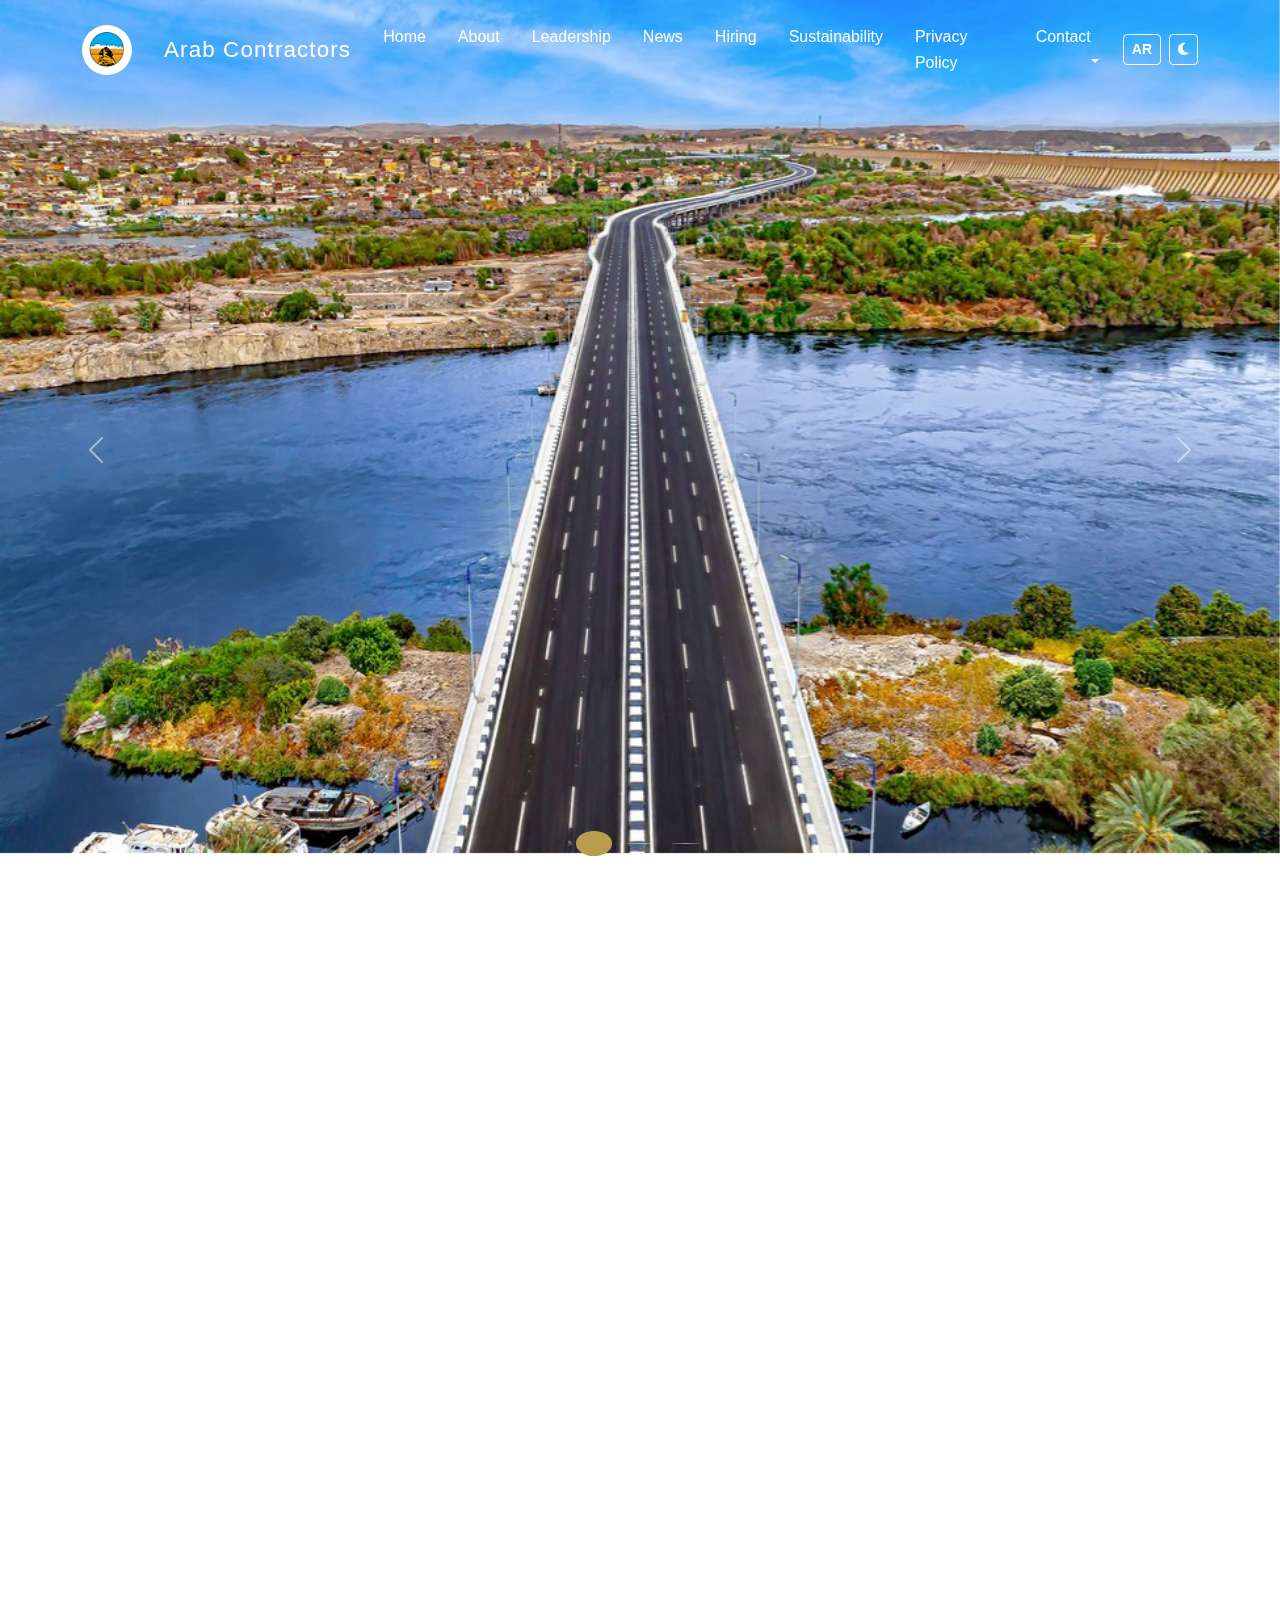
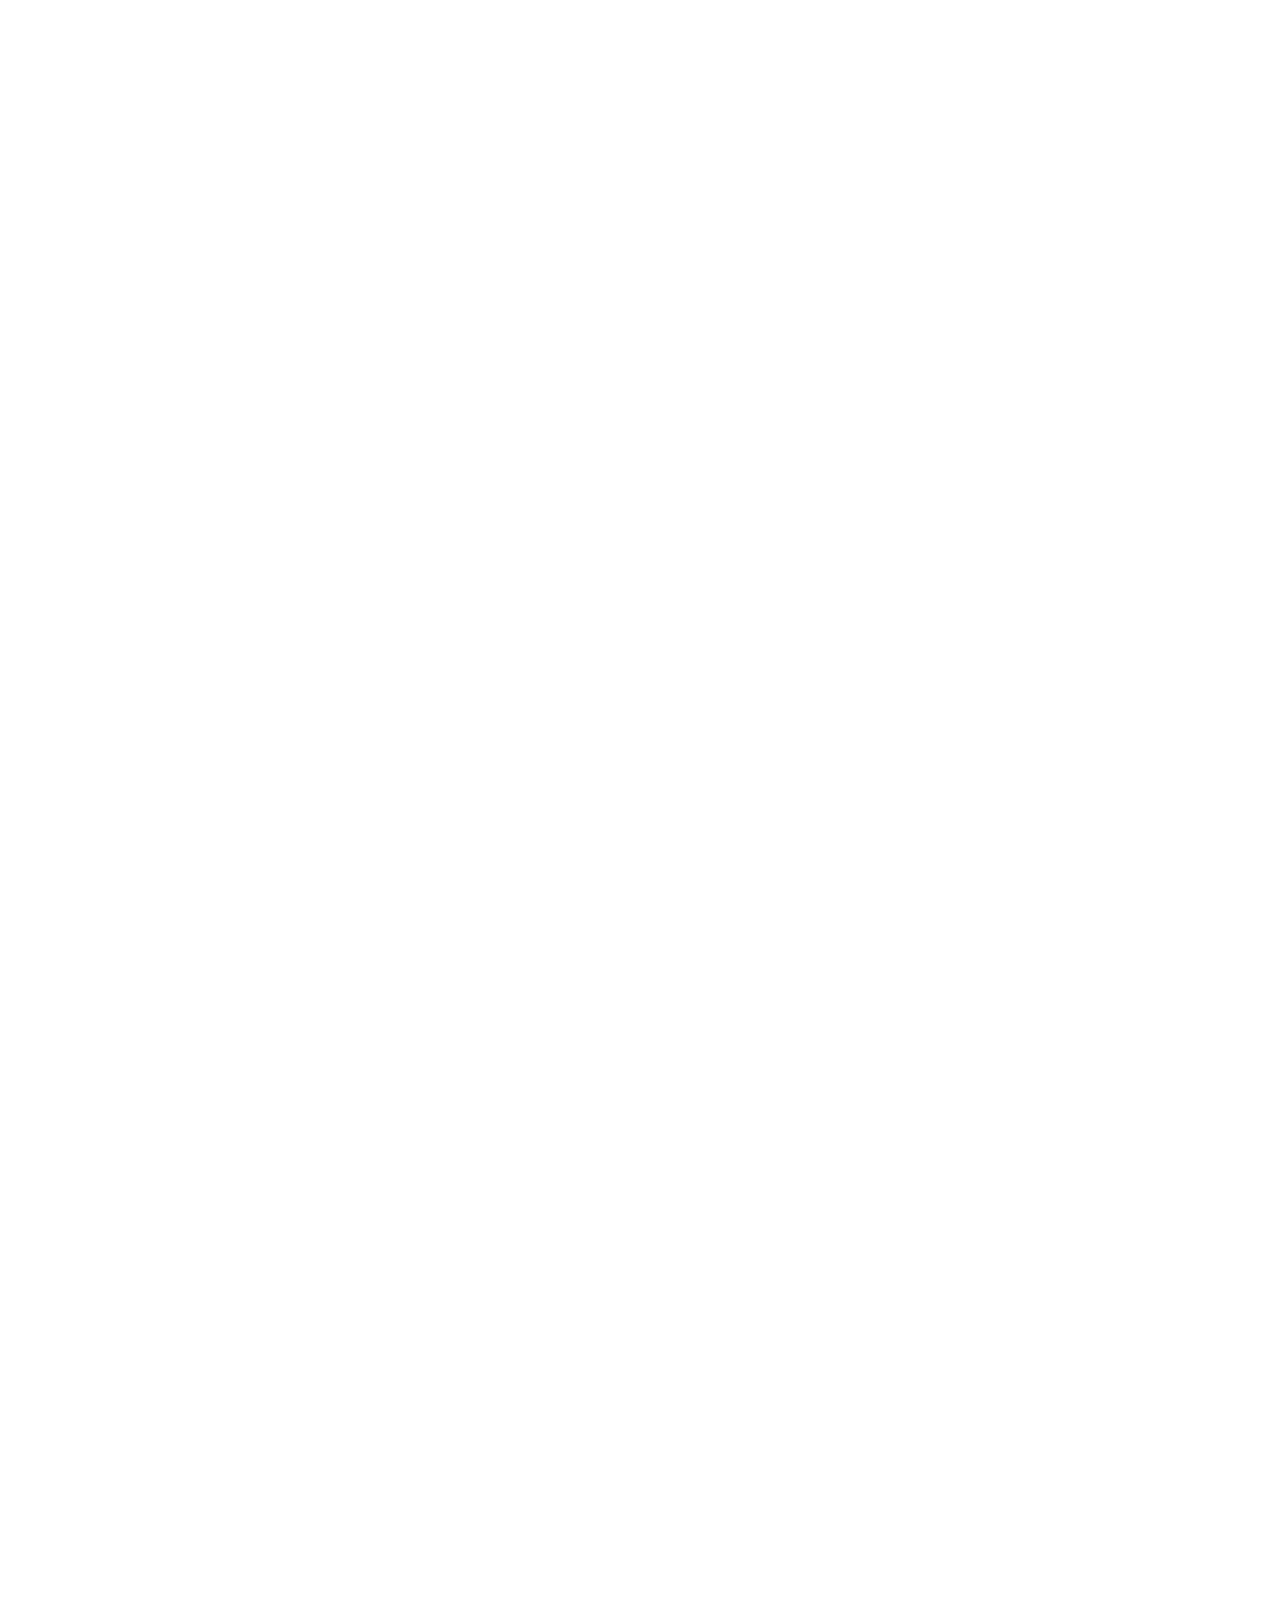
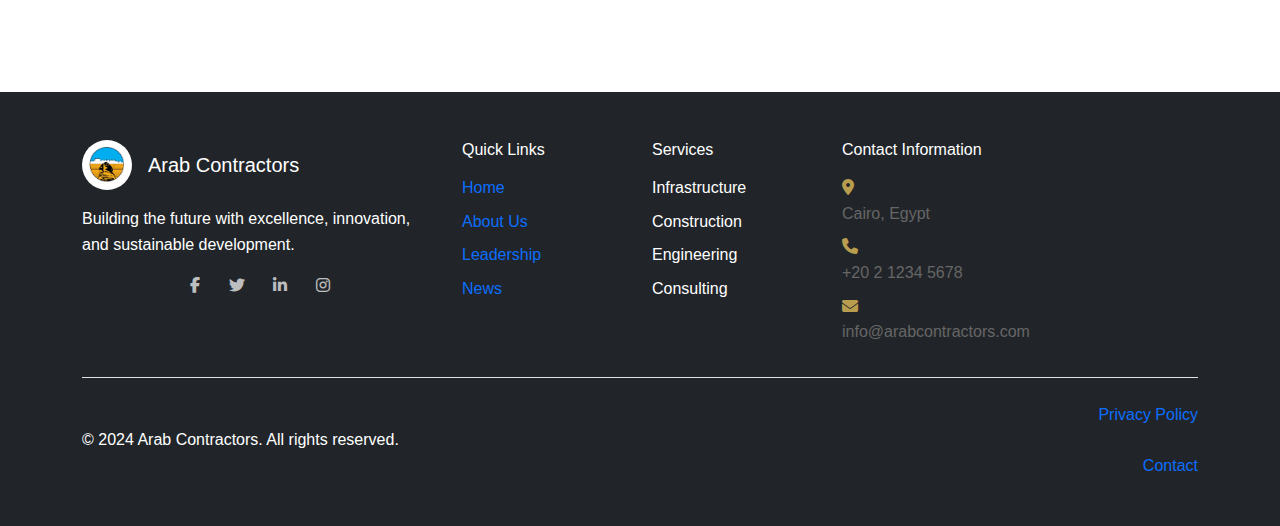
<file: about-us.html>
<!DOCTYPE html>
<html lang="en" dir="ltr">

<head>
    <meta charset="UTF-8">
    <meta name="viewport" content="width=device-width, initial-scale=1.0">
    <title>About Us | Arab Contractors | المقاولون العرب</title>

    <!-- Bootstrap 5 CSS -->
    <link href="https://cdn.jsdelivr.net/npm/bootstrap@5.3.2/dist/css/bootstrap.min.css" rel="stylesheet">

    <!-- Font Awesome Free CDN -->
    <link rel="stylesheet" href="https://cdnjs.cloudflare.com/ajax/libs/font-awesome/6.7.2/css/all.min.css" integrity="sha512-Evv84Mr4kqVGRNSgIGL/F/aIDqQb7xQ2vcrdIwxfjThSH8CSR7PBEakCr51Ck+w+/U6swU2Im1vVX0SVk9ABhg==" crossorigin="anonymous" referrerpolicy="no-referrer" />
    
    <!-- AOS CSS -->
    <link href="https://unpkg.com/aos@2.3.1/dist/aos.css" rel="stylesheet">
    
    <link rel="stylesheet" href="Styles/light-mode.css">
    <link rel="stylesheet" href="Styles/dark-mode.css">
    <link rel="stylesheet" href="Styles/header.css">
    <link rel="stylesheet" href="Styles/style.css">
    <link rel="stylesheet" href="Styles/about-us.css">
</head>

<body>
    <!-- Header/Navbar -->
    <nav id="mainNavbar" class="navbar navbar-expand-lg fixed-top">
        <div class="container">
            <!-- Logo and Brand -->
            <a class="navbar-brand d-flex align-items-center" href="index.html">
                <div class="logo-container me-3 bg-white">
                    <div class="logo-animated-container">
                        <img src="logo.png" alt="logo" class="img-fluid">
                    </div>
                </div>
                <div class="brand-text">
                    <div class="en-text">Arab Contractors</div>
                    <div class="ar-text"><span id="animated-arabic-name"></span></div>
                </div>
            </a>

            <!-- Mobile Toggle -->
            <button class="navbar-toggler" type="button" data-bs-toggle="collapse" data-bs-target="#navbarNav">
                <span class="navbar-toggler-icon"></span>
            </button>

            <!-- Navigation Links -->
            <div class="collapse navbar-collapse" id="navbarNav">
                <ul class="navbar-nav ms-auto mb-2 mb-lg-0">
                    <li class="nav-item">
                        <a class="nav-link" href="index.html" data-i18n="nav.home">Home</a>
                    </li>
                    <li class="nav-item">
                        <a class="nav-link active" href="about-us.html" data-i18n="nav.about">About</a>
                    </li>
                    <li class="nav-item">
                        <a class="nav-link" href="leadership.html" data-i18n="nav.leadership">Leadership</a>
                    </li>
                    <li class="nav-item">
                        <a class="nav-link" href="news.html" data-i18n="nav.news">News</a>
                    </li>
                    <li class="nav-item">
                        <a class="nav-link" href="hiring.html" data-i18n="nav.hiring">Hiring</a>
                    </li>
                    <li class="nav-item">
                        <a class="nav-link" href="index.html#sustainability" data-i18n="nav.sustainability">Sustainability</a>
                    </li>
                    <li class="nav-item">
                        <a class="nav-link" href="privacy-policy.html" data-i18n="nav.privacy">Privacy Policy</a>
                    </li>
                    <li class="nav-item dropdown">
                        <a class="nav-link dropdown-toggle" href="#" role="button" data-bs-toggle="dropdown" aria-expanded="false" data-i18n="nav.contact">
                            <span class="en-text">Contact</span>
                            <span class="ar-text">اتصل بنا</span>
                        </a>
                        <ul class="dropdown-menu">
                            <li>
                                <a class="dropdown-item" href="contact.html">
                                    <span class="en-text">Contact Us</span>
                                    <span class="ar-text">اتصل بنا</span>
                                </a>
                            </li>
                            <li>
                                <a class="dropdown-item" href="offices.html">
                                    <span class="en-text">Offices</span>
                                    <span class="ar-text">المكاتب</span>
                                </a>
                            </li>
                        </ul>
                    </li>
                </ul>

                <!-- Language and Theme Toggles -->
                <div class="navbar-controls d-flex align-items-center ms-3 text-white" >
                    <button id="langToggle" class="btn btn-outline-light btn-sm me-2" title="Toggle Language">
                        <span class="en-text">AR</span>
                        <span class="ar-text">EN</span>
                    </button>
                    <button id="themeToggle" class="btn btn-outline-light btn-sm" title="Toggle Theme">
                        <i class="fas fa-moon"></i>
                    </button>
                </div>
            </div>
        </div>
    </nav>

    <!-- Bootstrap Carousel (Full Width, No Container/Margin/Padding) -->
    <div id="mainCarousel" class="carousel slide" data-bs-ride="carousel">
        <div class="carousel-indicators">
            <button type="button" data-bs-target="#mainCarousel" data-bs-slide-to="0" class="active" aria-current="true" aria-label="Slide 1"></button>
            <button type="button" data-bs-target="#mainCarousel" data-bs-slide-to="1" aria-label="Slide 2"></button>
            <button type="button" data-bs-target="#mainCarousel" data-bs-slide-to="2" aria-label="Slide 3"></button>
        </div>
        <div class="carousel-inner">
            <div class="carousel-item active">
                <img src="Images/AswanDamAxis-01.jpg" class="d-block w-100" alt="Slide 1">
            </div>
            <div class="carousel-item">
                <img src="Images/AswanDamAxis-04.jpg" class="d-block w-100" alt="Slide 2">
            </div>
            <div class="carousel-item">
                <img src="Images/CairoMetro3C_01.png" class="d-block w-100" alt="Slide 3">
            </div>
        </div>
        <button class="carousel-control-prev" type="button" data-bs-target="#mainCarousel" data-bs-slide="prev">
            <span class="carousel-control-prev-icon" aria-hidden="true"></span>
            <span class="visually-hidden">Previous</span>
        </button>
        <button class="carousel-control-next" type="button" data-bs-target="#mainCarousel" data-bs-slide="next">
            <span class="carousel-control-next-icon" aria-hidden="true"></span>
            <span class="visually-hidden">Next</span>
        </button>
    </div>

    <!-- About Us Section -->
    <section id="about-us" class="py-5">
        <div class="container">
            <!-- Header -->
            <div class="text-center mb-5" data-aos="fade-up">
                <h2 class="section-title mb-3">
                    <span class="en-text">About Arab Contractors</span>
                    <span class="ar-text">عن المقاولون العرب</span>
                </h2>
                <p class="lead text-muted">
                    <span class="en-text">Building the Future, One Project at a Time</span>
                    <span class="ar-text">نبني المستقبل، مشروع تلو الآخر</span>
                </p>
            </div>

            <!-- Company Overview -->
            <div class="row g-5 mb-5">
                <div class="col-lg-6" data-aos="fade-right">
                    <div class="about-card">
                        <div class="about-card-header">
                            <i class="fas fa-building"></i>
                            <h3>
                                <span class="en-text">Company Overview</span>
                                <span class="ar-text">نظرة عامة على الشركة</span>
                            </h3>
                        </div>
                        <div class="about-card-body">
                            <p>
                                <span class="en-text">Arab Contractors is one of the largest construction companies in the Middle East and Africa, with over 60 years of experience in delivering world-class infrastructure projects. Founded in 1955, we have grown from a local construction firm to a multinational corporation operating across multiple continents.</span>
                                <span class="ar-text">المقاولون العرب هي واحدة من أكبر شركات البناء في الشرق الأوسط وأفريقيا، مع أكثر من 60 عاماً من الخبرة في تنفيذ مشاريع البنية التحتية العالمية. تأسست في عام 1955، نمت من شركة بناء محلية إلى شركة متعددة الجنسيات تعمل عبر قارات متعددة.</span>
                            </p>
                            <p>
                                <span class="en-text">Our commitment to excellence, innovation, and sustainable development has made us a trusted partner for governments, private sector clients, and international organizations worldwide.</span>
                                <span class="ar-text">التزامنا بالتميز والابتكار والتنمية المستدامة جعلنا شريكاً موثوقاً للحكومات والعملاء من القطاع الخاص والمنظمات الدولية في جميع أنحاء العالم.</span>
                            </p>
                        </div>
                    </div>
                </div>

                <div class="col-lg-6" data-aos="fade-left">
                    <div class="about-card">
                        <div class="about-card-header">
                            <i class="fas fa-chart-line"></i>
                            <h3>
                                <span class="en-text">Our Achievements</span>
                                <span class="ar-text">إنجازاتنا</span>
                            </h3>
                        </div>
                        <div class="about-card-body">
                            <div class="achievement-stats">
                                <div class="stat-item">
                                    <div class="stat-number">1000+</div>
                                    <div class="stat-label">
                                        <span class="en-text">Projects Completed</span>
                                        <span class="ar-text">مشروع مكتمل</span>
                                    </div>
                                </div>
                                <div class="stat-item">
                                    <div class="stat-number">60+</div>
                                    <div class="stat-label">
                                        <span class="en-text">Years of Experience</span>
                                        <span class="ar-text">عام من الخبرة</span>
                                    </div>
                                </div>
                                <div class="stat-item">
                                    <div class="stat-number">50+</div>
                                    <div class="stat-label">
                                        <span class="en-text">Countries Served</span>
                                        <span class="ar-text">دولة تم خدمتها</span>
                                    </div>
                                </div>
                                <div class="stat-item">
                                    <div class="stat-number">25,000+</div>
                                    <div class="stat-label">
                                        <span class="en-text">Employees Worldwide</span>
                                        <span class="ar-text">موظف حول العالم</span>
                                    </div>
                                </div>
                            </div>
                        </div>
                    </div>
                </div>
            </div>

            <!-- Mission & Vision -->
            <div class="row g-5 mb-5">
                <div class="col-lg-6" data-aos="fade-up" data-aos-delay="100">
                    <div class="about-card mission-card">
                        <div class="about-card-header">
                            <i class="fas fa-bullseye"></i>
                            <h3>
                                <span class="en-text">Our Mission</span>
                                <span class="ar-text">مهمتنا</span>
                            </h3>
                        </div>
                        <div class="about-card-body">
                            <p>
                                <span class="en-text">To deliver exceptional construction and engineering services that exceed client expectations while contributing to the sustainable development of communities and nations. We strive to be the preferred partner for complex infrastructure projects that shape the future.</span>
                                <span class="ar-text">تقديم خدمات البناء والهندسة الاستثنائية التي تتجاوز توقعات العملاء مع المساهمة في التنمية المستدامة للمجتمعات والدول. نسعى لأن نكون الشريك المفضل للمشاريع المعقدة للبنية التحتية التي تشكل المستقبل.</span>
                            </p>
                        </div>
                    </div>
                </div>

                <div class="col-lg-6" data-aos="fade-up" data-aos-delay="200">
                    <div class="about-card vision-card">
                        <div class="about-card-header">
                            <i class="fas fa-eye"></i>
                            <h3>
                                <span class="en-text">Our Vision</span>
                                <span class="ar-text">رؤيتنا</span>
                            </h3>
                        </div>
                        <div class="about-card-body">
                            <p>
                                <span class="en-text">To be the leading construction and engineering company in the region, recognized globally for innovation, quality, and sustainable development. We envision a future where our projects create lasting positive impact on society and the environment.</span>
                                <span class="ar-text">أن نكون الشركة الرائدة في البناء والهندسة في المنطقة، معترف بها عالمياً للابتكار والجودة والتنمية المستدامة. نتخيل مستقبلاً حيث تخلق مشاريعنا تأثيراً إيجابياً دائم على المجتمع والبيئة.</span>
                            </p>
                        </div>
                    </div>
                </div>
            </div>

            <!-- Core Values -->
            <div class="row g-4 mb-5">
                <div class="col-12" data-aos="fade-up" data-aos-delay="300">
                    <h3 class="text-center mb-4">
                        <span class="en-text">Our Core Values</span>
                        <span class="ar-text">قيمنا الأساسية</span>
                    </h3>
                </div>
                
                <div class="col-lg-3 col-md-6" data-aos="fade-up" data-aos-delay="400">
                    <div class="value-card">
                        <div class="value-icon">
                            <i class="fas fa-star"></i>
                        </div>
                        <h4>
                            <span class="en-text">Excellence</span>
                            <span class="ar-text">التميز</span>
                        </h4>
                        <p>
                            <span class="en-text">We pursue excellence in every project, maintaining the highest standards of quality and performance.</span>
                            <span class="ar-text">نسعى للتميز في كل مشروع، مع الحفاظ على أعلى معايير الجودة والأداء.</span>
                        </p>
                    </div>
                </div>

                <div class="col-lg-3 col-md-6" data-aos="fade-up" data-aos-delay="500">
                    <div class="value-card">
                        <div class="value-icon">
                            <i class="fas fa-lightbulb"></i>
                        </div>
                        <h4>
                            <span class="en-text">Innovation</span>
                            <span class="ar-text">الابتكار</span>
                        </h4>
                        <p>
                            <span class="en-text">We embrace new technologies and innovative solutions to deliver cutting-edge projects.</span>
                            <span class="ar-text">نتبنى التقنيات الجديدة والحلول المبتكرة لتقديم مشاريع متطورة.</span>
                        </p>
                    </div>
                </div>

                <div class="col-lg-3 col-md-6" data-aos="fade-up" data-aos-delay="600">
                    <div class="value-card">
                        <div class="value-icon">
                            <i class="fas fa-handshake"></i>
                        </div>
                        <h4>
                            <span class="en-text">Integrity</span>
                            <span class="ar-text">النزاهة</span>
                        </h4>
                        <p>
                            <span class="en-text">We conduct business with honesty, transparency, and ethical practices in all our operations.</span>
                            <span class="ar-text">نمارس الأعمال بأمانة وشفافية وممارسات أخلاقية في جميع عملياتنا.</span>
                        </p>
                    </div>
                </div>

                <div class="col-lg-3 col-md-6" data-aos="fade-up" data-aos-delay="700">
                    <div class="value-card">
                        <div class="value-icon">
                            <i class="fas fa-leaf"></i>
                        </div>
                        <h4>
                            <span class="en-text">Sustainability</span>
                            <span class="ar-text">الاستدامة</span>
                        </h4>
                        <p>
                            <span class="en-text">We are committed to environmental responsibility and sustainable development practices.</span>
                            <span class="ar-text">نحن ملتزمون بالمسؤولية البيئية وممارسات التنمية المستدامة.</span>
                        </p>
                    </div>
                </div>
            </div>

            <!-- Services -->
            <div class="row g-4 mb-5">
                <div class="col-12" data-aos="fade-up" data-aos-delay="800">
                    <h3 class="text-center mb-4">
                        <span class="en-text">Our Services</span>
                        <span class="ar-text">خدماتنا</span>
                    </h3>
                </div>

                <div class="col-lg-4 col-md-6" data-aos="fade-up" data-aos-delay="900">
                    <div class="service-card">
                        <div class="service-icon">
                            <i class="fas fa-road"></i>
                        </div>
                        <h4>
                            <span class="en-text">Infrastructure Development</span>
                            <span class="ar-text">تطوير البنية التحتية</span>
                        </h4>
                        <p>
                            <span class="en-text">Roads, bridges, tunnels, airports, and transportation systems that connect communities.</span>
                            <span class="ar-text">الطرق والجسور والأنفاق والمطارات وأنظمة النقل التي تربط المجتمعات.</span>
                        </p>
                    </div>
                </div>

                <div class="col-lg-4 col-md-6" data-aos="fade-up" data-aos-delay="1000">
                    <div class="service-card">
                        <div class="service-icon">
                            <i class="fas fa-industry"></i>
                        </div>
                        <h4>
                            <span class="en-text">Industrial Construction</span>
                            <span class="ar-text">البناء الصناعي</span>
                        </h4>
                        <p>
                            <span class="en-text">Manufacturing facilities, power plants, refineries, and industrial complexes.</span>
                            <span class="ar-text">مرافق التصنيع ومحطات الطاقة والمصافي والمجمعات الصناعية.</span>
                        </p>
                    </div>
                </div>

                <div class="col-lg-4 col-md-6" data-aos="fade-up" data-aos-delay="1100">
                    <div class="service-card">
                        <div class="service-icon">
                            <i class="fas fa-building"></i>
                        </div>
                        <h4>
                            <span class="en-text">Commercial & Residential</span>
                            <span class="ar-text">التجاري والسكني</span>
                        </h4>
                        <p>
                            <span class="en-text">Office buildings, shopping centers, hotels, and residential developments.</span>
                            <span class="ar-text">المباني المكتبية ومراكز التسوق والفنادق والمشاريع السكنية.</span>
                        </p>
                    </div>
                </div>

                <div class="col-lg-4 col-md-6" data-aos="fade-up" data-aos-delay="1200">
                    <div class="service-card">
                        <div class="service-icon">
                            <i class="fas fa-tint"></i>
                        </div>
                        <h4>
                            <span class="en-text">Water & Environment</span>
                            <span class="ar-text">المياه والبيئة</span>
                        </h4>
                        <p>
                            <span class="en-text">Water treatment plants, dams, irrigation systems, and environmental projects.</span>
                            <span class="ar-text">محطات معالجة المياه والسدود وأنظمة الري والمشاريع البيئية.</span>
                        </p>
                    </div>
                </div>

                <div class="col-lg-4 col-md-6" data-aos="fade-up" data-aos-delay="1300">
                    <div class="service-card">
                        <div class="service-icon">
                            <i class="fas fa-cogs"></i>
                        </div>
                        <h4>
                            <span class="en-text">Engineering Services</span>
                            <span class="ar-text">الخدمات الهندسية</span>
                        </h4>
                        <p>
                            <span class="en-text">Design, planning, project management, and technical consulting services.</span>
                            <span class="ar-text">خدمات التصميم والتخطيط وإدارة المشاريع والاستشارات التقنية.</span>
                        </p>
                    </div>
                </div>

                <div class="col-lg-4 col-md-6" data-aos="fade-up" data-aos-delay="1400">
                    <div class="service-card">
                        <div class="service-icon">
                            <i class="fas fa-tools"></i>
                        </div>
                        <h4>
                            <span class="en-text">Maintenance & Operations</span>
                            <span class="ar-text">الصيانة والتشغيل</span>
                        </h4>
                        <p>
                            <span class="en-text">Facility management, maintenance services, and operational support.</span>
                            <span class="ar-text">إدارة المرافق وخدمات الصيانة والدعم التشغيلي.</span>
                        </p>
                    </div>
                </div>
            </div>

            <!-- Call to Action -->
            <div class="row">
                <div class="col-12" data-aos="fade-up" data-aos-delay="1500">
                    <div class="cta-section text-center">
                        <h3 class="mb-4">
                            <span class="en-text">Ready to Build the Future Together?</span>
                            <span class="ar-text">هل أنت مستعد لبناء المستقبل معاً؟</span>
                        </h3>
                        <p class="mb-4">
                            <span class="en-text">Join us in creating innovative solutions and sustainable infrastructure for tomorrow's world.</span>
                            <span class="ar-text">انضم إلينا في خلق حلول مبتكرة وبنية تحتية مستدامة لعالم الغد.</span>
                        </p>
                        <div class="cta-buttons">
                            <a href="contact.html" class="btn btn-primary btn-lg me-3">
                                <span class="en-text">Contact Us</span>
                                <span class="ar-text">اتصل بنا</span>
                            </a>
                            <a href="hiring.html" class="btn btn-outline-primary btn-lg">
                                <span class="en-text">Join Our Team</span>
                                <span class="ar-text">انضم إلى فريقنا</span>
                            </a>
                        </div>
                    </div>
                </div>
            </div>
        </div>
    </section>

    <!-- Footer -->
    <footer class="bg-dark text-white py-5">
        <div class="container">
            <div class="row g-4">
                <!-- Company Info -->
                <div class="col-lg-4 col-md-6">
                    <div class="footer-section">
                        <div class="d-flex align-items-center mb-3">
                            <div class="logo-container me-3 bg-white">
                                <img src="logo.png" alt="Arab Contractors Logo" class="img-fluid" style="max-height: 50px;">
                            </div>
                            <div>
                                <h5 class="mb-0">
                                    <span class="en-text">Arab Contractors</span>
                                    <span class="ar-text">المقاولون العرب</span>
                                </h5>
                            </div>
                        </div>
                        <p class="mb-3">
                            <span class="en-text">Building the future with excellence, innovation, and sustainable development.</span>
                            <span class="ar-text">نبني المستقبل بالتميز والابتكار والتنمية المستدامة.</span>
                        </p>
                        <div class="social-links">
                            <a href="#" class="text-white me-3"><i class="fab fa-facebook-f"></i></a>
                            <a href="#" class="text-white me-3"><i class="fab fa-twitter"></i></a>
                            <a href="#" class="text-white me-3"><i class="fab fa-linkedin-in"></i></a>
                            <a href="#" class="text-white"><i class="fab fa-instagram"></i></a>
                        </div>
                    </div>
                </div>

                <!-- Quick Links -->
                <div class="col-lg-2 col-md-6">
                    <div class="footer-section">
                        <h6 class="mb-3">
                            <span class="en-text">Quick Links</span>
                            <span class="ar-text">روابط سريعة</span>
                        </h6>
                        <ul class="list-unstyled">
                            <li class="mb-2">
                                <a href="index.html" class="text-decoration-none">
                                    <span class="en-text">Home</span>
                                    <span class="ar-text">الرئيسية</span>
                                </a>
                            </li>
                            <li class="mb-2">
                                <a href="about-us.html" class="text-decoration-none">
                                    <span class="en-text">About Us</span>
                                    <span class="ar-text">عن الشركة</span>
                                </a>
                            </li>
                            <li class="mb-2">
                                <a href="leadership.html" class="text-decoration-none">
                                    <span class="en-text">Leadership</span>
                                    <span class="ar-text">القيادة</span>
                                </a>
                            </li>
                            <li class="mb-2">
                                <a href="news.html" class="text-decoration-none">
                                    <span class="en-text">News</span>
                                    <span class="ar-text">الأخبار</span>
                                </a>
                            </li>
                        </ul>
                    </div>
                </div>

                <!-- Services -->
                <div class="col-lg-2 col-md-6">
                    <div class="footer-section">
                        <h6 class="mb-3">
                            <span class="en-text">Services</span>
                            <span class="ar-text">الخدمات</span>
                        </h6>
                        <ul class="list-unstyled">
                            <li class="mb-2">
                                <span class="en-text">Infrastructure</span>
                                <span class="ar-text">البنية التحتية</span>
                            </li>
                            <li class="mb-2">
                                <span class="en-text">Construction</span>
                                <span class="ar-text">البناء</span>
                            </li>
                            <li class="mb-2">
                                <span class="en-text">Engineering</span>
                                <span class="ar-text">الهندسة</span>
                            </li>
                            <li class="mb-2">
                                <span class="en-text">Consulting</span>
                                <span class="ar-text">الاستشارات</span>
                            </li>
                        </ul>
                    </div>
                </div>

                <!-- Contact Info -->
                <div class="col-lg-4 col-md-6">
                    <div class="footer-section">
                        <h6 class="mb-3">
                            <span class="en-text">Contact Information</span>
                            <span class="ar-text">معلومات الاتصال</span>
                        </h6>
                        <div class="contact-info">
                            <p class="mb-2">
                                <i class="fas fa-map-marker-alt me-2"></i>
                                <span class="en-text">Cairo, Egypt</span>
                                <span class="ar-text">القاهرة، مصر</span>
                            </p>
                            <p class="mb-2">
                                <i class="fas fa-phone me-2"></i>
                                <span class="en-text">+20 2 1234 5678</span>
                                <span class="ar-text">+20 2 1234 5678</span>
                            </p>
                            <p class="mb-2">
                                <i class="fas fa-envelope me-2"></i>
                                <span class="en-text">info@arabcontractors.com</span>
                                <span class="ar-text">info@arabcontractors.com</span>
                            </p>
                        </div>
                    </div>
                </div>
            </div>

            <!-- Footer Bottom -->
            <div class="footer-bottom mt-4 pt-4 border-top">
                <div class="row align-items-center">
                    <div class="col-md-6">
                        <p class="mb-0">
                            <span class="en-text">&copy; 2024 Arab Contractors. All rights reserved.</span>
                            <span class="ar-text">&copy; 2024 المقاولون العرب. جميع الحقوق محفوظة.</span>
                        </p>
                    </div>
                    <div class="col-md-6 text-md-end">
                        <a href="privacy-policy.html" class="text-decoration-none me-3">
                            <span class="en-text">Privacy Policy</span>
                            <span class="ar-text">سياسة الخصوصية</span>
                        </a>
                        <a href="contact.html" class="text-decoration-none">
                            <span class="en-text">Contact</span>
                            <span class="ar-text">اتصل بنا</span>
                        </a>
                    </div>
                </div>
            </div>
        </div>
    </footer>

    <!-- Bootstrap 5 JS -->
    <script src="https://cdn.jsdelivr.net/npm/bootstrap@5.3.2/dist/js/bootstrap.bundle.min.js"></script>
    
    <!-- jQuery -->
    <script src="https://code.jquery.com/jquery-3.7.1.min.js"></script>
    
    <!-- AOS JS -->
    <script src="https://unpkg.com/aos@2.3.1/dist/aos.js"></script>
    
    <!-- Custom Scripts -->
    <script src="scripts/script.js"></script>
</body>

</html>
</file>
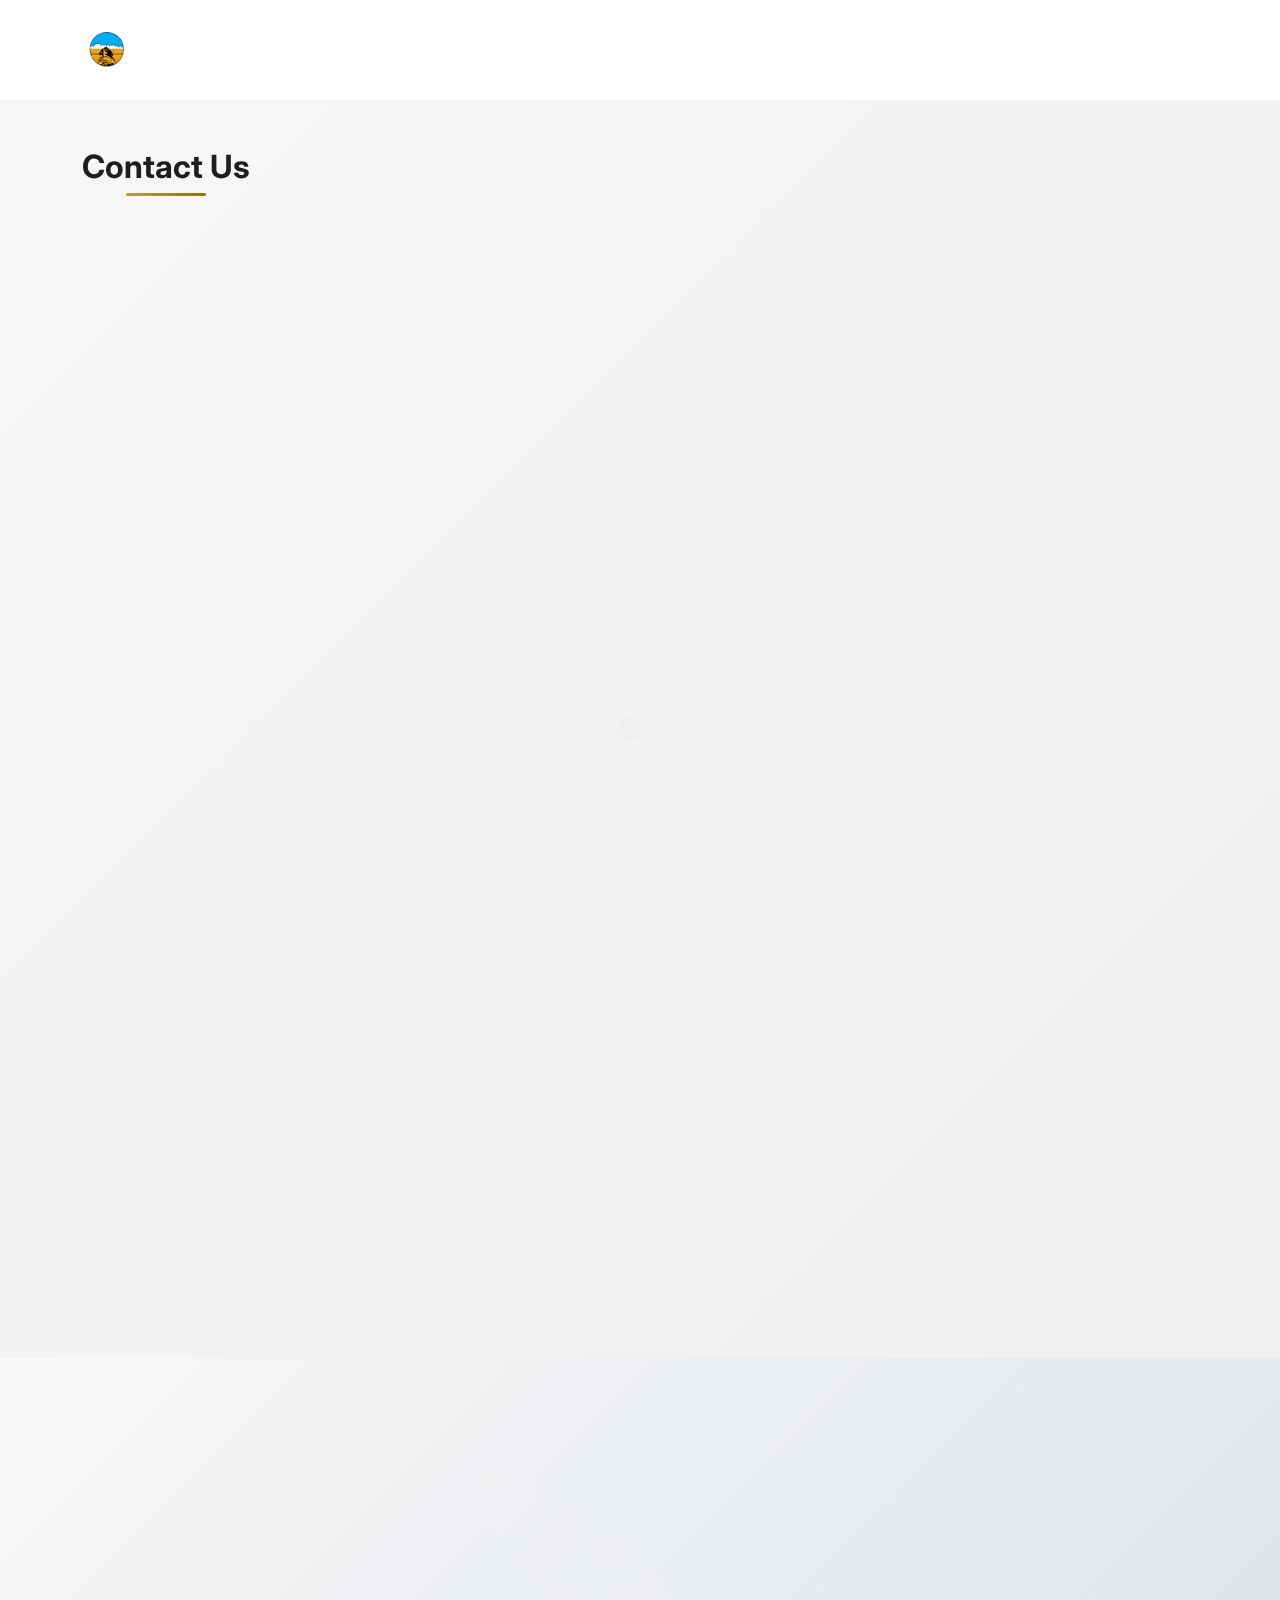
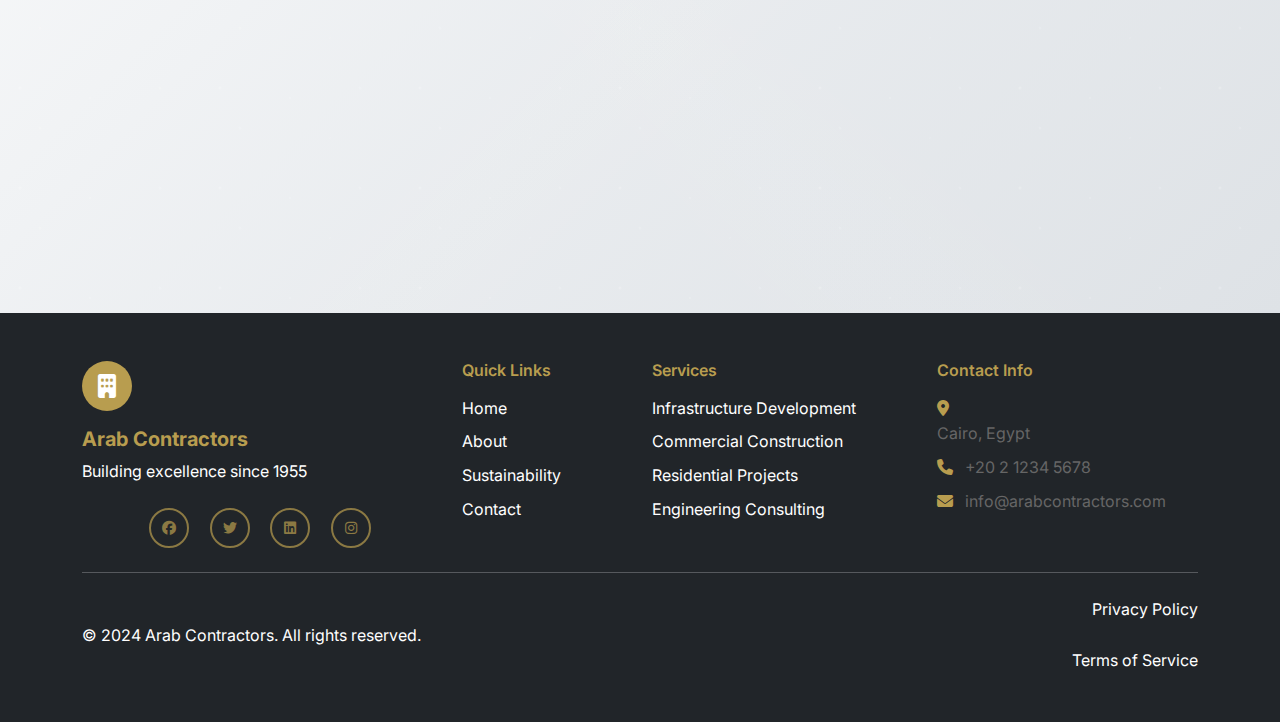
<file: contact.html>
<!DOCTYPE html>
<html lang="en" dir="ltr">

<head>
    <meta charset="UTF-8">
    <meta name="viewport" content="width=device-width, initial-scale=1.0">
    <title>Contact Us | Arab Contractors | المقاولون العرب</title>

    <!-- Bootstrap 5 CSS -->
    <link href="https://cdn.jsdelivr.net/npm/bootstrap@5.3.2/dist/css/bootstrap.min.css" rel="stylesheet">

    <!-- FontAwesome Icons -->
    <link rel="stylesheet" href="https://cdnjs.cloudflare.com/ajax/libs/font-awesome/6.4.0/css/all.min.css">

    <!-- Google Fonts -->
    <link
        href="https://fonts.googleapis.com/css2?family=Cairo:wght@300;400;600;700&family=Inter:wght@300;400;500;600;700&display=swap"
        rel="stylesheet">

    <!-- AOS CSS -->
    <link href="https://unpkg.com/aos@2.3.1/dist/aos.css" rel="stylesheet">

    <!-- Custom CSS -->
    <link rel="stylesheet" href="Styles/header.css">
    <link rel="stylesheet" href="Styles/style.css">
</head>

<body>
    <!-- Header/Navbar -->
    <nav id="mainNavbar" class="navbar navbar-expand-lg fixed-top">
        <div class="container">
            <!-- Logo and Brand -->
            <a class="navbar-brand d-flex align-items-center" href="index.html#home">
                <div class="logo-container me-3 bg-white">
                    <div class="logo-animated-container">
                        <img src="logo.png" alt="logo" class="img-fluid">
                    </div>
                </div>
                <div class="brand-text">
                    <div class="en-text">Arab Contractors</div>
                    <div class="ar-text"><span id="animated-arabic-name"></span></div>
                </div>
            </a>

            <!-- Mobile Toggle -->
            <button class="navbar-toggler" type="button" data-bs-toggle="collapse" data-bs-target="#navbarNav">
                <span class="navbar-toggler-icon"></span>
            </button>

            <!-- Navigation Links -->
            <div class="collapse navbar-collapse" id="navbarNav">
                <ul class="navbar-nav ms-auto mb-2 mb-lg-0">
                    <li class="nav-item">
                        <a class="nav-link" href="index.html#home" data-i18n="nav.home">Home</a>
                    </li>
                    <li class="nav-item">
                        <a class="nav-link" href="about-us.html" data-i18n="nav.about">About</a>
                    </li>
                    <li class="nav-item">
                        <a class="nav-link" href="leadership.html" data-i18n="nav.leadership">Leadership</a>
                    </li>
                    <li class="nav-item">
                        <a class="nav-link" href="news.html" data-i18n="nav.news">News</a>
                    </li>
                    <li class="nav-item">
                        <a class="nav-link" href="hiring.html" data-i18n="nav.hiring">Hiring</a>
                    </li>
                    <li class="nav-item">
                        <a class="nav-link" href="index.html#sustainability" data-i18n="nav.sustainability">Sustainability</a>
                    </li>
                    <li class="nav-item">
                        <a class="nav-link" href="privacy-policy.html" data-i18n="nav.privacy">Privacy Policy</a>
                    </li>
                    <li class="nav-item dropdown">
                        <a class="nav-link dropdown-toggle active" href="#" role="button" data-bs-toggle="dropdown" aria-expanded="false" data-i18n="nav.contact">
                            <span class="en-text">Contact</span>
                            <span class="ar-text">اتصل بنا</span>
                        </a>
                        <ul class="dropdown-menu">
                            <li>
                                <a class="dropdown-item active" href="contact.html">
                                    <span class="en-text">Contact Us</span>
                                    <span class="ar-text">اتصل بنا</span>
                                </a>
                            </li>
                            <li>
                                <a class="dropdown-item" href="index.html#offices">
                                    <span class="en-text">Offices</span>
                                    <span class="ar-text">المكاتب</span>
                                </a>
                            </li>
                        </ul>
                    </li>
                </ul>

                <!-- Language and Theme Toggles -->
                <div class="navbar-controls d-flex align-items-center ms-3 text-white" >
                    <button id="langToggle" class="btn btn-outline-light btn-sm me-2" title="Toggle Language">
                        <span class="en-text">AR</span>
                        <span class="ar-text">EN</span>
                    </button>
                    <button id="themeToggle" class="btn btn-outline-light btn-sm" title="Toggle Theme">
                        <i class="fas fa-moon"></i>
                    </button>
                </div>
            </div>
        </div>
    </nav>

    <!-- Contact Us Section -->
    <section id="contact" class="py-5 bg-light" style="margin-top: 100px;">
        <div class="container">
            <h2 class="section-title text-center mb-5" data-aos="fade-up">
                <span class="en-text">Contact Us</span>
                <span class="ar-text">اتصل بنا</span>
            </h2>

            <div class="row g-5">
                <!-- Contact Information -->
                <div class="col-lg-4" data-aos="fade-right">
                    <div class="contact-info-card">
                        <h4 class="mb-4">
                            <i class="fas fa-info-circle me-2 text-primary"></i>
                            <span class="en-text">Get In Touch</span>
                            <span class="ar-text">تواصل معنا</span>
                        </h4>

                        <div class="contact-item mb-4">
                            <div class="contact-icon">
                                <i class="fas fa-map-marker-alt"></i>
                            </div>
                            <div class="contact-details">
                                <h6 class="mb-1">
                                    <span class="en-text">Head Office</span>
                                    <span class="ar-text">المقر الرئيسي</span>
                                </h6>
                                <p class="mb-0">
                                    <span class="en-text">123 Construction Street, Cairo, Egypt</span>
                                    <span class="ar-text">123 شارع البناء، القاهرة، مصر</span>
                                </p>
                            </div>
                        </div>

                        <div class="contact-item mb-4">
                            <div class="contact-icon">
                                <i class="fas fa-phone"></i>
                            </div>
                            <div class="contact-details">
                                <h6 class="mb-1">
                                    <span class="en-text">Phone</span>
                                    <span class="ar-text">الهاتف</span>
                                </h6>
                                <p class="mb-0">+20 2 1234 5678</p>
                                <p class="mb-0">+20 2 1234 5679</p>
                            </div>
                        </div>

                        <div class="contact-item mb-4">
                            <div class="contact-icon">
                                <i class="fas fa-envelope"></i>
                            </div>
                            <div class="contact-details">
                                <h6 class="mb-1">
                                    <span class="en-text">Email</span>
                                    <span class="ar-text">البريد الإلكتروني</span>
                                </h6>
                                <p class="mb-0">info@arabcontractors.com</p>
                                <p class="mb-0">projects@arabcontractors.com</p>
                            </div>
                        </div>

                        <div class="contact-item mb-4">
                            <div class="contact-icon">
                                <i class="fas fa-clock"></i>
                            </div>
                            <div class="contact-details">
                                <h6 class="mb-1">
                                    <span class="en-text">Working Hours</span>
                                    <span class="ar-text">ساعات العمل</span>
                                </h6>
                                <p class="mb-0">
                                    <span class="en-text">Sunday - Thursday: 8:00 AM - 6:00 PM</span>
                                    <span class="ar-text">الأحد - الخميس: 8:00 ص - 6:00 م</span>
                                </p>
                                <p class="mb-0">
                                    <span class="en-text">Friday - Saturday: Closed</span>
                                    <span class="ar-text">الجمعة - السبت: مغلق</span>
                                </p>
                            </div>
                        </div>

                        <div class="social-links mt-4">
                            <h6 class="mb-3">
                                <span class="en-text">Follow Us</span>
                                <span class="ar-text">تابعنا</span>
                            </h6>
                            <a href="#" class="btn btn-outline-primary btn-sm me-2">
                                <i class="fab fa-facebook-f"></i>
                            </a>
                            <a href="#" class="btn btn-outline-primary btn-sm me-2">
                                <i class="fab fa-twitter"></i>
                            </a>
                            <a href="#" class="btn btn-outline-primary btn-sm me-2">
                                <i class="fab fa-linkedin-in"></i>
                            </a>
                            <a href="#" class="btn btn-outline-primary btn-sm">
                                <i class="fab fa-instagram"></i>
                            </a>
                        </div>
                    </div>
                </div>

                <!-- Contact Form -->
                <div class="col-lg-8" data-aos="fade-left">
                    <div class="contact-form-card">
                        <h4 class="mb-4">
                            <i class="fas fa-paper-plane me-2 text-primary"></i>
                            <span class="en-text">Send Us a Message</span>
                            <span class="ar-text">أرسل لنا رسالة</span>
                        </h4>

                        <form id="contactForm" class="contact-form">
                            <div class="row g-3">
                                <div class="col-md-6">
                                    <div class="form-group">
                                        <label for="firstName" class="form-label">
                                            <span class="en-text">First Name *</span>
                                            <span class="ar-text">الاسم الأول *</span>
                                        </label>
                                        <input type="text" class="form-control" id="firstName" name="firstName"
                                            required>
                                    </div>
                                </div>
                                <div class="col-md-6">
                                    <div class="form-group">
                                        <label for="lastName" class="form-label">
                                            <span class="en-text">Last Name *</span>
                                            <span class="ar-text">اسم العائلة *</span>
                                        </label>
                                        <input type="text" class="form-control" id="lastName" name="lastName" required>
                                    </div>
                                </div>
                                <div class="col-md-6">
                                    <div class="form-group">
                                        <label for="email" class="form-label">
                                            <span class="en-text">Email Address *</span>
                                            <span class="ar-text">عنوان البريد الإلكتروني *</span>
                                        </label>
                                        <input type="email" class="form-control" id="email" name="email" required>
                                    </div>
                                </div>
                                <div class="col-md-6">
                                    <div class="form-group">
                                        <label for="phone" class="form-label">
                                            <span class="en-text">Phone Number</span>
                                            <span class="ar-text">رقم الهاتف</span>
                                        </label>
                                        <input type="tel" class="form-control" id="phone" name="phone">
                                    </div>
                                </div>
                                <div class="col-12">
                                    <div class="form-group">
                                        <label for="company" class="form-label">
                                            <span class="en-text">Company/Organization</span>
                                            <span class="ar-text">الشركة/المنظمة</span>
                                        </label>
                                        <input type="text" class="form-control" id="company" name="company">
                                    </div>
                                </div>
                                <div class="col-12">
                                    <div class="form-group">
                                        <label for="subject" class="form-label">
                                            <span class="en-text">Subject *</span>
                                            <span class="ar-text">الموضوع *</span>
                                        </label>
                                        <select class="form-select" id="subject" name="subject" required>
                                            <option value="">
                                                <span class="en-text">Select a subject</span>
                                                <span class="ar-text">اختر موضوع</span>
                                            </option>
                                            <option value="general">
                                                <span class="en-text">General Inquiry</span>
                                                <span class="ar-text">استفسار عام</span>
                                            </option>
                                            <option value="project">
                                                <span class="en-text">Project Inquiry</span>
                                                <span class="ar-text">استفسار عن مشروع</span>
                                            </option>
                                            <option value="partnership">
                                                <span class="en-text">Partnership</span>
                                                <span class="ar-text">شراكة</span>
                                            </option>
                                            <option value="career">
                                                <span class="en-text">Career Opportunities</span>
                                                <span class="ar-text">فرص العمل</span>
                                            </option>
                                            <option value="support">
                                                <span class="en-text">Technical Support</span>
                                                <span class="ar-text">الدعم التقني</span>
                                            </option>
                                        </select>
                                    </div>
                                </div>
                                <div class="col-12">
                                    <div class="form-group">
                                        <label for="message" class="form-label">
                                            <span class="en-text">Message *</span>
                                            <span class="ar-text">الرسالة *</span>
                                        </label>
                                        <textarea class="form-control" id="message" name="message" rows="5"
                                            required></textarea>
                                    </div>
                                </div>
                                <div class="col-12">
                                    <div class="form-check">
                                        <input class="form-check-input" type="checkbox" id="privacy" name="privacy"
                                            required>
                                        <label class="form-check-label" for="privacy">
                                            <span class="en-text">I agree to the privacy policy and terms of
                                                service</span>
                                            <span class="ar-text">أوافق على سياسة الخصوصية وشروط الخدمة</span>
                                        </label>
                                    </div>
                                </div>
                                <div class="col-12">
                                    <button type="submit" class="btn btn-primary btn-lg">
                                        <i class="fas fa-paper-plane me-2"></i>
                                        <span class="en-text">Send Message</span>
                                        <span class="ar-text">إرسال الرسالة</span>
                                    </button>
                                </div>
                            </div>
                        </form>
                    </div>
                </div>
            </div>
        </div>
    </section>

    <!-- Offices Section (moved from index.html) -->
    <section id="offices" class="py-5">
        <div class="container">
            <h2 class="section-title text-center mb-5" data-aos="fade-up">
                <span class="en-text">Our Office Locations</span>
                <span class="ar-text">مواقع مكاتبنا</span>
            </h2>
            <div class="row g-4">
                <div class="col-lg-4 col-md-6 mb-4" data-aos="fade-up" data-aos-delay="200">
                    <div class="office-card">
                        <div class="office-header">
                            <i class="fas fa-building"></i>
                            <h5>
                                <span class="en-text">Cairo Office</span>
                                <span class="ar-text">مكتب القاهرة</span>
                            </h5>
                        </div>
                        <div class="office-content">
                            <p>
                                <span class="en-text">123 Construction Street, Cairo, Egypt</span>
                                <span class="ar-text">123 شارع البناء، القاهرة، مصر</span>
                            </p>
                            <p><strong>Tel:</strong> +20 2 1234 5678</p>
                            <p><strong>Email:</strong> cairo@arabcontractors.com</p>
                        </div>
                    </div>
                </div>
                <div class="col-lg-4 col-md-6 mb-4" data-aos="fade-up" data-aos-delay="400">
                    <div class="office-card">
                        <div class="office-header">
                            <i class="fas fa-building"></i>
                            <h5>
                                <span class="en-text">Alexandria Office</span>
                                <span class="ar-text">مكتب الإسكندرية</span>
                            </h5>
                        </div>
                        <div class="office-content">
                            <p>
                                <span class="en-text">456 Engineering Avenue, Alexandria, Egypt</span>
                                <span class="ar-text">456 شارع الهندسة، الإسكندرية، مصر</span>
                            </p>
                            <p><strong>Tel:</strong> +20 3 1234 5678</p>
                            <p><strong>Email:</strong> alexandria@arabcontractors.com</p>
                        </div>
                    </div>
                </div>
                <div class="col-lg-4 col-md-6 mb-4" data-aos="fade-up" data-aos-delay="600">
                    <div class="office-card">
                        <div class="office-header">
                            <i class="fas fa-building"></i>
                            <h5>
                                <span class="en-text">Dubai Office</span>
                                <span class="ar-text">مكتب دبي</span>
                            </h5>
                        </div>
                        <div class="office-content">
                            <p>
                                <span class="en-text">789 Business Bay, Dubai, UAE</span>
                                <span class="ar-text">789 خليج الأعمال، دبي، الإمارات</span>
                            </p>
                            <p><strong>Tel:</strong> +971 4 1234 5678</p>
                            <p><strong>Email:</strong> dubai@arabcontractors.com</p>
                        </div>
                    </div>
                </div>
            </div>
        </div>
    </section>

    <!-- Footer -->
    <footer class="footer bg-dark text-light py-5">
        <div class="container">
            <div class="row g-4">
                <div class="col-lg-4">
                    <div class="footer-brand mb-4">
                        <div class="logo-container mb-3">
                            <i class="fas fa-building"></i>
                        </div>
                        <h5>
                            <span class="en-text">Arab Contractors</span>
                            <span class="ar-text">المقاولون العرب</span>
                        </h5>
                        <p class="text-white">
                            <span class="en-text">Building excellence since 1955</span>
                            <span class="ar-text">نبني التميز منذ 1955</span>
                        </p>
                    </div>
                    <div class="social-links">
                        <a href="#" class="btn btn-outline-light btn-sm me-2"><i class="fab fa-facebook"></i></a>
                        <a href="#" class="btn btn-outline-light btn-sm me-2"><i class="fab fa-twitter"></i></a>
                        <a href="#" class="btn btn-outline-light btn-sm me-2"><i class="fab fa-linkedin"></i></a>
                        <a href="#" class="btn btn-outline-light btn-sm"><i class="fab fa-instagram"></i></a>
                    </div>
                </div>

                <div class="col-lg-2 col-md-6">
                    <h6 class="mb-3">
                        <span class="en-text">Quick Links</span>
                        <span class="ar-text">روابط سريعة</span>
                    </h6>
                    <ul class="list-unstyled">
                        <li><a href="index.html" class="text-white text-decoration-none">
                                <span class="en-text">Home</span>
                                <span class="ar-text">الرئيسية</span>
                            </a></li>
                        <li><a href="index.html#about" class="text-white text-decoration-none">
                                <span class="en-text">About</span>
                                <span class="ar-text">عن الشركة</span>
                            </a></li>
                        <li><a href="index.html#sustainability" class="text-white text-decoration-none">
                                <span class="en-text">Sustainability</span>
                                <span class="ar-text">الاستدامة</span>
                            </a></li>
                        <li><a href="contact.html" class="text-white text-decoration-none">
                                <span class="en-text">Contact</span>
                                <span class="ar-text">اتصل بنا</span>
                            </a></li>
                    </ul>
                </div>

                <div class="col-lg-3 col-md-6 text-white">
                    <h6 class="mb-3">
                        <span class="en-text">Services</span>
                        <span class="ar-text">الخدمات</span>
                    </h6>
                    <ul class="list-unstyled">
                        <li><a href="#" class="text-white text-decoration-none">
                                <span class="en-text">Infrastructure Development</span>
                                <span class="ar-text">تطوير البنية التحتية</span>
                            </a></li>
                        <li><a href="#" class="text-white text-decoration-none">
                                <span class="en-text">Commercial Construction</span>
                                <span class="ar-text">البناء التجاري</span>
                            </a></li>
                        <li><a href="#" class="text-white text-decoration-none">
                                <span class="en-text">Residential Projects</span>
                                <span class="ar-text">المشاريع السكنية</span>
                            </a></li>
                        <li><a href="#" class="text-white text-decoration-none">
                                <span class="en-text">Engineering Consulting</span>
                                <span class="ar-text">الاستشارات الهندسية</span>
                            </a></li>
                    </ul>
                </div>

                <div class="col-lg-3">
                    <h6 class="mb-3">
                        <span class="en-text">Contact Info</span>
                        <span class="ar-text">معلومات الاتصال</span>
                    </h6>
                    <div class="contact-info">
                        <p class="mb-2"><i class="fas fa-map-marker-alt me-2"></i>
                            <span class="en-text">Cairo, Egypt</span>
                            <span class="ar-text">القاهرة، مصر</span>
                        </p>
                        <p class="mb-2"><i class="fas fa-phone me-2"></i>+20 2 1234 5678</p>
                        <p class="mb-2"><i class="fas fa-envelope me-2"></i>info@arabcontractors.com</p>
                    </div>
                </div>
            </div>

            <hr class="my-4">

            <div class="row align-items-center">
                <div class="col-md-6">
                    <p class="mb-0 text-white">
                        <span class="en-text">&copy; 2024 Arab Contractors. All rights reserved.</span>
                        <span class="ar-text">&copy; 2024 المقاولون العرب. جميع الحقوق محفوظة.</span>
                    </p>
                </div>
                <div class="col-md-6 text-md-end">
                    <a href="#" class="text-white text-decoration-none me-3">
                        <span class="en-text">Privacy Policy</span>
                        <span class="ar-text">سياسة الخصوصية</span>
                    </a>
                    <a href="#" class="text-white text-decoration-none">
                        <span class="en-text">Terms of Service</span>
                        <span class="ar-text">شروط الخدمة</span>
                    </a>
                </div>
            </div>
        </div>
    </footer>

    <!-- Bootstrap 5 JS -->
    <script src="https://cdn.jsdelivr.net/npm/bootstrap@5.3.2/dist/js/bootstrap.bundle.min.js"></script>

    <!-- jQuery -->
    <script src="https://code.jquery.com/jquery-3.7.1.min.js"></script>

    <!-- AOS JS -->
    <script src="https://unpkg.com/aos@2.3.1/dist/aos.js"></script>

    <!-- Custom JS -->
    <script src="script.js"></script>
</body>

</html>
</file>
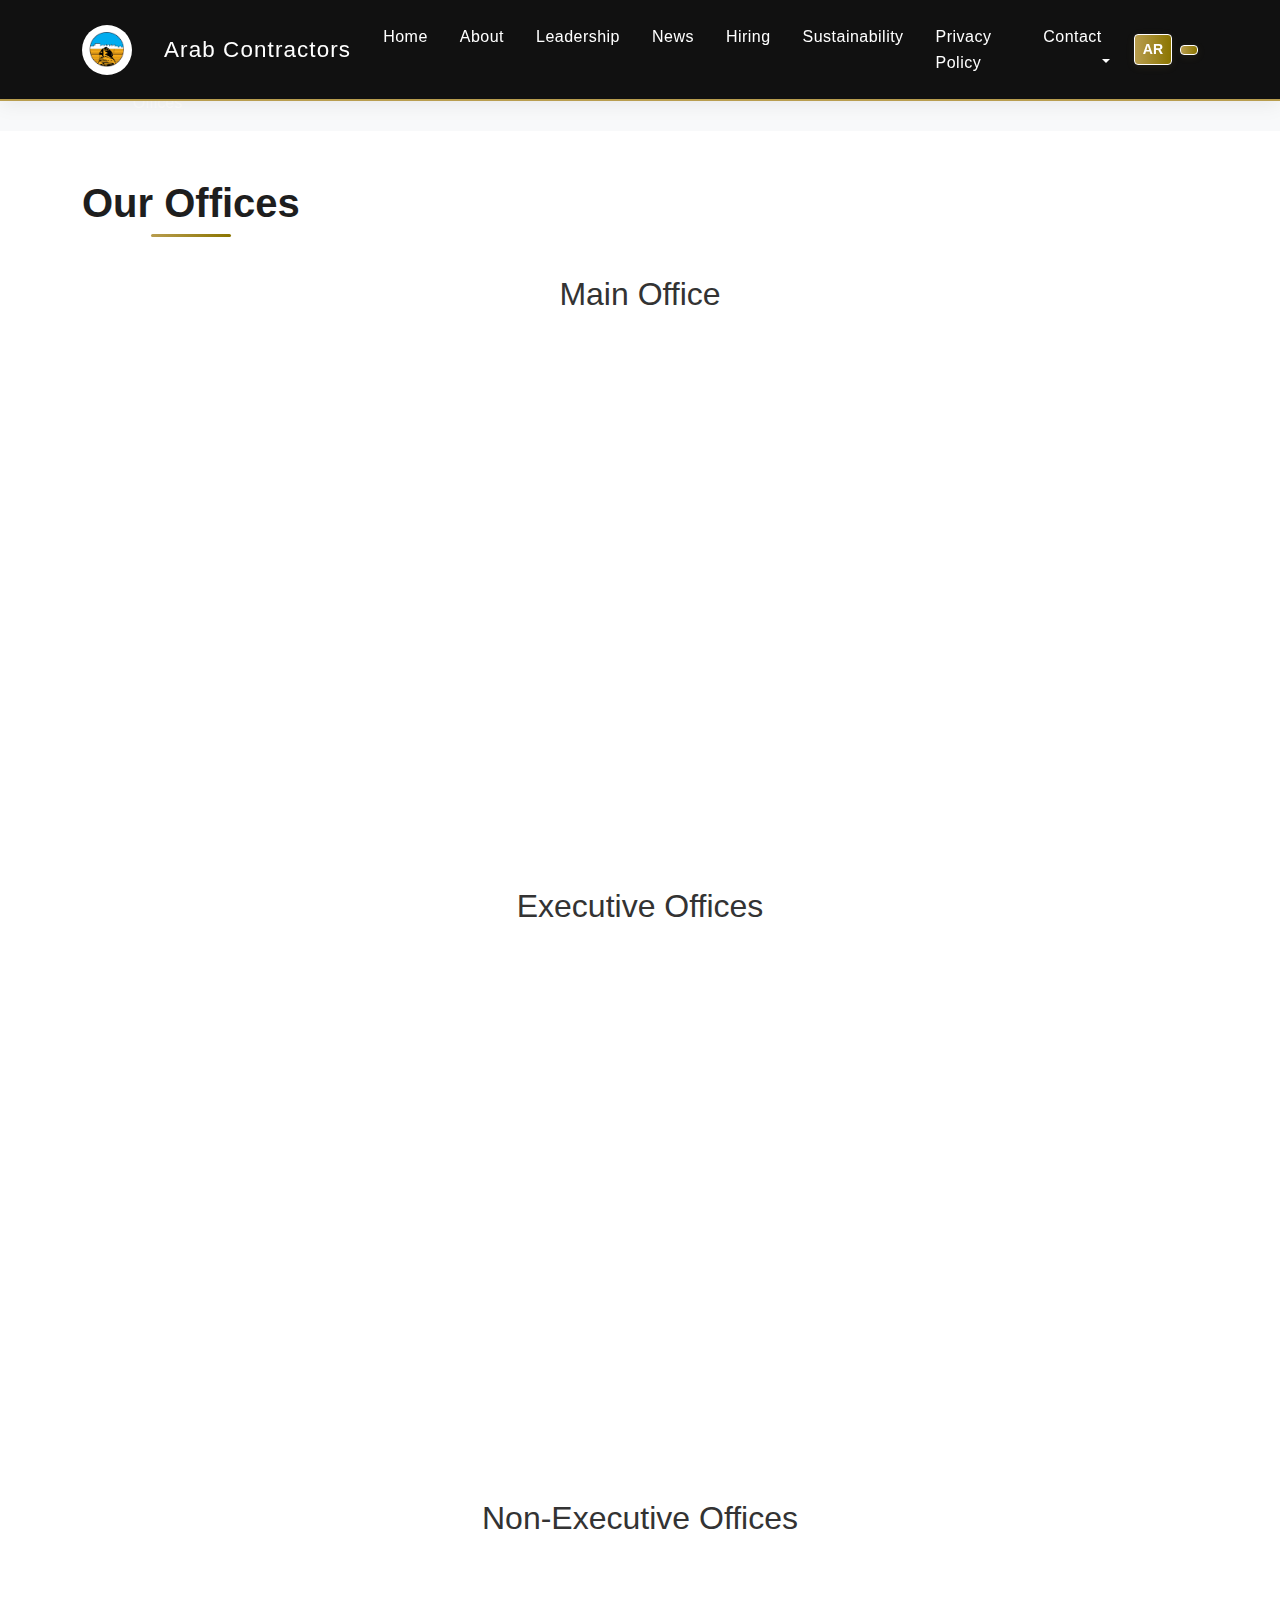
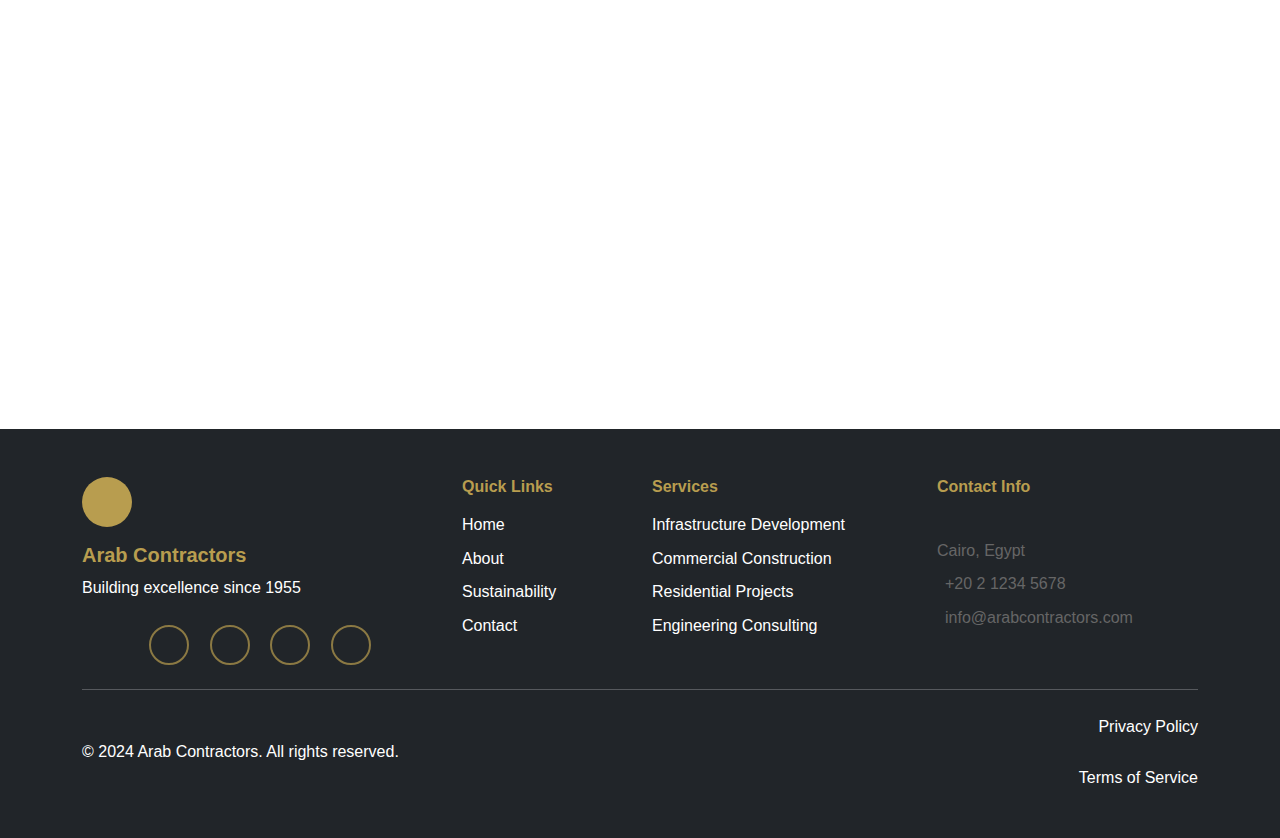
<file: offices.html>
<!DOCTYPE html>
<html lang="en" dir="ltr">
<head>
    <meta charset="UTF-8">
    <meta name="viewport" content="width=device-width, initial-scale=1.0">
    <title>Our Offices | Arab Contractors | المقاولون العرب</title>
    <!-- Bootstrap 5 CSS -->
    <link href="https://cdn.jsdelivr.net/npm/bootstrap@5.3.2/dist/css/bootstrap.min.css" rel="stylesheet">
    <!-- FontAwesome Icons -->
    <!-- Custom CSS -->
    <link rel="stylesheet" href="Styles/header.css">
    <link rel="stylesheet" href="Styles/style.css">
    <link rel="stylesheet" href="Styles/style-offices.css">
    <style>
      body, html { font-family: 'Cairo', 'Roboto', sans-serif; }
      .header-solid { background: #111 !important; box-shadow: 0 2px 20px rgba(0,0,0,0.08); }
      .header-solid .navbar-nav .nav-link { color: #fff !important; }
      .header-solid .navbar-brand, .header-solid .brand-text .en-text, .header-solid .brand-text .ar-text { color: #fff !important; }
      .header-solid .navbar-controls .btn { border-color: #fff; color: #fff; }
      .breadcrumb { background: transparent; }
    </style>
</head>
<body class="offices-page">
    <!-- Header/Navbar -->
    <nav id="mainNavbar" class="navbar navbar-expand-lg fixed-top header-solid">
        <div class="container">
            <!-- Logo and Brand -->
            <a class="navbar-brand d-flex align-items-center" href="#home">
                <div class="logo-container me-3 bg-white">
                    <div class="logo-animated-container">
                        <img src="logo.png" alt="logo" class="img-fluid">
                    </div>
                </div>
                <div class="brand-text">
                    <div class="en-text">Arab Contractors</div>
                    <div class="ar-text"><span id="animated-arabic-name"></span></div>
                </div>
            </a>

            <!-- Mobile Toggle -->
            <button class="navbar-toggler" type="button" data-bs-toggle="collapse" data-bs-target="#navbarNav">
                <span class="navbar-toggler-icon"></span>
            </button>

            <!-- Navigation Links -->
            <div class="collapse navbar-collapse" id="navbarNav">
                <ul class="navbar-nav ms-auto mb-2 mb-lg-0">
                    <li class="nav-item">
                        <a class="nav-link" href="index.html" data-i18n="nav.home">Home</a>
                    </li>
                    <li class="nav-item">
                        <a class="nav-link" href="about-us.html" data-i18n="nav.about">About</a>
                    </li>
                    <li class="nav-item">
                        <a class="nav-link" href="leadership.html" data-i18n="nav.leadership">Leadership</a>
                    </li>
                    <li class="nav-item">
                        <a class="nav-link" href="news.html" data-i18n="nav.news">News</a>
                    </li>
                    <li class="nav-item">
                        <a class="nav-link" href="hiring.html" data-i18n="nav.hiring">Hiring</a>
                    </li>
                    <li class="nav-item">
                        <a class="nav-link" href="#sustainability" data-i18n="nav.sustainability">Sustainability</a>
                    </li>
                    <li class="nav-item">
                        <a class="nav-link" href="privacy-policy.html" data-i18n="nav.privacy">Privacy Policy</a>
                    </li>
                    <li class="nav-item dropdown">
                        <a class="nav-link dropdown-toggle" href="#" role="button" data-bs-toggle="dropdown" aria-expanded="false" data-i18n="nav.contact">
                            <span class="en-text">Contact</span>
                            <span class="ar-text">اتصل بنا</span>
                        </a>
                        <ul class="dropdown-menu">
                            <li>
                                <a class="dropdown-item" href="contact.html">
                                    <span class="en-text">Contact Us</span>
                                    <span class="ar-text">اتصل بنا</span>
                                </a>
                            </li>
                            <li>
                                <a class="dropdown-item" href="offices.html">
                                    <span class="en-text">Offices</span>
                                    <span class="ar-text">المكاتب</span>
                                </a>
                            </li>
                        </ul>
                    </li>
                </ul>

                <!-- Language and Theme Toggles -->
                <div class="navbar-controls d-flex align-items-center ms-3 text-white" >
                    <button id="langToggle" class="btn btn-outline-light btn-sm me-2" title="Toggle Language">
                        <span class="en-text">AR</span>
                        <span class="ar-text">EN</span>
                    </button>
                    <button id="themeToggle" class="btn btn-outline-light btn-sm" title="Toggle Theme">
                        <i class="fas fa-moon"></i>
                    </button>
                </div>
            </div>
        </div>
    </nav>



    <!-- Breadcrumbs -->
    <section class="bg-light py-3 mt-5">
        <div class="container">
            <nav aria-label="breadcrumb">
                <ol class="breadcrumb mb-0">
                    <li class="breadcrumb-item">
                        <a href="index.html" class="text-decoration-none">
                            <span class="en-text">Home</span>
                            <span class="ar-text">الرئيسية</span>
                        </a>
                    </li>
                    <li class="breadcrumb-item active" aria-current="page">
                        <span class="en-text">Our Offices</span>
                        <span class="ar-text">مكاتبنا</span>
                    </li>
                </ol>
            </nav>
        </div>
    </section>

    <!-- Main Content -->
    <main class="py-5">
        <div class="container">
            <h1 class="section-title text-center mb-5">
                <span class="en-text">Our Offices</span>
                <span class="ar-text">مكاتبنا</span>
            </h1>
            <!-- Main Office -->
            <section class="mb-5" data-aos="fade-up">
                <h2 class="text-center mb-4">
                    <span class="en-text">Main Office</span>
                    <span class="ar-text">المكتب الرئيسي</span>
                </h2>
                <div class="row justify-content-center">
                    <div class="col-lg-8">
                        <div class="office-card main-office-card" data-aos="zoom-in" data-aos-delay="200">
                            <div class="office-header text-center mb-4">
                                <div class="office-badge mb-3">
                                    <i class="fas fa-crown text-white"></i>
                                </div>
                                <h3 class="office-name">
                                    <span class="en-text">Arab Contractors Headquarters</span>
                                    <span class="ar-text">المقر الرئيسي للمقاولون العرب</span>
                                </h3>
                                <p class="office-subtitle text-muted">
                                    <span class="en-text">Cairo, Egypt</span>
                                    <span class="ar-text">القاهرة، مصر</span>
                                </p>
                            </div>
                            <div class="office-content">
                                <div class="row">
                                    <div class="col-md-6">
                                        <div class="office-info-item">
                                            <i class="fas fa-map-marker-alt text-primary"></i>
                                            <div>
                                                <h6>
                                                    <span class="en-text">Address</span>
                                                    <span class="ar-text">العنوان</span>
                                                </h6>
                                                <p>
                                                    <span class="en-text">15 El-Nasr Street, Nasr City, Cairo, Egypt</span>
                                                    <span class="ar-text">15 شارع النصر، مدينة نصر، القاهرة، مصر</span>
                                                </p>
                                            </div>
                                        </div>
                                    </div>
                                    <div class="col-md-6">
                                        <div class="office-info-item">
                                            <i class="fas fa-phone text-primary"></i>
                                            <div>
                                                <h6>
                                                    <span class="en-text">Phone</span>
                                                    <span class="ar-text">الهاتف</span>
                                                </h6>
                                                <p>+20 2 1234 5678</p>
                                            </div>
                                        </div>
                                    </div>
                                    <div class="col-md-6">
                                        <div class="office-info-item">
                                            <i class="fas fa-envelope text-primary"></i>
                                            <div>
                                                <h6>
                                                    <span class="en-text">Email</span>
                                                    <span class="ar-text">البريد الإلكتروني</span>
                                                </h6>
                                                <p>info@arabcontractors.com</p>
                                            </div>
                                        </div>
                                    </div>
                                    <div class="col-md-6">
                                        <div class="office-info-item">
                                            <i class="fas fa-clock text-primary"></i>
                                            <div>
                                                <h6>
                                                    <span class="en-text">Working Hours</span>
                                                    <span class="ar-text">ساعات العمل</span>
                                                </h6>
                                                <p>
                                                    <span class="en-text">Sunday - Thursday: 8:00 AM - 5:00 PM</span>
                                                    <span class="ar-text">الأحد - الخميس: 8:00 صباحاً - 5:00 مساءً</span>
                                                </p>
                                            </div>
                                        </div>
                                    </div>
                                </div>
                            </div>
                        </div>
                    </div>
                </div>
            </section>
            <!-- Executive Offices -->
            <section class="mb-5" data-aos="fade-up">
                <h2 class="text-center mb-4">
                    <span class="en-text">Executive Offices</span>
                    <span class="ar-text">مكاتب تنفيذية</span>
                </h2>
                <div class="row g-4">
                    <div class="col-lg-6" data-aos="fade-up" data-aos-delay="200">
                        <div class="office-card executive-office-card">
                            <div class="office-header">
                                <div class="office-badge">
                                    <i class="fas fa-building"></i>
                                </div>
                                <div>
                                    <h4 class="office-name">
                                        <span class="en-text">Alexandria Executive Office</span>
                                        <span class="ar-text">المكتب التنفيذي بالإسكندرية</span>
                                    </h4>
                                    <p class="office-subtitle">
                                        <span class="en-text">Alexandria, Egypt</span>
                                        <span class="ar-text">الإسكندرية، مصر</span>
                                    </p>
                                </div>
                            </div>
                            <div class="office-content">
                                <div class="office-info-item">
                                    <i class="fas fa-map-marker-alt text-primary"></i>
                                    <div>
                                        <h6>
                                            <span class="en-text">Address</span>
                                            <span class="ar-text">العنوان</span>
                                        </h6>
                                        <p>
                                            <span class="en-text">25 El-Gaish Road, Sidi Gaber, Alexandria</span>
                                            <span class="ar-text">25 طريق الجيش، سيدي جابر، الإسكندرية</span>
                                        </p>
                                    </div>
                                </div>
                                <div class="office-info-item">
                                    <i class="fas fa-phone text-primary"></i>
                                    <div>
                                        <h6>
                                            <span class="en-text">Phone</span>
                                            <span class="ar-text">الهاتف</span>
                                        </h6>
                                        <p>+20 3 4567 8901</p>
                                    </div>
                                </div>
                                <div class="office-info-item">
                                    <i class="fas fa-envelope text-primary"></i>
                                    <div>
                                        <h6>
                                            <span class="en-text">Email</span>
                                            <span class="ar-text">البريد الإلكتروني</span>
                                        </h6>
                                        <p>alexandria@arabcontractors.com</p>
                                    </div>
                                </div>
                            </div>
                        </div>
                    </div>
                    <div class="col-lg-6" data-aos="fade-up" data-aos-delay="400">
                        <div class="office-card executive-office-card">
                            <div class="office-header">
                                <div class="office-badge">
                                    <i class="fas fa-building"></i>
                                </div>
                                <div>
                                    <h4 class="office-name">
                                        <span class="en-text">Dubai Executive Office</span>
                                        <span class="ar-text">المكتب التنفيذي بدبي</span>
                                    </h4>
                                    <p class="office-subtitle">
                                        <span class="en-text">Dubai, UAE</span>
                                        <span class="ar-text">دبي، الإمارات العربية المتحدة</span>
                                    </p>
                                </div>
                            </div>
                            <div class="office-content">
                                <div class="office-info-item">
                                    <i class="fas fa-map-marker-alt text-primary"></i>
                                    <div>
                                        <h6>
                                            <span class="en-text">Address</span>
                                            <span class="ar-text">العنوان</span>
                                        </h6>
                                        <p>
                                            <span class="en-text">Sheikh Zayed Road, Dubai Marina, Dubai</span>
                                            <span class="ar-text">طريق الشيخ زايد، مارينا دبي، دبي</span>
                                        </p>
                                    </div>
                                </div>
                                <div class="office-info-item">
                                    <i class="fas fa-phone text-primary"></i>
                                    <div>
                                        <h6>
                                            <span class="en-text">Phone</span>
                                            <span class="ar-text">الهاتف</span>
                                        </h6>
                                        <p>+971 4 5678 9012</p>
                                    </div>
                                </div>
                                <div class="office-info-item">
                                    <i class="fas fa-envelope text-primary"></i>
                                    <div>
                                        <h6>
                                            <span class="en-text">Email</span>
                                            <span class="ar-text">البريد الإلكتروني</span>
                                        </h6>
                                        <p>dubai@arabcontractors.com</p>
                                    </div>
                                </div>
                            </div>
                        </div>
                    </div>
                </div>
            </section>
            <!-- Non-Executive Offices -->
            <section class="mb-5" data-aos="fade-up">
                <h2 class="text-center mb-4">
                    <span class="en-text">Non-Executive Offices</span>
                    <span class="ar-text">مكاتب غير تنفيذية</span>
                </h2>
                <div class="row g-4">
                    <div class="col-lg-4 col-md-6" data-aos="fade-up" data-aos-delay="200">
                        <div class="office-card non-executive-office-card">
                            <div class="office-header">
                                <div class="office-badge">
                                    <i class="fas fa-map-pin"></i>
                                </div>
                                <div>
                                    <h5 class="office-name">
                                        <span class="en-text">Aswan Branch</span>
                                        <span class="ar-text">فرع أسوان</span>
                                    </h5>
                                    <p class="office-subtitle">
                                        <span class="en-text">Aswan, Egypt</span>
                                        <span class="ar-text">أسوان، مصر</span>
                                    </p>
                                </div>
                            </div>
                            <div class="office-content">
                                <div class="office-info-item">
                                    <i class="fas fa-map-marker-alt text-primary"></i>
                                    <div>
                                        <h6>
                                            <span class="en-text">Address</span>
                                            <span class="ar-text">العنوان</span>
                                        </h6>
                                        <p>
                                            <span class="en-text">Corniche El-Nil, Aswan</span>
                                            <span class="ar-text">كورنيش النيل، أسوان</span>
                                        </p>
                                    </div>
                                </div>
                                <div class="office-info-item">
                                    <i class="fas fa-phone text-primary"></i>
                                    <div>
                                        <h6>
                                            <span class="en-text">Phone</span>
                                            <span class="ar-text">الهاتف</span>
                                        </h6>
                                        <p>+20 97 2345 6789</p>
                                    </div>
                                </div>
                            </div>
                        </div>
                    </div>
                    <div class="col-lg-4 col-md-6" data-aos="fade-up" data-aos-delay="400">
                        <div class="office-card non-executive-office-card">
                            <div class="office-header">
                                <div class="office-badge">
                                    <i class="fas fa-map-pin"></i>
                                </div>
                                <div>
                                    <h5 class="office-name">
                                        <span class="en-text">Luxor Branch</span>
                                        <span class="ar-text">فرع الأقصر</span>
                                    </h5>
                                    <p class="office-subtitle">
                                        <span class="en-text">Luxor, Egypt</span>
                                        <span class="ar-text">الأقصر، مصر</span>
                                    </p>
                                </div>
                            </div>
                            <div class="office-content">
                                <div class="office-info-item">
                                    <i class="fas fa-map-marker-alt text-primary"></i>
                                    <div>
                                        <h6>
                                            <span class="en-text">Address</span>
                                            <span class="ar-text">العنوان</span>
                                        </h6>
                                        <p>
                                            <span class="en-text">Karnak Street, Luxor</span>
                                            <span class="ar-text">شارع الكرنك، الأقصر</span>
                                        </p>
                                    </div>
                                </div>
                                <div class="office-info-item">
                                    <i class="fas fa-phone text-primary"></i>
                                    <div>
                                        <h6>
                                            <span class="en-text">Phone</span>
                                            <span class="ar-text">الهاتف</span>
                                        </h6>
                                        <p>+20 95 3456 7890</p>
                                    </div>
                                </div>
                            </div>
                        </div>
                    </div>
                    <div class="col-lg-4 col-md-6" data-aos="fade-up" data-aos-delay="600">
                        <div class="office-card non-executive-office-card">
                            <div class="office-header">
                                <div class="office-badge">
                                    <i class="fas fa-map-pin"></i>
                                </div>
                                <div>
                                    <h5 class="office-name">
                                        <span class="en-text">Hurghada Branch</span>
                                        <span class="ar-text">فرع الغردقة</span>
                                    </h5>
                                    <p class="office-subtitle">
                                        <span class="en-text">Hurghada, Egypt</span>
                                        <span class="ar-text">الغردقة، مصر</span>
                                    </p>
                                </div>
                            </div>
                            <div class="office-content">
                                <div class="office-info-item">
                                    <i class="fas fa-map-marker-alt text-primary"></i>
                                    <div>
                                        <h6>
                                            <span class="en-text">Address</span>
                                            <span class="ar-text">العنوان</span>
                                        </h6>
                                        <p>
                                            <span class="en-text">Sheraton Road, Hurghada</span>
                                            <span class="ar-text">طريق الشيراتون، الغردقة</span>
                                        </p>
                                    </div>
                                </div>
                                <div class="office-info-item">
                                    <i class="fas fa-phone text-primary"></i>
                                    <div>
                                        <h6>
                                            <span class="en-text">Phone</span>
                                            <span class="ar-text">الهاتف</span>
                                        </h6>
                                        <p>+20 65 4567 8901</p>
                                    </div>
                                </div>
                            </div>
                        </div>
                    </div>
                </div>
            </section>
        </div>
    </main>
    <!-- Footer (reused) -->
    <footer class="footer bg-dark text-light py-5">
        <div class="container">
            <div class="row g-4">
                <div class="col-lg-4">
                    <div class="footer-brand mb-4">
                        <div class="logo-container mb-3">
                            <i class="fas fa-building"></i>
                        </div>
                        <h5>
                            <span class="en-text">Arab Contractors</span>
                            <span class="ar-text">المقاولون العرب</span>
                        </h5>
                        <p class="text-white">
                            <span class="en-text">Building excellence since 1955</span>
                            <span class="ar-text">نبني التميز منذ 1955</span>
                        </p>
                    </div>
                    <div class="social-links">
                        <a href="#" class="btn btn-outline-light btn-sm me-2"><i class="fab fa-facebook"></i></a>
                        <a href="#" class="btn btn-outline-light btn-sm me-2"><i class="fab fa-twitter"></i></a>
                        <a href="#" class="btn btn-outline-light btn-sm me-2"><i class="fab fa-linkedin"></i></a>
                        <a href="#" class="btn btn-outline-light btn-sm"><i class="fab fa-instagram"></i></a>
                    </div>
                </div>
                <div class="col-lg-2 col-md-6">
                    <h6 class="mb-3">
                        <span class="en-text">Quick Links</span>
                        <span class="ar-text">روابط سريعة</span>
                    </h6>
                    <ul class="list-unstyled">
                        <li><a href="index.html#home" class="text-white text-decoration-none">
                                <span class="en-text">Home</span>
                                <span class="ar-text">الرئيسية</span>
                            </a></li>
                        <li><a href="index.html#about" class="text-white text-decoration-none">
                                <span class="en-text">About</span>
                                <span class="ar-text">عن الشركة</span>
                            </a></li>
                        <li><a href="index.html#sustainability" class="text-white text-decoration-none">
                                <span class="en-text">Sustainability</span>
                                <span class="ar-text">الاستدامة</span>
                            </a></li>
                        <li><a href="contact.html" class="text-white text-decoration-none">
                                <span class="en-text">Contact</span>
                                <span class="ar-text">اتصل بنا</span>
                            </a></li>
                    </ul>
                </div>
                <div class="col-lg-3 col-md-6 text-white">
                    <h6 class="mb-3">
                        <span class="en-text">Services</span>
                        <span class="ar-text">الخدمات</span>
                    </h6>
                    <ul class="list-unstyled">
                        <li><a href="#" class="text-white text-decoration-none">
                                <span class="en-text">Infrastructure Development</span>
                                <span class="ar-text">تطوير البنية التحتية</span>
                            </a></li>
                        <li><a href="#" class="text-white text-decoration-none">
                                <span class="en-text">Commercial Construction</span>
                                <span class="ar-text">البناء التجاري</span>
                            </a></li>
                        <li><a href="#" class="text-white text-decoration-none">
                                <span class="en-text">Residential Projects</span>
                                <span class="ar-text">المشاريع السكنية</span>
                            </a></li>
                        <li><a href="#" class="text-white text-decoration-none">
                                <span class="en-text">Engineering Consulting</span>
                                <span class="ar-text">الاستشارات الهندسية</span>
                            </a></li>
                    </ul>
                </div>
                <div class="col-lg-3">
                    <h6 class="mb-3">
                        <span class="en-text">Contact Info</span>
                        <span class="ar-text">معلومات الاتصال</span>
                    </h6>
                    <div class="contact-info">
                        <p class="mb-2"><i class="fas fa-map-marker-alt me-2"></i>
                            <span class="en-text">Cairo, Egypt</span>
                            <span class="ar-text">القاهرة، مصر</span>
                        </p>
                        <p class="mb-2"><i class="fas fa-phone me-2"></i>+20 2 1234 5678</p>
                        <p class="mb-2"><i class="fas fa-envelope me-2"></i>info@arabcontractors.com</p>
                    </div>
                </div>
            </div>
            <hr class="my-4">
            <div class="row align-items-center">
                <div class="col-md-6">
                    <p class="mb-0 text-white">
                        <span class="en-text">&copy; 2024 Arab Contractors. All rights reserved.</span>
                        <span class="ar-text">&copy; 2024 المقاولون العرب. جميع الحقوق محفوظة.</span>
                    </p>
                </div>
                <div class="col-md-6 text-md-end">
                    <a href="#" class="text-white text-decoration-none me-3">
                        <span class="en-text">Privacy Policy</span>
                        <span class="ar-text">سياسة الخصوصية</span>
                    </a>
                    <a href="#" class="text-white text-decoration-none">
                        <span class="en-text">Terms of Service</span>
                        <span class="ar-text">شروط الخدمة</span>
                    </a>
                </div>
            </div>
        </div>
    </footer>
    <!-- Scripts -->
    <script src="https://cdn.jsdelivr.net/npm/bootstrap@5.3.2/dist/js/bootstrap.bundle.min.js"></script>
    <script src="https://code.jquery.com/jquery-3.7.1.min.js"></script>
    <script src="https://unpkg.com/aos@2.3.1/dist/aos.js"></script>
    <script src="script.js"></script>
</body>
</html>
</file>
<file: Styles/light-mode.css>
/* Light Mode Styles */
body.light-mode {
    --primary-gold: #B89D4F;
    --secondary-gold: #8B7500;
    --dark-charcoal: #1E1E1E;
    --light-gray: #F7F7F7;
    --white: #FFFFFF;
    --black: #000000;
    --text-dark: #333333;
    --text-light: #666666;
    background: var(--white);
    color: var(--text-dark);
}

body.light-mode .navbar, body.light-mode .footer {
    background: var(--transparent-white) !important;
    color: var(--dark-charcoal);
}

body.light-mode .navbar-nav .nav-link {
    color: var(--white) !important;
}

body.light-mode .navbar-controls .btn {
    border-color: var(--white);
    color: var(--white);
}

body.light-mode .navbar-controls .btn:hover {
    background: var(--primary-gold);
    color: var(--white);
}

body.light-mode .dropdown-item {
    color: var(--dark-charcoal);
}

body.light-mode .dropdown-item:hover {
    background: linear-gradient(135deg, var(--primary-gold), var(--secondary-gold));
    color: white;
}

body.light-mode .footer {
    background: var(--dark-charcoal);
    color: var(--white);
}

body.light-mode .footer h6, body.light-mode .footer-brand h5 {
    color: var(--primary-gold);
}

body.light-mode .footer ul li a {
    color: var(--white);
}

body.light-mode .footer ul li a:hover {
    color: var(--primary-gold) !important;
}

/* Specific styling for list-unstyled in light mode */
body.light-mode .list-unstyled li a {
    color: var(--primary-gold)!important;
}

body.light-mode .list-unstyled li a:hover {
    color: var(--primary-gold) !important;
}

body.light-mode .footer-copyright a,body.light-mode .footer-copyright p {
    color: var(--primary-gold) !important;
}

body.light-mode .contact-info p, body.light-mode .contact-info i {
    color: var(--text-light);
}

body.light-mode .social-links .btn {
    border-color: var(--primary-gold);
    color: var(--primary-gold);
}

body.light-mode .social-links .btn:hover {
    background: var(--primary-gold);
    color: var(--white);
}
</file>
<file: Styles/dark-mode.css>
/* Dark Mode Styles */
body.dark-mode {
    --primary-gold: #FFD700;
    --secondary-gold: #B89D4F;
    --dark-charcoal: #181818;
    --light-gray: #232323;
    --white: #ffffff;
    --black: #FFFFFF;
    --text-dark: #F7F7F7;
    --text-light: #CCCCCC;
    background: var(--dark-charcoal);
    color: var(--text-dark);
}

body.dark-mode .navbar, body.dark-mode .footer {
    background: var(--dark-charcoal) !important;
    color: var(--white);
}

body.dark-mode .section-title,
body.dark-mode .brand-text .en-text,
body.dark-mode .brand-text .ar-text {
    color: var(--white) !important;
}

body.dark-mode .sustainability-card,
body.dark-mode .leadership-card,
body.dark-mode .project-card,
body.dark-mode .modal-content,
body.dark-mode .dropdown-menu,
body.dark-mode .office-card {
    background: var(--light-gray);
    color: var(--text-dark);
}

body.dark-mode .navbar-nav .nav-link {
    color: var(--white) !important;
}

body.dark-mode .navbar-controls .btn {
    border-color: var(--white);
    color: var(--white);
}

body.dark-mode .navbar-controls .btn:hover {
    background: var(--primary-gold);
    color: var(--white);
}

body.dark-mode .dropdown-item {
    color: var(--white);
}

body.dark-mode .dropdown-item:hover {
    background: linear-gradient(135deg, var(--primary-gold), var(--secondary-gold));
    color: white;
}

body.dark-mode .footer {
    background: var(--dark-charcoal);
    color: var(--white);
}

body.dark-mode .footer h6, body.dark-mode .footer-brand h5 {
    color: var(--primary-gold);
}

body.dark-mode .footer ul li a {
    color: var(--white);
}

body.dark-mode .footer ul li a:hover {
    color: var(--primary-gold) !important;
}

body.dark-mode .contact-info p, body.dark-mode .contact-info i {
    color: var(--text-light);
}

body.dark-mode .social-links .btn {
    border-color: var(--primary-gold);
    color: var(--primary-gold);
}

body.dark-mode .social-links .btn:hover {
    background: var(--primary-gold);
    color: var(--white);
}

/* Hiring page specific styles for dark mode */
body.dark-mode .bg-light {
    background-color: var(--dark-charcoal) !important;
}

body.dark-mode .card {
    background: var(--light-gray);
    border-color: #444;
}

body.dark-mode .form-control {
    background: var(--dark-charcoal);
    border-color: #555;
    color: var(--text-dark);
}

body.dark-mode .form-control:focus {
    background: var(--dark-charcoal);
    color: var(--text-dark);
    border-color: var(--primary-gold);
    box-shadow: 0 0 0 0.2rem rgba(255, 215, 0, 0.25);
}

body.dark-mode .form-label {
    color: var(--text-dark);
}

body.dark-mode .text-muted {
    color: var(--text-light) !important;
}

body.dark-mode .hiring-feature {
    background: var(--light-gray);
}

body.dark-mode .hiring-feature:hover {
    background: rgba(255, 215, 0, 0.1);
}

body.dark-mode .section-title {
    color: var(--text-dark) !important;
}

body.dark-mode .lead {
    color: var(--text-light) !important;
}
</file>
<file: Styles/header.css>
/* Header/Navbar Styles */
:root {
    --white: #FFFFFF;

}

#mainNavbar {
    #mainNavbar {
        background: transparent !important;
        box-shadow: none;
        transition: var(--transition);
        padding: 1rem 0;
        z-index: 1050;
        position: fixed;
        top: 0;
        left: 0;
        right: 0;
    }
    
    #mainNavbar.scrolled {
        background: rgba(30, 30, 30, 0.95) !important;
        backdrop-filter: blur(10px);
        padding: 0.5rem 0;
        box-shadow: 0 2px 20px rgba(0, 0, 0, 0.1);
    }
    
    /* Update text colors for better visibility */
    .navbar-nav .nav-link {
        color: var(--white) !important;
        font-weight: 500;
        margin: 0 0.5rem;
        transition: var(--transition);
        position: relative;
        
    }
    
    .brand-text .en-text,
    .brand-text .ar-text {
        color: var(--white) !important;
    }
    
    .navbar-controls .btn {
        border-color: var(--white);
        color: var(--white);
    }
    transition: all 0.3s ease;
    padding: 1rem 0;
}

#mainNavbar.scrolled {
    background: var(--dark-charcoal);
    box-shadow: 0 2px 20px rgba(0,0,0,0.08);
}

#mainNavbar.scrolled .brand-text .en-text,
#mainNavbar.scrolled .brand-text .ar-text,
#mainNavbar.scrolled .arabic-brand-animate {
    color: var(--white) !important;
}

#mainNavbar.scrolled .navbar-nav .nav-link {
    color: var(--white) !important;
}

#mainNavbar.scrolled .navbar-controls .btn {
    border-color: var(--white);
    color: var(--white);
}

.navbar-brand {
    font-weight: 700;
    color: var(--dark-charcoal) !important;
    text-decoration: none;
}

.logo-container {
    width: 50px;
    height: 50px;
    background: var(--primary-gold);
    border-radius: 50%;
    display: flex;
    align-items: center;
    justify-content: center;
    color: var(--white);
    font-size: 1.5rem;
}

.brand-text {
    margin-left: 16px;
    font-family: 'Inter', Arial, sans-serif;
    background: none !important;
}

[dir="rtl"] .brand-text {
    margin-left: 0;
    margin-right: 16px;
}

.brand-text .en-text,
.brand-text .ar-text,
.arabic-brand-animate {
    color: var(--white) !important;
    background: none !important;
    font-family: 'Inter', Arial, sans-serif;
    font-weight: 500;
    font-size: 1.12em;
    letter-spacing: 0.05em;
    text-shadow: none !important;
}

.brand-text .en-text {
    display: block;
}

.brand-text .ar-text {
    display: none;
}

[dir="rtl"] .brand-text .en-text {
    display: none;
}

[dir="rtl"] .brand-text .ar-text {
    display: block;
}

.navbar-nav .nav-link {
    color: var(--white) !important;
    font-weight: 500;
    margin: 0 0.5rem;
    transition: var(--transition);
    position: relative;
}

.brand-text .en-text,
.brand-text .ar-text {
    color: var(--white) !important;
}

.navbar-controls .btn {
    border-color: var(--white);
    color: var(--white);
    font-weight: bolder;
}

.navbar-nav .nav-link:hover,
.navbar-nav .nav-link.active {
    color: var(--primary-gold) !important;
    font-weight: bolder;
}

.navbar-nav .nav-link::after {
    content: '';
    position: absolute;
    bottom: -5px;
    right: 0;
    width: 0;
    height: 2px;
    transition: var(--transition);
}

.navbar-nav .nav-link:hover::after,
.navbar-nav .nav-link.active::after {
    width: 100%;
}

/* Dropdown Styles */
.dropdown-menu {
    background: rgba(255, 255, 255, 0.95);
    backdrop-filter: blur(10px);
    border: 1px solid rgba(255, 255, 255, 0.3);
    border-radius: 10px;
    box-shadow: 0 10px 30px rgba(0, 0, 0, 0.15);
    padding: 0.5rem 0;
    margin-top: 0.5rem;
    min-width: 180px;
}

.dropdown-item {
    color: var(--dark-charcoal);
    padding: 0.75rem 1.5rem;
    font-weight: 500;
    transition: all 0.3s ease;
    display: flex;
    align-items: center;
    gap: 0.5rem;
}

.dropdown-item:hover {
    background: linear-gradient(135deg, var(--primary-gold), var(--secondary-gold));
    color: white;
    transform: translateX(5px);
}

.dropdown-item:active {
    background: var(--primary-gold);
    color: white;
}
</file>
<file: Styles/style.css>
/* ===== CSS Variables ===== */
:root {
    --primary-gold: #B89D4F;
    --secondary-gold: #8B7500;
    --dark-charcoal: #1E1E1E;
    --light-gray: #F7F7F7;
    --white: #FFFFFF;
    --black: #000000;
    --text-dark: #333333;
    --text-light: #666666;
    --transition: all 0.3s ease;
    --transition-fast: all 0.2s ease;
    --transparent-white:#ffffff33;
}

/* ===== Global Styles ===== */
* {
    margin: 0;
    padding: 0;
    box-sizing: border-box;
}

body {
    font-family: 'Inter', 'Cairo', sans-serif;
    line-height: 1.6;
    color: var(--text-dark);
    overflow-x: hidden;
    background: var(--white);
    transition: background 0.4s, color 0.4s;
}

body.light-mode {
    --primary-gold: #B89D4F;
    --secondary-gold: #8B7500;
    --dark-charcoal: #1E1E1E;
    --light-gray: #F7F7F7;
    --white: #FFFFFF;
    --black: #000000;
    --text-dark: #333333;
    --text-light: #666666;
    background: var(--white);
    color: var(--text-dark);
}

body.dark-mode {
    --primary-gold: #FFD700;
    --secondary-gold: #B89D4F;
    --dark-charcoal: #181818;
    --light-gray: #232323;
    --white: #ffffff;
    --black: #FFFFFF;
    --text-dark: #F7F7F7;
    --text-light: #CCCCCC;
    background: var(--dark-charcoal);
    color: var(--text-dark);
}

body, .navbar, .footer, .section-title, .sustainability-card, .leadership-card, .project-card, .modal-content, .dropdown-menu, .office-card {
    transition: background 0.4s, color 0.4s, border-color 0.4s;
}

body.dark-mode .navbar, body.dark-mode .footer {
    background: var(--dark-charcoal) !important;
    color: var(--white);
}

body.dark-mode .section-title,
body.dark-mode .brand-text .en-text,
body.dark-mode .brand-text .ar-text {
    color: var(--white) !important;
}

body.dark-mode .sustainability-card,
body.dark-mode .leadership-card,
body.dark-mode .project-card,
body.dark-mode .modal-content,
body.dark-mode .dropdown-menu,
body.dark-mode .office-card {
    background: var(--light-gray);
    color: var(--text-dark);
}

body.dark-mode .navbar-nav .nav-link {
    color: var(--white) !important;
}

body.dark-mode .navbar-controls .btn {
    border-color: var(--white);
    color: var(--white);
}

body.dark-mode .navbar-controls .btn:hover {
    background: var(--primary-gold);
    color: var(--white);
}

body.dark-mode .dropdown-item {
    color: var(--white);
}

body.dark-mode .dropdown-item:hover {
    background: linear-gradient(135deg, var(--primary-gold), var(--secondary-gold));
    color: white;
}

body.dark-mode .footer {
    background: var(--dark-charcoal);
    color: var(--white);
}

body.dark-mode .footer h6, body.dark-mode .footer-brand h5 {
    color: var(--primary-gold);
}

body.dark-mode .footer ul li a {
    color: var(--white);
}

body.dark-mode .footer ul li a:hover {
    color: var(--primary-gold) !important;
}

body.dark-mode .contact-info p, body.dark-mode .contact-info i {
    color: var(--text-light);
}

body.dark-mode .social-links .btn {
    border-color: var(--primary-gold);
    color: var(--primary-gold);
}

body.dark-mode .social-links .btn:hover {
    background: var(--primary-gold);
    color: var(--white);
}

body.light-mode .navbar, body.light-mode .footer {
    background: var(--transparent-white) !important;
    color: var(--dark-charcoal);
}

body.light-mode .navbar-nav .nav-link {
    color: var(--white) !important;
}

body.light-mode .navbar-controls .btn {
    border-color: var(--white);
    color: var(--white);
}

body.light-mode .navbar-controls .btn:hover {
    background: var(--primary-gold);
    color: var(--white);
}

body.light-mode .dropdown-item {
    color: var(--dark-charcoal);
}

body.light-mode .dropdown-item:hover {
    background: linear-gradient(135deg, var(--primary-gold), var(--secondary-gold));
    color: white;
}

body.light-mode .footer {
    background: var(--dark-charcoal);
    color: var(--white);
}

body.light-mode .footer h6, body.light-mode .footer-brand h5 {
    color: var(--primary-gold);
}

body.light-mode .footer ul li a {
    color: var(--white);
}

body.light-mode .footer ul li a:hover {
    color: var(--primary-gold) !important;
}

body.light-mode .contact-info p, body.light-mode .contact-info i {
    color: var(--text-light);
}

body.light-mode .social-links .btn {
    border-color: var(--primary-gold);
    color: var(--primary-gold);
}

body.light-mode .social-links .btn:hover {
    background: var(--primary-gold);
    color: var(--white);
}

/* RTL Support */
[dir="rtl"] {
    text-align: right;
}

[dir="rtl"] .navbar-nav {
    padding-right: 0;
}

[dir="rtl"] .me-2 {
    margin-right: 0 !important;
    margin-left: 0.5rem !important;
}

[dir="rtl"] .ms-auto {
    margin-left: 0 !important;
    margin-right: auto !important;
}

[dir="rtl"] .text-md-end {
    text-align: left !important;
}

/* ===== Typography ===== */
.section-title {
    font-weight: 700;
    color: var(--dark-charcoal);
    margin-bottom: 1rem;
    position: relative;
}

.section-title::after {
    content: '';
    position: absolute;
    bottom: -10px;
    left: 50%;
    transform: translateX(-50%);
    width: 60px;
    height: 3px;
    background: var(--primary-gold);
}

[dir="rtl"] .section-title::after {
    left: auto;
    right: 50%;
    transform: translateX(50%);
}



/* ===== Hero Section ===== */
.hero-section {
    height: 100vh;
    position: relative;
    overflow: hidden;
}

.carousel-item {
    height: 100vh;
    position: relative;
}

.carousel-image {
    position: absolute;
    top: 0;
    left: 0;
    width: 100%;
    height: 100%;
    background-size: cover;
    background-position: center;
    background-repeat: no-repeat;
}

.carousel-image::before {
    content: '';
    position: absolute;
    top: 0;
    left: 0;
    width: 100%;
    height: 100%;
    background: linear-gradient(135deg, rgba(30, 30, 30, 0.7) 0%, rgba(30, 30, 30, 0.4) 100%);
}

.carousel-caption {
    position: absolute;
    top: 50%;
    left: 50%;
    transform: translate(-50%, -50%);
    text-align: center;
    z-index: 2;
    max-width: 800px;
    width: 90%;
}

.carousel-caption h1 {
    color: var(--white);
    margin-bottom: 1.5rem;
    text-shadow: 2px 2px 4px rgba(0, 0, 0, 0.5);
}

.carousel-caption p {
    color: var(--white);
    font-size: 1.2rem;
    margin-bottom: 2rem;
    text-shadow: 1px 1px 2px rgba(0, 0, 0, 0.5);
}

.carousel-caption .btn {
    background: var(--primary-gold);
    border: none;
    padding: 1rem 2rem;
    font-weight: 600;
    border-radius: 30px;
    transition: var(--transition);
    text-transform: uppercase;
    letter-spacing: 1px;
}

.carousel-caption .btn:hover {
    background: var(--secondary-gold);
    transform: translateY(-2px);
    box-shadow: 0 10px 25px rgba(184, 157, 79, 0.3);
}

.carousel-indicators {
    bottom: 30px;
}

.carousel-indicators button {
    width: 12px;
    height: 12px;
    border-radius: 50%;
    background: rgba(255, 255, 255, 0.5);
    border: none;
    margin: 0 5px;
    transition: var(--transition);
}

.carousel-indicators button.active {
    background: var(--primary-gold);
    transform: scale(1.2);
}

/* ===== About Section ===== */
#about {
    background: var(--white);
    padding: 5rem 0;
}

body.dark-mode #about {
    background: var(--dark-charcoal);
    color: var(--white);
}

.stat-item {
    padding: 1rem;
}

.stat-item h3 {
    color: var(--primary-gold);
    font-size: 2.5rem;
    font-weight: 700;
    margin-bottom: 0.5rem;
}

body.dark-mode .stat-item p {
    color: var(--text-light) !important;
}

.stat-item p {
    color: var(--text-light);
    font-weight: 500;
    margin: 0;
}

/* ===== Enhanced Leadership Section ===== */
#leadership {
    background: var(--light-gray);
    padding: 5rem 0;
    position: relative;
}

#leadership::before {
    content: '';
    position: absolute;
    top: 0;
    left: 0;
    right: 0;
    height: 100%;
    background: linear-gradient(135deg, rgba(184, 157, 79, 0.05) 0%, rgba(139, 117, 0, 0.05) 100%);
    pointer-events: none;
}

.leadership-timeline {
    display: flex;
    flex-wrap: wrap;
    justify-content: center;
    align-items: center;
    gap: 2rem;
    margin-top: 3rem;
    position: relative;
}

.leadership-item {
    flex: 0 1 300px;
    max-width: 300px;
    transition: var(--transition);
    margin-bottom: 2rem;
}

.leadership-card {
    background: var(--white);
    border-radius: 20px;
    overflow: hidden;
    box-shadow: 0 10px 30px rgba(0, 0, 0, 0.1);
    transition: var(--transition);
    height: 100%;
    position: relative;
    border: 2px solid transparent;
}

.leadership-card:hover {
    transform: translateY(-15px);
    box-shadow: 0 25px 50px rgba(0, 0, 0, 0.2);
    border-color: var(--primary-gold);
}

/* Enhanced CEO Card */
.ceo-card {
    transform: scale(1.15);
    border: 3px solid var(--primary-gold);
    position: relative;
    background: linear-gradient(135deg, var(--white) 0%, rgba(184, 157, 79, 0.05) 100%);
    box-shadow: 0 20px 40px rgba(184, 157, 79, 0.2);
    z-index: 2;
}

.ceo-card::before {
    content: 'CEO';
    position: absolute;
    top: -15px;
    left: 50%;
    transform: translateX(-50%);
    background: linear-gradient(135deg, var(--primary-gold), var(--secondary-gold));
    color: var(--white);
    padding: 0.8rem 1.5rem;
    border-radius: 25px;
    font-size: 0.9rem;
    font-weight: 700;
    z-index: 3;
    box-shadow: 0 5px 15px rgba(184, 157, 79, 0.3);
    transition: var(--transition);
}

.ceo-card.ceo-hovered::before {
    transform: translateX(-50%) scale(1.1);
    box-shadow: 0 8px 20px rgba(184, 157, 79, 0.4);
}

.ceo-card.ceo-hovered {
    transform: scale(1.2);
    box-shadow: 0 30px 60px rgba(184, 157, 79, 0.3);
}

.card-image {
    height: 280px;
    overflow: hidden;
    position: relative;
}

.card-image::before {
    content: '';
    position: absolute;
    top: 0;
    left: 0;
    right: 0;
    bottom: 0;
    background: linear-gradient(135deg, rgba(184, 157, 79, 0.1) 0%, transparent 100%);
    z-index: 1;
    opacity: 0;
    transition: var(--transition);
}

.leadership-card:hover .card-image::before {
    opacity: 1;
}

.card-image img {
    width: 100%;
    height: 100%;
    object-fit: cover;
    transition: var(--transition);
}

.leadership-card:hover .card-image img {
    transform: scale(1.1);
}

.card-content {
    padding: 2rem;
    text-align: center;
    position: relative;
}

.card-content h4,
.card-content h5 {
    color: var(--dark-charcoal);
    margin-bottom: 0.5rem;
    font-weight: 600;
    transition: var(--transition);
}

.leadership-card:hover .card-content h4,
.leadership-card:hover .card-content h5 {
    color: var(--primary-gold);
}

.position {
    color: var(--primary-gold);
    font-weight: 500;
    margin-bottom: 1.5rem;
    font-size: 0.95rem;
    transition: var(--transition);
}

.leadership-card:hover .position {
    color: var(--secondary-gold);
    font-weight: 600;
}

.social-links {
    display: flex;
    justify-content: center;
    gap: 0.8rem;
    opacity: 0.7;
    transition: var(--transition);
}

.leadership-card:hover .social-links {
    opacity: 1;
}

.social-links .btn {
    width: 40px;
    height: 40px;
    border-radius: 50%;
    display: flex;
    align-items: center;
    justify-content: center;
    transition: var(--transition);
    background: transparent;
    border: 2px solid var(--primary-gold);
    color: var(--primary-gold);
}

.social-links .btn:hover {
    background: var(--primary-gold);
    border-color: var(--primary-gold);
    color: var(--white);
    transform: scale(1.1);
}

/* Card hover effects */
.card-hovered {
    transform: translateY(-10px) !important;
}

.card-hovered .card-content {
    background: linear-gradient(135deg, rgba(184, 157, 79, 0.05) 0%, transparent 100%);
}

/* ===== Sustainability Section ===== */
#sustainability {
    background: var(--white);
    padding: 5rem 0;
}

body.dark-mode #sustainability {
    background: var(--dark-charcoal);
    color: var(--white);
}

.sustainability-card {
    background: var(--white);
    border-radius: 15px;
    padding: 2rem;
    box-shadow: 0 10px 30px rgba(0, 0, 0, 0.1);
    transition: var(--transition);
    border: 1px solid rgba(184, 157, 79, 0.1);
}

.sustainability-card:hover {
    transform: translateY(-5px);
    box-shadow: 0 20px 40px rgba(0, 0, 0, 0.15);
    border-color: var(--primary-gold);
}

.icon-container {
    width: 80px;
    height: 80px;
    background: linear-gradient(135deg, var(--primary-gold), var(--secondary-gold));
    border-radius: 50%;
    display: flex;
    align-items: center;
    justify-content: center;
    margin: 0 auto;
    color: var(--white);
    font-size: 2rem;
    transition: var(--transition);
}

.sustainability-card:hover .icon-container {
    transform: scale(1.1) rotate(5deg);
}

.sustainability-card h4 {
    color: var(--dark-charcoal);
    font-weight: 600;
    margin-bottom: 1rem;
}

.sustainability-card p {
    color: var(--text-light);
    line-height: 1.6;
}

/* ===== Footer ===== */
.footer {
    background: var(--dark-charcoal);
    color: var(--white);
    padding: 3rem 0 1rem;
}

.footer-brand h5 {
    color: var(--primary-gold);
    font-weight: 700;
    margin-bottom: 0.5rem;
}

.footer h6 {
    color: var(--primary-gold);
    font-weight: 600;
    margin-bottom: 1.5rem;
}

.footer ul li {
    margin-bottom: 0.5rem;
}

.footer ul li a {
    transition: var(--transition);
}

.footer ul li a:hover {
    color: var(--primary-gold) !important;
}

.contact-info p {
    margin-bottom: 0.5rem;
    color: var(--text-light);
}

.contact-info i {
    color: var(--primary-gold);
    width: 20px;
}

.social-links .btn {
    width: 40px;
    height: 40px;
    border-radius: 50%;
    display: inline-flex;
    align-items: center;
    justify-content: center;
    transition: var(--transition);
}

.social-links .btn:hover {
    background: var(--primary-gold);
    border-color: var(--primary-gold);
    color: var(--white);
}

/* ===== Language Toggle ===== */
.en-text {
    display: block;
}

.ar-text {
    display: none;
}

[dir="rtl"] .en-text {
    display: none;
}

[dir="rtl"] .ar-text {
    display: block;
}

/* ===== Dark Mode ===== */
body.dark-mode {
    background: var(--dark-charcoal);
    color: var(--white);
}

body.dark-mode .section-title {
    color: var(--white);
}

body.dark-mode #leadership {
    background: #2a2a2a;
}

body.dark-mode .leadership-card,
body.dark-mode .sustainability-card {
    background: #333;
    color: var(--white);
}

body.dark-mode .card-content h4,
body.dark-mode .card-content h5,
body.dark-mode .sustainability-card h4 {
    color: var(--white);
}

body.dark-mode .sustainability-card p {
    color: #ccc;
}

/* ===== Responsive Design ===== */
@media (max-width: 768px) {
    .hero-section {
        height: 70vh;
    }
    
    .carousel-item {
        height: 70vh;
    }
    
    .carousel-caption h1 {
        font-size: 2rem;
    }
    
    .carousel-caption p {
        font-size: 1rem;
    }
    
    .leadership-timeline {
        flex-direction: column;
        align-items: center;
    }
    
    .ceo-card {
        transform: none;
        margin-bottom: 2rem;
        order: -1;
    }
    
    .ceo-card.ceo-hovered {
        transform: scale(1.05);
    }
    
    .leadership-item {
        flex: 1 1 100%;
        max-width: 100%;
    }
    
    .navbar-brand .brand-text {
        font-size: 0.9rem;
    }
    
    .logo-container {
        width: 40px;
        height: 40px;
        font-size: 1.2rem;
    }
}

@media (max-width: 576px) {
    .carousel-caption {
        width: 95%;
    }
    
    .carousel-caption h1 {
        font-size: 1.5rem;
    }
    
    .section-title {
        font-size: 1.8rem;
    }
    
    .stat-item h3 {
        font-size: 2rem;
    }
    
    .sustainability-card {
        padding: 1.5rem;
    }
    
    .icon-container {
        width: 60px;
        height: 60px;
        font-size: 1.5rem;
    }
    
    .card-content {
        padding: 1.5rem;
    }
    
    .card-image {
        height: 220px;
    }
}

/* ===== Animation Classes ===== */
.fade-in {
    opacity: 0;
    transform: translateY(30px);
    transition: all 0.6s ease;
}

.fade-in.visible {
    opacity: 1;
    transform: translateY(0);
}

.logo-container {
    width: 50px;
    height: 50px;
    border-radius: 50%;
    overflow: hidden;
    position: relative;
    display: flex;
    align-items: center;
    justify-content: center;
    transition: var(--transition);
}

.logo-container::before {
    content: '';
    position: absolute;
    top: -2px;
    left: -2px;
    right: -2px;
    bottom: -2px;
    border: 2px solid var(--primary-gold);
    border-radius: 50%;
    border-top-color: transparent;
    animation: logo-spin 1s linear infinite;
    opacity: 0;
    transition: opacity 0.3s ease;
}

.logo-container:hover::before {
    opacity: 1;
}

.logo-container img {
    width: 100%;
    height: 100%;
    object-fit: contain;
    transition: transform 0.3s ease;
}

.logo-container:hover img {
    transform: scale(0.9);
}

@keyframes logo-spin {
    from {
        transform: rotate(0deg);
    }
    to {
        transform: rotate(360deg);
    }
}

/* ===== Smooth Scrolling ===== */
html {
    scroll-behavior: smooth;
}

/* ===== Loading Animation ===== */
.loading {
    opacity: 0;
    transform: translateY(20px);
    transition: all 0.5s ease;
}

.loading.loaded {
    opacity: 1;
    transform: translateY(0);
}

/* ===== Enhanced Hover Effects ===== */
.leadership-card::after {
    content: '';
    position: absolute;
    top: 0;
    left: 0;
    right: 0;
    bottom: 0;
    background: linear-gradient(135deg, rgba(184, 157, 79, 0.1) 0%, transparent 100%);
    opacity: 0;
    transition: var(--transition);
    pointer-events: none;
}

.leadership-card:hover::after {
    opacity: 1;
}

/* ===== Back to Top Button Enhancement ===== */
.back-to-top {
    background: var(--primary-gold) !important;
    border-color: var(--primary-gold) !important;
    transition: var(--transition) !important;
}

.back-to-top:hover {
    background: var(--secondary-gold) !important;
    border-color: var(--secondary-gold) !important;
    transform: translateY(-3px) !important;
    box-shadow: 0 10px 20px rgba(184, 157, 79, 0.3) !important;
} 

.carousel-indicators [data-bs-target]{
    height: 1px !important;
}

/* ===== Projects Section ===== */
#projects {
    background: var(--light-gray);
    position: relative;
}

#projects::before {
    content: '';
    position: absolute;
    top: 0;
    left: 0;
    right: 0;
    bottom: 0;
    background: linear-gradient(135deg, rgba(184, 157, 79, 0.05) 0%, rgba(184, 157, 79, 0.02) 100%);
    pointer-events: none;
}

/* Project Tabs Styling */
#projectTabs {
    border: none;
    background: transparent;
}

#projectTabs .nav-link {
    background: transparent;
    border: 2px solid var(--primary-gold);
    color: var(--primary-gold);
    border-radius: 25px;
    padding: 12px 30px;
    margin: 0 10px;
    font-weight: 600;
    transition: var(--transition);
}

#projectTabs .nav-link:hover {
    background: var(--primary-gold);
    color: var(--white);
    transform: translateY(-2px);
}

#projectTabs .nav-link.active {
    background: var(--primary-gold);
    color: var(--white);
    box-shadow: 0 5px 15px rgba(184, 157, 79, 0.3);
}

/* Category Titles */
.category-title {
    color: var(--dark-charcoal);
    font-weight: 700;
    font-size: 1.8rem;
    margin-bottom: 2rem;
    padding-bottom: 1rem;
    border-bottom: 3px solid var(--primary-gold);
    position: relative;
}

.category-title i {
    color: var(--primary-gold);
}

.category-title::after {
    content: '';
    position: absolute;
    bottom: -3px;
    left: 0;
    width: 60px;
    height: 3px;
    background: var(--secondary-gold);
}

[dir="rtl"] .category-title::after {
    left: auto;
    right: 0;
}

/* Dark mode support for category titles */
body.dark-mode .category-title {
    color: var(--white);
}

/* ===== Project Cards - Enhanced with Hover Captions ===== */
.project-card {
    position: relative;
    overflow: hidden;
    border-radius: 15px;
    box-shadow: 0 10px 30px rgba(0, 0, 0, 0.1);
    transition: all 0.4s cubic-bezier(0.175, 0.885, 0.32, 1.275);
    cursor: pointer;
    background: var(--white);
}

.project-card::before {
    content: '';
    position: absolute;
    top: 0;
    left: 0;
    right: 0;
    bottom: 0;
    background: linear-gradient(135deg, rgba(184, 157, 79, 0.9), rgba(184, 157, 79, 0.7));
    opacity: 0;
    transition: opacity 0.4s ease;
    z-index: 2;
}

.project-card:hover::before {
    opacity: 1;
}

.project-card:hover {
    transform: translateY(-10px) scale(1.02);
    box-shadow: 0 25px 60px rgba(0, 0, 0, 0.2);
}

.project-image {
    width: 100%;
    height: 250px;
    object-fit: cover;
    transition: transform 0.4s ease;
}

.project-card:hover .project-image {
    transform: scale(1.1);
}

/* Hover Caption */
.project-hover-caption {
    position: absolute;
    top: 50%;
    left: 50%;
    transform: translate(-50%, -50%) scale(0.8);
    text-align: center;
    color: var(--white);
    z-index: 3;
    opacity: 0;
    transition: all 0.4s ease;
    width: 90%;
}

.project-card:hover .project-hover-caption {
    opacity: 1;
    transform: translate(-50%, -50%) scale(1);
}

.project-hover-caption h5 {
    font-size: 1.4rem;
    font-weight: 700;
    margin-bottom: 0.5rem;
    text-shadow: 2px 2px 4px rgba(0, 0, 0, 0.5);
}

.project-hover-caption p {
    font-size: 1rem;
    margin-bottom: 1rem;
    text-shadow: 1px 1px 2px rgba(0, 0, 0, 0.5);
}

.project-hover-caption .btn {
    background: var(--white);
    color: var(--primary-gold);
    border: none;
    padding: 0.75rem 1.5rem;
    border-radius: 25px;
    font-weight: 600;
    transition: all 0.3s ease;
    box-shadow: 0 5px 15px rgba(0, 0, 0, 0.2);
}

.project-hover-caption .btn:hover {
    background: var(--primary-gold);
    color: var(--white);
    transform: translateY(-2px);
    box-shadow: 0 8px 25px rgba(0, 0, 0, 0.3);
}

/* Project Details Modal - Enhanced with Carousel */
.project-modal .modal-content {
    border-radius: 20px;
    overflow: hidden;
    box-shadow: 0 30px 80px rgba(0, 0, 0, 0.3);
}

.project-modal .modal-header {
    background: linear-gradient(135deg, var(--primary-gold), var(--secondary-gold));
    color: var(--white);
    border: none;
    padding: 2rem;
    position: relative;
}

.project-modal .modal-header::before {
    content: '';
    position: absolute;
    top: 0;
    left: 0;
    right: 0;
    bottom: 0;
    background: url('data:image/svg+xml,<svg xmlns="http://www.w3.org/2000/svg" viewBox="0 0 100 100"><defs><pattern id="modal-pattern" width="20" height="20" patternUnits="userSpaceOnUse"><circle cx="10" cy="10" r="1" fill="%23ffffff" opacity="0.1"/></pattern></defs><rect width="100" height="100" fill="url(%23modal-pattern)"/></svg>');
    opacity: 0.3;
    border-radius: 20px 20px 0 0;
}

.project-modal .modal-title {
    font-size: 1.8rem;
    font-weight: 700;
    margin: 0;
    position: relative;
    z-index: 2;
}

.project-modal .btn-close {
    background: var(--white);
    border-radius: 50%;
    width: 40px;
    height: 40px;
    display: flex;
    align-items: center;
    justify-content: center;
    transition: all 0.3s ease;
    position: relative;
    z-index: 2;
}

.project-modal .btn-close:hover {
    background: var(--dark-charcoal);
    color: var(--white);
    transform: rotate(90deg);
}

/* Project Image Carousel */
.project-carousel {
    position: relative;
    height: 400px;
    overflow: hidden;
    border-radius: 15px;
    margin-bottom: 2rem;
}

.carousel-container {
    display: flex;
    transition: transform 0.5s ease;
    height: 100%;
}

.carousel-slide {
    min-width: 100%;
    height: 100%;
    position: relative;
}

.carousel-slide img {
    width: 100%;
    height: 100%;
    object-fit: cover;
}

.carousel-overlay {
    position: absolute;
    bottom: 0;
    left: 0;
    right: 0;
    background: linear-gradient(transparent, rgba(0, 0, 0, 0.7));
    color: var(--white);
    padding: 2rem;
    transform: translateY(100%);
    transition: transform 0.3s ease;
}

.carousel-slide:hover .carousel-overlay {
    transform: translateY(0);
}

.carousel-overlay h6 {
    font-size: 1.2rem;
    font-weight: 600;
    margin-bottom: 0.5rem;
}

.carousel-overlay p {
    font-size: 0.95rem;
    opacity: 0.9;
}

/* Carousel Navigation */
.carousel-nav {
    position: absolute;
    top: 50%;
    transform: translateY(-50%);
    background: rgba(255, 255, 255, 0.9);
    border: none;
    width: 50px;
    height: 50px;
    border-radius: 50%;
    display: flex;
    align-items: center;
    justify-content: center;
    font-size: 1.2rem;
    color: var(--dark-charcoal);
    transition: all 0.3s ease;
    z-index: 10;
}

.carousel-nav:hover {
    background: var(--primary-gold);
    color: var(--white);
    transform: translateY(-50%) scale(1.1);
}

.carousel-prev {
    left: 20px;
}

.carousel-next {
    right: 20px;
}

/* Carousel Indicators */
.carousel-indicators {

    display: flex;
    gap: 10px;
    z-index: 10;
}

.carousel-indicator {
    width: 12px;
    height: 12px;
    border-radius: 50%;
    background: rgba(255, 255, 255, 0.5);
    border: none;
    cursor: pointer;
    transition: all 0.3s ease;
}

.carousel-indicator.active {
    background: var(--primary-gold);
    transform: scale(1.2);
}

.carousel-indicator:hover {
    background: var(--primary-gold);
    transform: scale(1.1);
}

/* Project Details Content */
.project-details-content {
    padding: 2rem;
}

.project-info-grid {
    display: grid;
    grid-template-columns: 2fr 1fr;
    gap: 2rem;
    margin-bottom: 2rem;
}

.project-description {
    color: var(--text-dark);
    line-height: 1.8;
    font-size: 1.05rem;
}

.project-meta {
    background: rgba(184, 157, 79, 0.05);
    padding: 1.5rem;
    border-radius: 15px;
    border-left: 4px solid var(--primary-gold);
}

.project-meta h6 {
    color: var(--dark-charcoal);
    font-weight: 700;
    margin-bottom: 1rem;
    font-size: 1.1rem;
}

.meta-item {
    display: flex;
    justify-content: space-between;
    align-items: center;
    padding: 0.75rem 0;
    border-bottom: 1px solid rgba(184, 157, 79, 0.1);
}

.meta-item:last-child {
    border-bottom: none;
}

.meta-label {
    font-weight: 600;
    color: var(--text-light);
}

.meta-value {
    color: var(--dark-charcoal);
    font-weight: 500;
}

/* Responsive Design for Carousel */
@media (max-width: 768px) {
    .project-carousel {
        height: 300px;
    }
    
    .carousel-nav {
        width: 40px;
        height: 40px;
        font-size: 1rem;
    }
    
    .project-info-grid {
        grid-template-columns: 1fr;
        gap: 1.5rem;
    }
    
    .carousel-overlay {
        padding: 1.5rem;
    }
    
    .carousel-overlay h6 {
        font-size: 1.1rem;
    }
    
    .carousel-overlay p {
        font-size: 0.9rem;
    }
}

/* Carousel Animation */
.carousel-slide {
    animation: fadeIn 0.5s ease;
}

/* Project Card Loading Animation */
.project-card {
    opacity: 1;
    transform: translateY(0);
}

/* ===== Contact Us Section ===== */
#contact {
    background: linear-gradient(135deg, var(--light-gray) 0%, #f0f0f0 100%);
    position: relative;
    overflow: hidden;
}

#contact::before {
    content: '';
    position: absolute;
    top: 0;
    left: 0;
    right: 0;
    bottom: 0;
    background: url('data:image/svg+xml,<svg xmlns="http://www.w3.org/2000/svg" viewBox="0 0 100 100"><defs><pattern id="grain" width="100" height="100" patternUnits="userSpaceOnUse"><circle cx="50" cy="50" r="1" fill="%23B89D4F" opacity="0.1"/></pattern></defs><rect width="100" height="100" fill="url(%23grain)"/></svg>');
    opacity: 0.3;
    animation: float 20s ease-in-out infinite;
}

@keyframes float {
    0%, 100% { transform: translateY(0px) rotate(0deg); }
    50% { transform: translateY(-20px) rotate(180deg); }
}

.contact-info-card,
.contact-form-card {
    background: var(--white);
    border-radius: 20px;
    padding: 2.5rem;
    box-shadow: 0 15px 40px rgba(0, 0, 0, 0.1);
    border: 1px solid rgba(184, 157, 79, 0.1);
    height: 100%;
    transition: all 0.4s cubic-bezier(0.175, 0.885, 0.32, 1.275);
    position: relative;
    overflow: hidden;
}

.contact-info-card::before,
.contact-form-card::before {
    content: '';
    position: absolute;
    top: 0;
    left: -100%;
    width: 100%;
    height: 100%;
    background: linear-gradient(90deg, transparent, rgba(184, 157, 79, 0.1), transparent);
    transition: left 0.6s ease;
}

.contact-info-card:hover::before,
.contact-form-card:hover::before {
    left: 100%;
}

.contact-info-card:hover,
.contact-form-card:hover {
    transform: translateY(-10px) scale(1.02);
    box-shadow: 0 25px 60px rgba(0, 0, 0, 0.15);
}

.contact-item {
    display: flex;
    align-items: flex-start;
    gap: 1.5rem;
    margin-bottom: 2rem;
    padding: 1.5rem;
    background: rgba(184, 157, 79, 0.05);
    border-radius: 15px;
    transition: all 0.3s ease;
    position: relative;
    overflow: hidden;
}

.contact-item::before {
    content: '';
    position: absolute;
    top: 0;
    left: 0;
    width: 4px;
    height: 100%;
    background: var(--primary-gold);
    transform: scaleY(0);
    transition: transform 0.3s ease;
}

.contact-item:hover::before {
    transform: scaleY(1);
}

.contact-item:hover {
    background: rgba(184, 157, 79, 0.1);
    transform: translateX(10px);
    box-shadow: 0 5px 20px rgba(184, 157, 79, 0.2);
}

.contact-icon {
    width: 60px;
    height: 60px;
    background: linear-gradient(135deg, var(--primary-gold), var(--secondary-gold));
    border-radius: 50%;
    display: flex;
    align-items: center;
    justify-content: center;
    color: var(--white);
    font-size: 1.4rem;
    flex-shrink: 0;
    box-shadow: 0 8px 25px rgba(184, 157, 79, 0.3);
    transition: all 0.3s ease;
    position: relative;
    overflow: hidden;
    animation: float 3s ease-in-out infinite;
}

.contact-icon::before {
    content: '';
    position: absolute;
    top: 50%;
    left: 50%;
    width: 0;
    height: 0;
    background: rgba(255, 255, 255, 0.3);
    border-radius: 50%;
    transform: translate(-50%, -50%);
    transition: all 0.3s ease;
}

.contact-item:hover .contact-icon {
    transform: scale(1.1) rotate(5deg);
    box-shadow: 0 12px 35px rgba(184, 157, 79, 0.4);
}

.contact-item:hover .contact-icon::before {
    width: 100%;
    height: 100%;
}

.contact-details h6 {
    color: var(--dark-charcoal);
    font-weight: 700;
    margin-bottom: 0.75rem;
    font-size: 1.1rem;
    transition: color 0.3s ease;
}

.contact-item:hover .contact-details h6 {
    color: var(--primary-gold);
}

.contact-details p {
    color: var(--text-light);
    margin-bottom: 0.5rem;
    font-size: 1rem;
    line-height: 1.6;
    transition: color 0.3s ease;
}

.contact-item:hover .contact-details p {
    color: var(--text-dark);
}

.contact-form .form-group {
    margin-bottom: 1.5rem;
    position: relative;
}

.contact-form .form-label {
    font-weight: 600;
    color: var(--dark-charcoal);
    margin-bottom: 0.75rem;
    font-size: 1rem;
    transition: color 0.3s ease;
    display: flex;
    align-items: center;
    gap: 0.5rem;
}

.contact-form .form-label::before {
    content: '';
    width: 3px;
    height: 0;
    background: var(--primary-gold);
    transition: height 0.3s ease;
}

.contact-form .form-group:focus-within .form-label {
    color: var(--primary-gold);
}

.contact-form .form-group:focus-within .form-label::before {
    height: 20px;
}

.contact-form .form-control,
.contact-form .form-select {
    border: 2px solid #e9ecef;
    border-radius: 12px;
    padding: 1rem 1.25rem;
    transition: all 0.3s ease;
    background: var(--white);
    font-size: 1rem;
    position: relative;
}

.contact-form .form-control:focus,
.contact-form .form-select:focus {
    border-color: var(--primary-gold);
    box-shadow: 0 0 0 0.3rem rgba(184, 157, 79, 0.15);
    outline: none;
    transform: translateY(-2px);
}

.contact-form textarea.form-control {
    resize: vertical;
    min-height: 140px;
}

.contact-form .form-check-label {
    font-size: 0.95rem;
    color: var(--text-light);
    line-height: 1.5;
    cursor: pointer;
    transition: color 0.3s ease;
}

.contact-form .form-check-label:hover {
    color: var(--primary-gold);
}

.contact-form .btn-primary {
    background: linear-gradient(135deg, var(--primary-gold), var(--secondary-gold));
    border: none;
    border-radius: 12px;
    padding: 1rem 2.5rem;
    font-weight: 600;
    font-size: 1.1rem;
    transition: all 0.3s ease;
    box-shadow: 0 8px 25px rgba(184, 157, 79, 0.3);
    position: relative;
    overflow: hidden;
}

.contact-form .btn-primary::before {
    content: '';
    position: absolute;
    top: 0;
    left: -100%;
    width: 100%;
    height: 100%;
    background: linear-gradient(90deg, transparent, rgba(255, 255, 255, 0.2), transparent);
    transition: left 0.6s ease;
}

.contact-form .btn-primary:hover {
    transform: translateY(-3px);
    box-shadow: 0 15px 35px rgba(184, 157, 79, 0.4);
}

.contact-form .btn-primary:hover::before {
    left: 100%;
}

/* Office Cards - Enhanced */
.office-card {
    background: var(--white);
    border-radius: 20px;
    padding: 2rem;
    box-shadow: 0 10px 30px rgba(0, 0, 0, 0.1);
    border: 1px solid rgba(184, 157, 79, 0.1);
    transition: all 0.4s cubic-bezier(0.175, 0.885, 0.32, 1.275);
    height: 100%;
    position: relative;
    overflow: hidden;
}

.office-card::before {
    content: '';
    position: absolute;
    top: 0;
    left: 0;
    right: 0;
    height: 4px;
    background: linear-gradient(90deg, var(--primary-gold), var(--secondary-gold));
    transform: scaleX(0);
    transition: transform 0.3s ease;
}

.office-card:hover::before {
    transform: scaleX(1);
}

.office-card:hover {
    transform: translateY(-8px) scale(1.02);
    box-shadow: 0 20px 50px rgba(0, 0, 0, 0.15);
}

.office-header {
    display: flex;
    align-items: center;
    gap: 1.5rem;
    margin-bottom: 2rem;
    padding-bottom: 1.5rem;
    border-bottom: 2px solid rgba(184, 157, 79, 0.1);
    transition: all 0.3s ease;
}

.office-header i {
    width: 60px;
    height: 60px;
    background: linear-gradient(135deg, var(--primary-gold), var(--secondary-gold));
    border-radius: 50%;
    display: flex;
    align-items: center;
    justify-content: center;
    color: var(--white);
    font-size: 1.4rem;
    box-shadow: 0 8px 25px rgba(184, 157, 79, 0.3);
    transition: all 0.3s ease;
}

.office-card:hover .office-header i {
    transform: scale(1.1) rotate(10deg);
    box-shadow: 0 12px 35px rgba(184, 157, 79, 0.4);
}

.office-header h5 {
    color: var(--dark-charcoal);
    font-weight: 700;
    margin: 0;
    font-size: 1.3rem;
    transition: color 0.3s ease;
}

.office-card:hover .office-header h5 {
    color: var(--primary-gold);
}

.office-content p {
    color: var(--text-light);
    margin-bottom: 0.75rem;
    font-size: 1rem;
    line-height: 1.6;
    transition: color 0.3s ease;
}

.office-card:hover .office-content p {
    color: var(--text-dark);
}

.office-content p strong {
    color: var(--dark-charcoal);
    font-weight: 600;
}

/* Social Links - Enhanced */
.contact-info-card .social-links .btn {
    width: 45px;
    height: 45px;
    border-radius: 50%;
    display: inline-flex;
    align-items: center;
    justify-content: center;
    transition: all 0.3s ease;
    border: 2px solid var(--primary-gold);
    color: var(--primary-gold);
    background: transparent;
    margin-right: 0.75rem;
    position: relative;
    overflow: hidden;
}

.contact-info-card .social-links .btn::before {
    content: '';
    position: absolute;
    top: 50%;
    left: 50%;
    width: 0;
    height: 0;
    background: var(--primary-gold);
    border-radius: 50%;
    transform: translate(-50%, -50%);
    transition: all 0.3s ease;
}

.contact-info-card .social-links .btn:hover {
    background: var(--primary-gold);
    color: var(--white);
    transform: translateY(-3px) scale(1.1);
    box-shadow: 0 8px 25px rgba(184, 157, 79, 0.3);
}

.contact-info-card .social-links .btn:hover::before {
    width: 100%;
    height: 100%;
}

/* Contact Section Animations */
.contact-info-card,
.contact-form-card,
.office-card {
    animation: slideInUp 0.6s ease forwards;
    opacity: 0;
    transform: translateY(30px);
}

.contact-info-card {
    animation-delay: 0.1s;
}

.contact-form-card {
    animation-delay: 0.2s;
}

.office-card:nth-child(1) {
    animation-delay: 0.3s;
}

.office-card:nth-child(2) {
    animation-delay: 0.4s;
}

.office-card:nth-child(3) {
    animation-delay: 0.5s;
}

@keyframes slideInUp {
    to {
        opacity: 1;
        transform: translateY(0);
    }
}

/* Contact Form Success Animation */
.contact-form.success .form-control {
    border-color: #28a745;
    background: rgba(40, 167, 69, 0.05);
}

.contact-form.success .btn-primary {
    background: linear-gradient(135deg, #28a745, #20c997);
    transform: scale(1.05);
}

.animated-letter {
    opacity: 0;
    display: inline-block;
    background: none !important;
    box-shadow: none !important;
    filter: blur(2px);
    color: #fff !important;
    font-weight: bold;
    font-size: 1.3em;
    letter-spacing: 0.05em;
    transition: opacity 0.4s, transform 0.4s, filter 0.4s;
}
.animated-letter.visible {
    opacity: 1;
    filter: blur(0);
    text-shadow: 0 2px 8px rgba(184,157,79,0.15), 0 1px 0 #fff;
}
/* English: fade up */
.animated-letter.en {
    transform: scale(0.7) translateY(20px);
}
.animated-letter.en.visible {
    transform: scale(1.1) translateY(0);
}
/* Arabic: slide in from right */
.animated-letter.ar {
    transform: scale(0.7) translateX(40px);
}
.animated-letter.ar.visible {
    transform: scale(1.1) translateX(0);
}
/* Logo rotation animation */
.logo-rotate {
    animation: logo-spin 0.7s cubic-bezier(0.68,-0.55,0.27,1.55);
}
@keyframes logo-spin {
    0% { transform: rotate(0deg); }
    60% { transform: rotate(360deg) scale(1.2); }
    100% { transform: rotate(360deg) scale(1); }
}

.animated-letter.en,
.animated-letter.en.visible {
    color: #fff !important;
}

.animated-arabic-name
{
    color: #000000 !important;
}
.arabic-brand-animate {
    opacity: 0;
    display: inline-block;
    color: var(--white);
    font-weight: bold;
    font-size: 1.12em;
    letter-spacing: 0.07em;
    transform: scale(0.8) translateY(22px);
    filter: blur(2px);
    transition: opacity 0.7s cubic-bezier(0.68,-0.55,0.27,1.55),
                transform 0.7s cubic-bezier(0.68,-0.55,0.27,1.55),
                filter 0.7s;
    text-shadow: 0 4px 16px rgba(184,157,79,0.18), 0 2px 0 #fff;
}
.arabic-brand-animate.visible {
    opacity: 1;
    transform: scale(1.15) translateY(0);
    filter: blur(0);
}

/* ===== New Leadership Section Styles ===== */
#leadership {
    background: linear-gradient(135deg, var(--light-gray) 0%, #f0f0f0 100%);
    padding: 5rem 0;
    position: relative;
    overflow: hidden;
}

#leadership::before {
    content: '';
    position: absolute;
    top: 0;
    left: 0;
    right: 0;
    bottom: 0;
    background: url('data:image/svg+xml,<svg xmlns="http://www.w3.org/2000/svg" viewBox="0 0 100 100"><defs><pattern id="leadership-pattern" width="20" height="20" patternUnits="userSpaceOnUse"><circle cx="10" cy="10" r="1" fill="%23B89D4F" opacity="0.1"/></pattern></defs><rect width="100" height="100" fill="url(%23leadership-pattern)"/></svg>');
    opacity: 0.3;
    animation: float 20s ease-in-out infinite;
}

.section-subtitle {
    color: var(--dark-charcoal);
    font-weight: 600;
    font-size: 1.5rem;
    margin-bottom: 2rem;
    position: relative;
}

.section-subtitle i {
    color: var(--primary-gold);
}

/* ===== Chairman Card - Center Position ===== */
.chairman-card {
    position: relative;
    background: linear-gradient(135deg, var(--primary-gold), var(--secondary-gold));
    border-radius: 25px;
    padding: 2rem;
    text-align: center;
    box-shadow: 0 20px 50px rgba(184, 157, 79, 0.3);
    transition: all 0.5s cubic-bezier(0.175, 0.885, 0.32, 1.275);
    animation: chairmanFloat 4s ease-in-out infinite;
    cursor: pointer;
}

@keyframes chairmanFloat {
    0%, 100% { transform: translateY(0px) scale(1); }
    50% { transform: translateY(-10px) scale(1.02); }
}

.chairman-card:hover {
    transform: translateY(-15px) scale(1.05);
    box-shadow: 0 30px 70px rgba(184, 157, 79, 0.4);
    animation: none;
}

.chairman-badge {
    position: absolute;
    top: -15px;
    left: 50%;
    transform: translateX(-50%);
    background: var(--white);
    color: var(--primary-gold);
    padding: 0.8rem 1.5rem;
    border-radius: 25px;
    font-weight: 700;
    font-size: 0.9rem;
    box-shadow: 0 8px 20px rgba(0, 0, 0, 0.2);
    z-index: 10;
    transition: all 0.3s ease;
}

.chairman-card:hover .chairman-badge {
    transform: translateX(-50%) scale(1.1);
    box-shadow: 0 12px 25px rgba(0, 0, 0, 0.3);
}

.chairman-image-container {
    position: relative;
    width: 200px;
    height: 200px;
    margin: 0 auto 1.5rem;
    border-radius: 50%;
    overflow: hidden;
    border: 5px solid var(--white);
    box-shadow: 0 10px 30px rgba(0, 0, 0, 0.3);
    transition: all 0.3s ease;
}

.chairman-card:hover .chairman-image-container {
    transform: scale(1.1);
    border-color: var(--primary-gold);
}

.chairman-image {
    width: 100%;
    height: 100%;
    object-fit: cover;
    transition: all 0.3s ease;
}

.chairman-overlay {
    position: absolute;
    top: 0;
    left: 0;
    right: 0;
    bottom: 0;
    background: linear-gradient(135deg, rgba(184, 157, 79, 0.9), rgba(139, 117, 0, 0.9));
    display: flex;
    align-items: center;
    justify-content: center;
    opacity: 0;
    transition: all 0.3s ease;
    border-radius: 50%;
}

.chairman-card:hover .chairman-overlay {
    opacity: 1;
}

.chairman-info {
    text-align: center;
    color: var(--white);
}

.chairman-name {
    font-size: 1.3rem;
    font-weight: 700;
    margin-bottom: 0.5rem;
    text-shadow: 0 2px 4px rgba(0, 0, 0, 0.3);
}

.chairman-position {
    font-size: 1rem;
    margin-bottom: 1rem;
    opacity: 0.9;
}

.chairman-social {
    display: flex;
    justify-content: center;
    gap: 0.5rem;
}

.chairman-social .btn {
    width: 35px;
    height: 35px;
    border-radius: 50%;
    display: flex;
    align-items: center;
    justify-content: center;
    transition: all 0.3s ease;
}

.chairman-social .btn:hover {
    transform: scale(1.2);
    background: var(--primary-gold);
    color: var(--white);
}

/* ===== Executive Members Cards ===== */
.executive-card {
    background: var(--white);
    border-radius: 20px;
    overflow: hidden;
    box-shadow: 0 10px 30px rgba(0, 0, 0, 0.1);
    transition: all 0.4s cubic-bezier(0.175, 0.885, 0.32, 1.275);
    cursor: pointer;
    border: 2px solid transparent;
    position: relative;
}

.executive-card:hover {
    transform: translateY(-10px) scale(1.05);
    box-shadow: 0 25px 50px rgba(184, 157, 79, 0.2);
    border-color: var(--primary-gold);
}

.executive-image {
    position: relative;
    height: 250px;
    overflow: hidden;
}

.executive-image img {
    width: 100%;
    height: 100%;
    object-fit: cover;
    transition: all 0.3s ease;
}

.executive-card:hover .executive-image img {
    transform: scale(1.1);
}

.executive-badge {
    position: absolute;
    top: 15px;
    right: 15px;
    width: 50px;
    height: 50px;
    background: linear-gradient(135deg, var(--primary-gold), var(--secondary-gold));
    border-radius: 50%;
    display: flex;
    align-items: center;
    justify-content: center;
    color: var(--white);
    font-size: 1.2rem;
    box-shadow: 0 5px 15px rgba(184, 157, 79, 0.3);
    transition: all 0.3s ease;
}

.executive-card:hover .executive-badge {
    transform: scale(1.2) rotate(10deg);
    box-shadow: 0 8px 20px rgba(184, 157, 79, 0.4);
}

.executive-content {
    padding: 1.5rem;
    text-align: center;
}

.executive-name {
    color: var(--dark-charcoal);
    font-weight: 700;
    margin-bottom: 0.5rem;
    font-size: 1.1rem;
    transition: color 0.3s ease;
}

.executive-card:hover .executive-name {
    color: var(--primary-gold);
}

.executive-position {
    color: var(--text-light);
    font-weight: 500;
    margin: 0;
    font-size: 0.95rem;
}

/* ===== Non-Executive Members Cards ===== */
.non-executive-card {
    background: var(--white);
    border-radius: 15px;
    overflow: hidden;
    box-shadow: 0 8px 25px rgba(0, 0, 0, 0.1);
    transition: all 0.4s cubic-bezier(0.175, 0.885, 0.32, 1.275);
    cursor: pointer;
    border: 2px solid transparent;
    position: relative;
}

.non-executive-card:hover {
    transform: translateY(-8px) scale(1.03);
    box-shadow: 0 20px 40px rgba(184, 157, 79, 0.15);
    border-color: var(--primary-gold);
}

.non-executive-image {
    position: relative;
    height: 180px;
    overflow: hidden;
}

.non-executive-image img {
    width: 100%;
    height: 100%;
    object-fit: cover;
    transition: all 0.3s ease;
}

.non-executive-card:hover .non-executive-image img {
    transform: scale(1.1);
}

.non-executive-badge {
    position: absolute;
    top: 10px;
    right: 10px;
    width: 40px;
    height: 40px;
    background: linear-gradient(135deg, var(--primary-gold), var(--secondary-gold));
    border-radius: 50%;
    display: flex;
    align-items: center;
    justify-content: center;
    color: var(--white);
    font-size: 1rem;
    box-shadow: 0 4px 12px rgba(184, 157, 79, 0.3);
    transition: all 0.3s ease;
}

.non-executive-card:hover .non-executive-badge {
    transform: scale(1.2) rotate(10deg);
    box-shadow: 0 6px 15px rgba(184, 157, 79, 0.4);
}

.non-executive-content {
    padding: 1rem;
    text-align: center;
}

.non-executive-name {
    color: var(--dark-charcoal);
    font-weight: 600;
    margin-bottom: 0.5rem;
    font-size: 1rem;
    transition: color 0.3s ease;
}

.non-executive-card:hover .non-executive-name {
    color: var(--primary-gold);
}

.non-executive-position {
    color: var(--text-light);
    font-weight: 500;
    margin: 0;
    font-size: 0.9rem;
}

/* ===== Advanced Leadership Section ===== */
.leadership-advanced {
    background: linear-gradient(135deg, var(--light-gray) 0%, #f0f0f0 100%);
    padding: 5rem 0;
    position: relative;
    overflow: hidden;
}

.leadership-advanced::before {
    content: '';
    position: absolute;
    top: 0;
    left: 0;
    right: 0;
    bottom: 0;
    background: url('data:image/svg+xml,<svg xmlns="http://www.w3.org/2000/svg" viewBox="0 0 100 100"><defs><pattern id="leadership-pattern" width="20" height="20" patternUnits="userSpaceOnUse"><circle cx="10" cy="10" r="1" fill="%23B89D4F" opacity="0.1"/></pattern></defs><rect width="100" height="100" fill="url(%23leadership-pattern)"/></svg>');
    opacity: 0.3;
    animation: float 20s ease-in-out infinite;
}

.leadership-grid {
    display: grid;
    grid-template-columns: repeat(3, 1fr);
    grid-template-rows: repeat(3, 1fr);
    gap: 2rem;
    margin-top: 3rem;
    position: relative;
    z-index: 2;
    max-width: 800px;
    margin-left: auto;
    margin-right: auto;
    place-items: center;
}

/* CEO positioned in center */
.ceo-card-advanced {
    grid-column: 2;
    grid-row: 2;
    width: 220px;
    height: 220px;
    border-radius: 50%;
    background: linear-gradient(135deg, var(--primary-gold), var(--secondary-gold));
    display: flex;
    flex-direction: column;
    align-items: center;
    justify-content: center;
    position: relative;
    cursor: pointer;
    transition: all 0.5s cubic-bezier(0.175, 0.885, 0.32, 1.275);
    box-shadow: 0 15px 35px rgba(184, 157, 79, 0.3);
    z-index: 3;
    animation: ceoFloat 3s ease-in-out infinite;
}

@keyframes ceoFloat {
    0%, 100% { transform: translateY(0px); }
    50% { transform: translateY(-10px); }
}

.ceo-card-advanced::before {
    content: 'CEO';
    position: absolute;
    top: -15px;
    left: 50%;
    transform: translateX(-50%);
    background: var(--white);
    color: var(--primary-gold);
    padding: 0.6rem 1.2rem;
    border-radius: 25px;
    font-size: 0.9rem;
    font-weight: 700;
    box-shadow: 0 8px 20px rgba(0, 0, 0, 0.2);
    z-index: 4;
    transition: all 0.3s ease;
}

.ceo-card-advanced:hover {
    transform: scale(1.15) translateY(-5px);
    box-shadow: 0 30px 60px rgba(184, 157, 79, 0.5);
    animation: none;
}

.ceo-card-advanced:hover::before {
    transform: translateX(-50%) scale(1.1);
    box-shadow: 0 12px 25px rgba(0, 0, 0, 0.3);
}

.ceo-card-advanced .ceo-image {
    width: 130px;
    height: 130px;
    border-radius: 50%;
    object-fit: cover;
    border: 5px solid var(--white);
    margin-bottom: 0.5rem;
    transition: all 0.3s ease;
}

.ceo-card-advanced:hover .ceo-image {
    transform: scale(1.1);
    border-color: var(--primary-gold);
}

.ceo-card-advanced .ceo-name {
    color: var(--white);
    font-weight: 700;
    font-size: 1.1rem;
    text-align: center;
    margin: 0;
    text-shadow: 0 2px 4px rgba(0, 0, 0, 0.3);
    transition: all 0.3s ease;
}

.ceo-card-advanced:hover .ceo-name {
    transform: scale(1.05);
    text-shadow: 0 4px 8px rgba(0, 0, 0, 0.4);
}

/* CEO Card - Central and Larger */
.ceo-card-advanced {
    width: 200px;
    height: 200px;
    border-radius: 50%;
    background: linear-gradient(135deg, var(--primary-gold), var(--secondary-gold));
    display: flex;
    flex-direction: column;
    align-items: center;
    justify-content: center;
    position: relative;
    cursor: pointer;
    transition: all 0.4s cubic-bezier(0.175, 0.885, 0.32, 1.275);
    box-shadow: 0 15px 35px rgba(184, 157, 79, 0.3);
    z-index: 3;
}

.ceo-card-advanced::before {
    content: 'CEO';
    position: absolute;
    top: -10px;
    left: 50%;
    transform: translateX(-50%);
    background: var(--white);
    color: var(--primary-gold);
    padding: 0.5rem 1rem;
    border-radius: 20px;
    font-size: 0.8rem;
    font-weight: 700;
    box-shadow: 0 5px 15px rgba(0, 0, 0, 0.2);
    z-index: 4;
}

.ceo-card-advanced:hover {
    transform: scale(1.1);
    box-shadow: 0 25px 50px rgba(184, 157, 79, 0.4);
}

.ceo-card-advanced .ceo-image {
    width: 120px;
    height: 120px;
    border-radius: 50%;
    object-fit: cover;
    border: 4px solid var(--white);
    margin-bottom: 0.5rem;
}

.ceo-card-advanced .ceo-name {
    color: var(--white);
    font-weight: 700;
    font-size: 1rem;
    text-align: center;
    margin: 0;
    text-shadow: 0 2px 4px rgba(0, 0, 0, 0.3);
}

/* Team Member Cards - Positioned around CEO */
.team-member-card {
    width: 160px;
    height: 160px;
    border-radius: 50%;
    background: var(--white);
    display: flex;
    flex-direction: column;
    align-items: center;
    justify-content: center;
    cursor: pointer;
    transition: all 0.5s cubic-bezier(0.175, 0.885, 0.32, 1.275);
    box-shadow: 0 10px 25px rgba(0, 0, 0, 0.1);
    border: 3px solid transparent;
    position: relative;
    overflow: hidden;
    animation: memberFloat 4s ease-in-out infinite;
}

/* Position team members around CEO */
.team-member-card:nth-child(2) { /* CFO - Top */
    grid-column: 2;
    grid-row: 1;
    animation-delay: 0.5s;
}

.team-member-card:nth-child(3) { /* COO - Top Right */
    grid-column: 3;
    grid-row: 1;
    animation-delay: 1s;
}

.team-member-card:nth-child(4) { /* CTO - Right */
    grid-column: 3;
    grid-row: 2;
    animation-delay: 1.5s;
}

.team-member-card:nth-child(5) { /* Director - Bottom Right */
    grid-column: 3;
    grid-row: 3;
    animation-delay: 2s;
}

.team-member-card:nth-child(6) { /* HR - Bottom */
    grid-column: 2;
    grid-row: 3;
    animation-delay: 2.5s;
}

.team-member-card:nth-child(7) { /* Additional - Bottom Left */
    grid-column: 1;
    grid-row: 3;
    animation-delay: 3s;
}

@keyframes memberFloat {
    0%, 100% { transform: translateY(0px) rotate(0deg); }
    50% { transform: translateY(-8px) rotate(2deg); }
}

.team-member-card::before {
    content: '';
    position: absolute;
    top: 0;
    left: 0;
    right: 0;
    bottom: 0;
    background: linear-gradient(135deg, var(--primary-gold), var(--secondary-gold));
    opacity: 0;
    transition: opacity 0.3s ease;
    border-radius: 50%;
}

.team-member-card:hover {
    transform: scale(1.2) translateY(-10px) rotate(5deg);
    box-shadow: 0 25px 50px rgba(184, 157, 79, 0.4);
    border-color: var(--primary-gold);
    animation: none;
}

.team-member-card:hover::before {
    opacity: 0.15;
}

.team-member-card:hover .member-image {
    border-color: var(--white);
    transform: scale(1.15);
    box-shadow: 0 8px 20px rgba(184, 157, 79, 0.3);
}

.team-member-card:hover .member-name {
    color: var(--primary-gold);
    transform: scale(1.05);
    text-shadow: 0 2px 4px rgba(184, 157, 79, 0.2);
}

.team-member-card .member-image {
    width: 80px;
    height: 80px;
    border-radius: 50%;
    object-fit: cover;
    border: 3px solid var(--primary-gold);
    margin-bottom: 0.5rem;
    position: relative;
    z-index: 2;
    transition: all 0.3s ease;
}

.team-member-card:hover .member-image {
    border-color: var(--white);
    transform: scale(1.1);
}

.team-member-card .member-name {
    color: var(--dark-charcoal);
    font-weight: 600;
    font-size: 0.9rem;
    text-align: center;
    margin: 0;
    position: relative;
    z-index: 2;
    transition: color 0.3s ease;
}

.team-member-card:hover .member-name {
    color: var(--primary-gold);
}

/* Leadership Modal */
.leadership-modal {
    position: fixed;
    top: 0;
    left: 0;
    width: 100%;
    height: 100%;
    background: rgba(0, 0, 0, 0.8);
    display: none;
    justify-content: center;
    align-items: center;
    z-index: 9999;
    opacity: 0;
    transition: opacity 0.3s ease;
}

.leadership-modal.show {
    display: flex;
    opacity: 1;
}

.leadership-modal-content {
    background: var(--white);
    border-radius: 20px;
    max-width: 600px;
    width: 90%;
    max-height: 80vh;
    overflow-y: auto;
    position: relative;
    transform: scale(0.7);
    transition: transform 0.3s ease;
    box-shadow: 0 30px 80px rgba(0, 0, 0, 0.3);
}

.leadership-modal.show .leadership-modal-content {
    transform: scale(1);
}

.leadership-modal-header {
    background: linear-gradient(135deg, var(--primary-gold), var(--secondary-gold));
    color: var(--white);
    padding: 2rem;
    border-radius: 20px 20px 0 0;
    position: relative;
}

.leadership-modal-header::before {
    content: '';
    position: absolute;
    top: 0;
    left: 0;
    right: 0;
    bottom: 0;
    background: url('data:image/svg+xml,<svg xmlns="http://www.w3.org/2000/svg" viewBox="0 0 100 100"><defs><pattern id="modal-pattern" width="20" height="20" patternUnits="userSpaceOnUse"><circle cx="10" cy="10" r="1" fill="%23ffffff" opacity="0.1"/></pattern></defs><rect width="100" height="100" fill="url(%23modal-pattern)"/></svg>');
    opacity: 0.3;
    border-radius: 20px 20px 0 0;
}

.leadership-modal-close {
    position: absolute;
    top: 1rem;
    right: 1rem;
    background: var(--white);
    border: none;
    width: 40px;
    height: 40px;
    border-radius: 50%;
    display: flex;
    align-items: center;
    justify-content: center;
    font-size: 1.2rem;
    color: var(--dark-charcoal);
    cursor: pointer;
    transition: all 0.3s ease;
    z-index: 2;
}

.leadership-modal-close:hover {
    background: var(--dark-charcoal);
    color: var(--white);
    transform: rotate(90deg);
}

.leadership-modal-body {
    padding: 2rem;
}

.leader-profile-header {
    display: flex;
    align-items: center;
    gap: 2rem;
    margin-bottom: 2rem;
    padding-bottom: 1.5rem;
    border-bottom: 2px solid rgba(184, 157, 79, 0.1);
}

.leader-profile-image {
    width: 120px;
    height: 120px;
    border-radius: 50%;
    object-fit: cover;
    border: 4px solid var(--primary-gold);
    box-shadow: 0 10px 25px rgba(184, 157, 79, 0.3);
}

.leader-profile-info h3 {
    color: var(--dark-charcoal);
    font-weight: 700;
    margin-bottom: 0.5rem;
}

.leader-profile-info .position {
    color: var(--primary-gold);
    font-weight: 600;
    font-size: 1.1rem;
    margin-bottom: 1rem;
}

.leader-profile-info .bio {
    color: var(--text-light);
    line-height: 1.6;
    font-size: 1rem;
}

.leader-contact-info {
    display: flex;
    flex-direction: column;
    gap: 0.5rem;
    margin-top: 1rem;
}

.leader-contact-item {
    display: flex;
    align-items: center;
    gap: 0.5rem;
    color: var(--text-light);
    font-size: 0.9rem;
}

.leader-contact-item i {
    color: var(--primary-gold);
    width: 16px;
}

/* Enhanced Modal Styles */
.career-timeline-section {
    margin-top: 2rem;
    padding-top: 2rem;
    border-top: 2px solid rgba(184, 157, 79, 0.1);
}

.timeline-title {
    color: var(--dark-charcoal);
    font-weight: 700;
    font-size: 1.2rem;
    margin-bottom: 1.5rem;
    display: flex;
    align-items: center;
    gap: 0.5rem;
}

.timeline-title i {
    color: var(--primary-gold);
    font-size: 1.1rem;
}

.timeline-container {
    position: relative;
    padding-left: 2rem;
}

.timeline-container::before {
    content: '';
    position: absolute;
    left: 0;
    top: 0;
    bottom: 0;
    width: 3px;
    background: linear-gradient(to bottom, var(--primary-gold), var(--secondary-gold));
    border-radius: 2px;
}

.timeline-item {
    position: relative;
    margin-bottom: 1.5rem;
    padding: 1rem;
    background: rgba(184, 157, 79, 0.05);
    border-radius: 12px;
    border-left: 4px solid var(--primary-gold);
    transition: all 0.3s ease;
}

.timeline-item:hover {
    background: rgba(184, 157, 79, 0.1);
    transform: translateX(5px);
    box-shadow: 0 5px 15px rgba(184, 157, 79, 0.2);
}

.timeline-item::before {
    content: '';
    position: absolute;
    left: -2.5rem;
    top: 1.5rem;
    width: 12px;
    height: 12px;
    background: var(--primary-gold);
    border-radius: 50%;
    border: 3px solid var(--white);
    box-shadow: 0 2px 8px rgba(184, 157, 79, 0.3);
}

.timeline-item-header {
    display: flex;
    justify-content: space-between;
    align-items: center;
    margin-bottom: 0.5rem;
}

.timeline-item-title {
    font-weight: 700;
    color: var(--dark-charcoal);
    font-size: 1.1rem;
    margin: 0;
}

.timeline-item-date {
    color: var(--primary-gold);
    font-weight: 600;
    font-size: 0.9rem;
}

.timeline-item-subtitle {
    color: var(--text-light);
    font-weight: 500;
    margin-bottom: 0.5rem;
    font-style: italic;
}

.timeline-item-description {
    color: var(--text-dark);
    line-height: 1.6;
    font-size: 0.95rem;
}

/* Skills Grid */
.skills-grid {
    display: grid;
    grid-template-columns: repeat(auto-fit, minmax(200px, 1fr));
    gap: 1rem;
    margin-top: 1rem;
}

.skill-item {
    background: var(--white);
    border: 2px solid rgba(184, 157, 79, 0.2);
    border-radius: 12px;
    padding: 1rem;
    text-align: center;
    transition: all 0.3s ease;
    position: relative;
    overflow: hidden;
}

.skill-item::before {
    content: '';
    position: absolute;
    top: 0;
    left: -100%;
    width: 100%;
    height: 100%;
    background: linear-gradient(90deg, transparent, rgba(184, 157, 79, 0.1), transparent);
    transition: left 0.5s ease;
}

.skill-item:hover {
    border-color: var(--primary-gold);
    transform: translateY(-3px);
    box-shadow: 0 8px 25px rgba(184, 157, 79, 0.2);
}

.skill-item:hover::before {
    left: 100%;
}

.skill-item i {
    color: var(--primary-gold);
    font-size: 2rem;
    margin-bottom: 0.5rem;
    display: block;
}

.skill-item h6 {
    color: var(--dark-charcoal);
    font-weight: 700;
    margin-bottom: 0.5rem;
}

.skill-item p {
    color: var(--text-light);
    font-size: 0.9rem;
    margin: 0;
}

/* Skill Level Bars */
.skill-level {
    margin-top: 0.5rem;
}

.skill-bar {
    width: 100%;
    height: 8px;
    background: rgba(184, 157, 79, 0.2);
    border-radius: 4px;
    overflow: hidden;
    margin-bottom: 0.25rem;
}

.skill-progress {
    height: 100%;
    background: linear-gradient(90deg, var(--primary-gold), var(--secondary-gold));
    border-radius: 4px;
    transition: width 1s ease;
    position: relative;
}

.skill-progress::after {
    content: '';
    position: absolute;
    top: 0;
    left: 0;
    right: 0;
    bottom: 0;
    background: linear-gradient(90deg, transparent, rgba(255, 255, 255, 0.3), transparent);
    animation: shimmer 2s infinite;
}

@keyframes shimmer {
    0% { transform: translateX(-100%); }
    100% { transform: translateX(100%); }
}

.skill-percentage {
    color: var(--primary-gold);
    font-weight: 600;
    font-size: 0.8rem;
}

/* Dark mode support */
body.dark-mode .timeline-title {
    color: var(--white);
}

body.dark-mode .timeline-item {
    background: rgba(184, 157, 79, 0.1);
}

body.dark-mode .timeline-item-title {
    color: var(--white);
}

body.dark-mode .timeline-item-description {
    color: #ccc;
}

body.dark-mode .skill-item {
    background: #333;
    border-color: rgba(184, 157, 79, 0.3);
}

body.dark-mode .skill-item h6 {
    color: var(--white);
}

body.dark-mode .skill-item p {
    color: #ccc;
}

/* Responsive Design for Leadership */
@media (max-width: 768px) {
    .leadership-grid {
        gap: 1.5rem;
        grid-template-columns: repeat(2, 1fr);
        grid-template-rows: repeat(4, 1fr);
    }
    
    .ceo-card-advanced {
        width: 180px;
        height: 180px;
        grid-column: 1 / span 2;
        grid-row: 2;
    }
    
    .ceo-card-advanced .ceo-image {
        width: 100px;
        height: 100px;
    }
    
    .team-member-card {
        width: 130px;
        height: 130px;
    }
    
    .team-member-card .member-image {
        width: 70px;
        height: 70px;
    }
    
    .leadership-modal-content {
        width: 95%;
        max-height: 90vh;
    }
    
    .leader-profile-header {
        flex-direction: column;
        text-align: center;
        gap: 1rem;
    }

    .skills-grid {
        grid-template-columns: repeat(auto-fit, minmax(150px, 1fr));
    }

    .timeline-container {
        padding-left: 1.5rem;
    }
}

@media (max-width: 576px) {
    .ceo-card-advanced {
        width: 160px;
        height: 160px;
    }
    
    .ceo-card-advanced .ceo-image {
        width: 90px;
        height: 90px;
    }
    
    .team-member-card {
        width: 120px;
        height: 120px;
    }
    
    .team-member-card .member-image {
        width: 60px;
        height: 60px;
    }
}

/* Fix for Brand Animation */
.brand-text .en-text,
.brand-text .ar-text {
    color: #fff !important;
    background: none !important;
    font-family: 'Inter', Arial, sans-serif;
    font-weight: 500;
    font-size: 1.12em;
    letter-spacing: 0.05em;
    text-shadow: none !important;
}

.animated-letter {
    opacity: 0;
    display: inline-block;
    background: none !important;
    box-shadow: none !important;
    filter: blur(2px);
    color: #fff !important;
    font-weight: bold;
    font-size: 1.3em;
    letter-spacing: 0.05em;
    transition: opacity 0.4s, transform 0.4s, filter 0.4s;
}

.animated-letter.visible {
    opacity: 1;
    filter: blur(0);
    text-shadow: 0 2px 8px rgba(184,157,79,0.15), 0 1px 0 #fff;
}

.animated-letter.en {
    transform: scale(0.7) translateY(20px);
}

.animated-letter.en.visible {
    transform: scale(1.1) translateY(0);
}

.animated-letter.ar {
    transform: scale(0.7) translateX(40px);
}

.animated-letter.ar.visible {
    transform: scale(1.1) translateX(0);
}

.arabic-brand-animate {
    opacity: 0;
    display: inline-block;
    color: var(--primary-gold);
    font-weight: bold;
    font-size: 1.12em;
    letter-spacing: 0.07em;
    transform: scale(0.8) translateY(22px);
    filter: blur(2px);
    transition: opacity 0.7s cubic-bezier(0.68,-0.55,0.27,1.55),
                transform 0.7s cubic-bezier(0.68,-0.55,0.27,1.55),
                filter 0.7s;
    text-shadow: 0 4px 16px rgba(184,157,79,0.18), 0 2px 0 #fff;
}

.arabic-brand-animate.visible {
    opacity: 1;
    transform: scale(1.15) translateY(0);
    filter: blur(0);
}

/* ===== Office Locations Section ===== */
#offices {
    background: linear-gradient(135deg, #f8f9fa 0%, #e9ecef 50%, #dee2e6 100%);
    position: relative;
    overflow: hidden;
}

#offices::before {
    content: '';
    position: absolute;
    top: 0;
    left: 0;
    right: 0;
    bottom: 0;
    background: 
        radial-gradient(circle at 20% 80%, rgba(120, 119, 198, 0.08) 0%, transparent 50%),
        radial-gradient(circle at 80% 20%, rgba(255, 119, 198, 0.08) 0%, transparent 50%),
        radial-gradient(circle at 40% 40%, rgba(120, 219, 255, 0.08) 0%, transparent 50%);
    transition: all 0.3s ease;
}

#offices::after {
    content: '';
    position: absolute;
    top: 0;
    left: 0;
    right: 0;
    bottom: 0;
    background: 
        linear-gradient(45deg, transparent 30%, rgba(255, 255, 255, 0.03) 50%, transparent 70%),
        linear-gradient(-45deg, transparent 30%, rgba(255, 255, 255, 0.03) 50%, transparent 70%);
    transition: all 0.3s ease;
}

#offices:hover::before {
    animation: backgroundShift 30s ease-in-out infinite;
}

#offices:hover::after {
    animation: backgroundFlow 25s linear infinite;
}

@keyframes backgroundShift {
    0%, 100% { 
        transform: translateX(0) translateY(0) scale(1) rotate(0deg);
        opacity: 0.3;
    }
    25% { 
        transform: translateX(-5px) translateY(-5px) scale(1.02) rotate(2deg);
        opacity: 0.5;
    }
    50% { 
        transform: translateX(5px) translateY(5px) scale(0.98) rotate(-1deg);
        opacity: 0.4;
    }
    75% { 
        transform: translateX(-3px) translateY(3px) scale(1.01) rotate(1deg);
        opacity: 0.3;
    }
}

@keyframes backgroundFlow {
    0% { 
        transform: translateX(-50%) translateY(-50%) rotate(0deg);
        opacity: 0.2;
    }
    50% { 
        transform: translateX(50%) translateY(50%) rotate(180deg);
        opacity: 0.4;
    }
    100% { 
        transform: translateX(-50%) translateY(-50%) rotate(360deg);
        opacity: 0.2;
    }
}

#offices .container {
    position: relative;
    z-index: 1;
}

/* Floating particles animation */
#offices::before {
    content: '';
    position: absolute;
    top: 0;
    left: 0;
    right: 0;
    bottom: 0;
    background: 
        radial-gradient(2px 2px at 20px 30px, rgba(255,255,255,0.3), transparent),
        radial-gradient(2px 2px at 40px 70px, rgba(255,255,255,0.2), transparent),
        radial-gradient(1px 1px at 90px 40px, rgba(255,255,255,0.4), transparent),
        radial-gradient(1px 1px at 130px 80px, rgba(255,255,255,0.3), transparent),
        radial-gradient(2px 2px at 160px 30px, rgba(255,255,255,0.2), transparent);
    background-repeat: repeat;
    background-size: 200px 100px;
    animation: particleFloat 20s linear infinite;
}

@keyframes particleFloat {
    0% { transform: translateY(0px); }
    100% { transform: translateY(-100px); }
}

/* Main Office Card */
.main-office-card {
    background: linear-gradient(135deg, rgba(255, 255, 255, 0.95) 0%, rgba(255, 255, 255, 0.9) 100%);
    border-radius: 20px;
    padding: 3rem;
    box-shadow: 0 20px 60px rgba(0, 0, 0, 0.15);
    border: 1px solid rgba(255, 255, 255, 0.3);
    position: relative;
    overflow: hidden;
    backdrop-filter: blur(10px);
    transition: all 0.3s ease;
}

.main-office-card:hover {
    animation: cardFloat 6s ease-in-out infinite;
}

@keyframes cardFloat {
    0%, 100% { transform: translateY(0px); }
    50% { transform: translateY(-10px); }
}

.main-office-card::before {
    content: '';
    position: absolute;
    top: 0;
    left: 0;
    right: 0;
    height: 4px;
    background: linear-gradient(90deg, var(--primary-gold), var(--secondary-gold));
    animation: borderGlow 3s ease-in-out infinite;
}

@keyframes borderGlow {
    0%, 100% { opacity: 1; }
    50% { opacity: 0.7; }
}

.main-office-header {
    text-align: center;
    margin-bottom: 2rem;
    position: relative;
}

.main-office-badge {
    width: 80px;
    height: 80px;
    background: linear-gradient(135deg, var(--primary-gold), var(--secondary-gold));
    border-radius: 50%;
    display: flex;
    align-items: center;
    justify-content: center;
    margin: 0 auto 1rem;
    box-shadow: 0 10px 30px rgba(184, 157, 79, 0.3);
    position: relative;
    transition: all 0.3s ease;
}



@keyframes badgePulse {
    0%, 100% { transform: scale(1) rotate(0deg); }
    50% { transform: scale(1.05) rotate(180deg); }
}

@keyframes badgeRotate {
    0% { transform: rotate(0deg); }
    100% { transform: rotate(360deg); }
}

.main-office-badge::before {
    content: '';
    position: absolute;
    top: -5px;
    left: -5px;
    right: -5px;
    bottom: -5px;
    background: linear-gradient(45deg, var(--primary-gold), var(--secondary-gold), var(--primary-gold));
    border-radius: 50%;
    z-index: -1;
    animation: badgeGlow 2s ease-in-out infinite;
}

@keyframes badgeGlow {
    0%, 100% { opacity: 0.5; transform: scale(1); }
    50% { opacity: 1; transform: scale(1.1); }
}

.main-office-badge i {
    font-size: 2rem;
    color: white;
    transition: all 0.3s ease;
}



@keyframes iconBounce {
    0%, 100% { transform: translateY(0); }
    50% { transform: translateY(-3px); }
}

.main-office-title {
    color: var(--dark-charcoal);
    font-weight: 700;
    margin-bottom: 0.5rem;
    font-size: 2.5rem;
    transition: all 0.3s ease;
}





.main-office-subtitle {
    color: var(--primary-gold);
    font-weight: 600;
    font-size: 1.2rem;
    margin-bottom: 0;
    transition: all 0.3s ease;
}





.main-office-details {
    display: flex;
    flex-direction: column;
    gap: 1.5rem;
}

.office-info-item {
    display: flex;
    align-items: flex-start;
    gap: 1rem;
    padding: 1.5rem;
    background: rgba(255, 255, 255, 0.9);
    border-radius: 15px;
    border-left: 4px solid var(--primary-gold);
    transition: all 0.3s ease;
    position: relative;
    overflow: hidden;
}





.office-info-item::before {
    content: '';
    position: absolute;
    top: 0;
    left: -100%;
    width: 100%;
    height: 100%;
    background: linear-gradient(90deg, transparent, rgba(255, 255, 255, 0.4), transparent);
    transition: left 0.5s ease;
}

.office-info-item:hover::before {
    left: 100%;
}

.office-info-item:hover {
    transform: translateY(-5px) scale(1.02);
    box-shadow: 0 15px 40px rgba(0, 0, 0, 0.15);
    background: rgba(255, 255, 255, 0.95);
}

.office-info-item i {
    font-size: 1.5rem;
    color: var(--primary-gold);
    margin-top: 0.25rem;
    min-width: 24px;
    transition: all 0.3s ease;
}



@keyframes iconWiggle {
    0%, 100% { transform: rotate(0deg); }
    25% { transform: rotate(-5deg); }
    75% { transform: rotate(5deg); }
}

.office-info-item h6 {
    color: var(--dark-charcoal);
    font-weight: 600;
    margin-bottom: 0.5rem;
    font-size: 1.1rem;
}

.office-info-item p {
    color: #666;
    margin-bottom: 0.25rem;
    font-size: 0.95rem;
}

.main-office-map {
    height: 100%;
    display: flex;
    align-items: center;
    justify-content: center;
    transition: all 0.3s ease;
}



@keyframes mapFloat {
    0%, 100% { transform: translateY(0px); }
    50% { transform: translateY(-5px); }
}

.map-placeholder {
    background: linear-gradient(135deg, rgba(255, 255, 255, 0.9), rgba(255, 255, 255, 0.8));
    border: 2px dashed var(--primary-gold);
    border-radius: 15px;
    padding: 1.5rem;
    width: 100%;
    height: 300px;
    display: flex;
    flex-direction: column;
    transition: all 0.3s ease;
    backdrop-filter: blur(5px);
    position: relative;
    overflow: hidden;
}

.map-header {
    display: flex;
    align-items: center;
    gap: 0.5rem;
    margin-bottom: 1rem;
    padding-bottom: 0.5rem;
    border-bottom: 1px solid rgba(184, 157, 79, 0.3);
}

.map-header i {
    font-size: 1.5rem;
    color: var(--primary-gold);
}

.map-header span {
    font-weight: 600;
    color: var(--dark-charcoal);
    font-size: 1rem;
}

.map-content {
    flex: 1;
    display: flex;
    flex-direction: column;
    gap: 1rem;
}

.map-coordinates {
    display: flex;
    align-items: center;
    gap: 0.5rem;
    padding: 0.5rem;
    background: rgba(184, 157, 79, 0.1);
    border-radius: 8px;
    font-size: 0.85rem;
    color: var(--dark-charcoal);
}

.map-coordinates i {
    color: var(--primary-gold);
    font-size: 0.9rem;
}

.map-location-details {
    display: flex;
    justify-content: space-between;
    align-items: flex-start;
    gap: 1rem;
}

.location-marker {
    flex: 1;
    display: flex;
    align-items: center;
    gap: 0.5rem;
    padding: 0.75rem;
    background: rgba(255, 255, 255, 0.7);
    border-radius: 8px;
    border-left: 3px solid var(--primary-gold);
}

.location-marker i {
    color: var(--primary-gold);
    font-size: 1.1rem;
}

.location-marker span {
    font-size: 0.85rem;
    color: var(--dark-charcoal);
    font-weight: 500;
}

.map-zoom-controls {
    display: flex;
    flex-direction: column;
    gap: 0.25rem;
}

.zoom-btn {
    width: 30px;
    height: 30px;
    border: 1px solid var(--primary-gold);
    background: rgba(255, 255, 255, 0.8);
    border-radius: 4px;
    display: flex;
    align-items: center;
    justify-content: center;
    cursor: pointer;
    transition: all 0.3s ease;
    font-size: 0.8rem;
    color: var(--primary-gold);
}

.zoom-btn:hover {
    background: var(--primary-gold);
    color: white;
    transform: scale(1.1);
}

.map-footer {
    margin-top: auto;
    padding-top: 0.5rem;
    border-top: 1px solid rgba(184, 157, 79, 0.3);
    text-align: center;
    font-size: 0.8rem;
    color: var(--text-light);
    font-style: italic;
}

/* Google Maps Styles */
.google-map-container {
    flex: 1;
    position: relative;
    border-radius: 8px;
    overflow: hidden;
    margin-bottom: 1rem;
    min-height: 200px;
    box-shadow: 0 4px 12px rgba(0, 0, 0, 0.15);
    border: 2px solid rgba(184, 157, 79, 0.3);
}

.google-map-container iframe {
    width: 100%;
    height: 200px;
    border: none;
    border-radius: 6px;
}

.map-actions {
    display: flex;
    gap: 0.5rem;
    flex-wrap: wrap;
}

.map-action-btn {
    display: inline-flex;
    align-items: center;
    gap: 0.5rem;
    padding: 0.5rem 1rem;
    background: linear-gradient(135deg, var(--primary-gold), var(--secondary-gold));
    color: white;
    text-decoration: none;
    border-radius: 6px;
    font-size: 0.85rem;
    font-weight: 600;
    transition: all 0.3s ease;
    box-shadow: 0 2px 4px rgba(184, 157, 79, 0.3);
}

.map-action-btn:hover {
    transform: translateY(-2px);
    box-shadow: 0 4px 8px rgba(184, 157, 79, 0.4);
    color: white;
    text-decoration: none;
}

.map-action-btn i {
    font-size: 0.9rem;
}

body.dark-mode .google-map-container {
    border-color: rgba(184, 157, 79, 0.5);
    box-shadow: 0 4px 12px rgba(0, 0, 0, 0.3);
}

body.dark-mode .map-action-btn {
    background: linear-gradient(135deg, var(--primary-gold), var(--secondary-gold));
    box-shadow: 0 2px 4px rgba(184, 157, 79, 0.4);
}

body.dark-mode .map-action-btn:hover {
    box-shadow: 0 4px 8px rgba(184, 157, 79, 0.6);
}



@keyframes mapPulse {
    0%, 100% { border-color: var(--primary-gold); }
    50% { border-color: var(--secondary-gold); }
}

.map-placeholder:hover {
    background: linear-gradient(135deg, rgba(255, 255, 255, 0.95), rgba(255, 255, 255, 0.9));
    border-color: var(--secondary-gold);
    transform: scale(1.05);
}

.map-placeholder i {
    font-size: 3rem;
    color: var(--primary-gold);
    margin-bottom: 1rem;
    transition: all 0.3s ease;
}



@keyframes mapIconSpin {
    0% { transform: rotate(0deg); }
    100% { transform: rotate(360deg); }
}

.map-placeholder p {
    color: var(--dark-charcoal);
    font-weight: 600;
    margin: 0;
}

/* Major Office Cards */
.major-office-card {
    background: linear-gradient(135deg, rgba(255, 255, 255, 0.95) 0%, rgba(255, 255, 255, 0.9) 100%);
    border-radius: 15px;
    padding: 2rem;
    box-shadow: 0 15px 40px rgba(0, 0, 0, 0.1);
    border: 1px solid rgba(255, 255, 255, 0.3);
    transition: all 0.3s ease;
    height: 100%;
    position: relative;
    overflow: hidden;
    backdrop-filter: blur(10px);
}





.major-office-card::before {
    content: '';
    position: absolute;
    top: 0;
    left: 0;
    right: 0;
    height: 3px;
    background: linear-gradient(90deg, var(--primary-gold), var(--secondary-gold));
    animation: borderFlow 3s ease-in-out infinite;
}

@keyframes borderFlow {
    0% { background-position: 0% 50%; }
    50% { background-position: 100% 50%; }
    100% { background-position: 0% 50%; }
}

.major-office-card:hover {
    transform: translateY(-10px) scale(1.02);
    box-shadow: 0 25px 60px rgba(0, 0, 0, 0.2);
}

.major-office-header {
    text-align: center;
    margin-bottom: 1.5rem;
    position: relative;
}

.major-office-badge {
    width: 60px;
    height: 60px;
    background: linear-gradient(135deg, var(--primary-gold), var(--secondary-gold));
    border-radius: 50%;
    display: flex;
    align-items: center;
    justify-content: center;
    margin: 0 auto 1rem;
    box-shadow: 0 8px 25px rgba(184, 157, 79, 0.25);
    animation: starTwinkle 2s ease-in-out infinite;
}

@keyframes starTwinkle {
    0%, 100% { transform: scale(1) rotate(0deg); }
    50% { transform: scale(1.1) rotate(180deg); }
}

.major-office-badge i {
    font-size: 1.5rem;
    color: white;
    animation: starPulse 1.5s ease-in-out infinite;
}

@keyframes starPulse {
    0%, 100% { opacity: 1; }
    50% { opacity: 0.7; }
}

.major-office-header h4 {
    color: var(--dark-charcoal);
    font-weight: 700;
    margin-bottom: 0.5rem;
    font-size: 1.5rem;
}



.major-office-header p {
    color: var(--primary-gold);
    font-weight: 600;
    margin-bottom: 0;
    font-size: 1rem;
}



.major-office-content {
    display: flex;
    flex-direction: column;
    gap: 1rem;
}

.office-detail {
    display: flex;
    align-items: flex-start;
    gap: 0.75rem;
    padding: 1rem;
    background: rgba(255, 255, 255, 0.8);
    border-radius: 10px;
    transition: all 0.3s ease;
}





.office-detail:hover {
    background: rgba(255, 255, 255, 0.95);
    transform: translateX(5px) scale(1.02);
}

.office-detail i {
    color: var(--primary-gold);
    font-size: 1.1rem;
    margin-top: 0.2rem;
    min-width: 16px;
    animation: detailIconBounce 2s ease-in-out infinite;
}

@keyframes detailIconBounce {
    0%, 100% { transform: translateY(0); }
    50% { transform: translateY(-2px); }
}

.office-detail span {
    color: #555;
    font-size: 0.9rem;
    line-height: 1.4;
}

/* Center Cards */
.center-card {
    background: linear-gradient(135deg, rgba(255, 255, 255, 0.95) 0%, rgba(255, 255, 255, 0.9) 100%);
    border-radius: 12px;
    padding: 1.5rem;
    box-shadow: 0 10px 30px rgba(0, 0, 0, 0.08);
    border: 1px solid rgba(255, 255, 255, 0.3);
    transition: all 0.3s ease;
    height: 100%;
    position: relative;
    overflow: hidden;
    backdrop-filter: blur(10px);
}





.center-card::before {
    content: '';
    position: absolute;
    top: 0;
    left: 0;
    right: 0;
    height: 2px;
    background: linear-gradient(90deg, var(--primary-gold), var(--secondary-gold));
    animation: centerBorderGlow 4s ease-in-out infinite;
}

@keyframes centerBorderGlow {
    0%, 100% { opacity: 1; }
    50% { opacity: 0.5; }
}

.center-card:hover {
    transform: translateY(-5px) scale(1.03);
    box-shadow: 0 15px 40px rgba(0, 0, 0, 0.15);
}

.center-header {
    text-align: center;
    margin-bottom: 1rem;
    display: flex;
    align-items: center;
    gap: 0.75rem;
}



.center-header i {
    font-size: 1.5rem;
    color: var(--primary-gold);
    animation: pinBounce 2s ease-in-out infinite;
}

@keyframes pinBounce {
    0%, 100% { transform: translateY(0); }
    50% { transform: translateY(-3px); }
}

.center-header h5 {
    color: var(--dark-charcoal);
    font-weight: 700;
    margin: 0;
    font-size: 1.2rem;
}

.center-content {
    display: flex;
    flex-direction: column;
    gap: 0.75rem;
}

.center-content p {
    display: flex;
    align-items: center;
    gap: 0.5rem;
    margin: 0;
    padding: 0.5rem;
    background: rgba(255, 255, 255, 0.7);
    border-radius: 8px;
    font-size: 0.85rem;
    color: #555;
    transition: all 0.3s ease;
}





.center-content p:hover {
    background: rgba(255, 255, 255, 0.9);
    transform: translateX(3px) scale(1.02);
}

.center-content p i {
    color: var(--primary-gold);
    font-size: 0.9rem;
    min-width: 14px;
    animation: contentIconSpin 3s linear infinite;
}

@keyframes contentIconSpin {
    0% { transform: rotate(0deg); }
    100% { transform: rotate(360deg); }
}

/* Section Subtitle */
.section-subtitle {
    color: #000000;
    font-weight: 600;
    font-size: 1.5rem;
    margin-bottom: 2rem;
    display: flex;
    align-items: center;
    justify-content: center;
    gap: 0.75rem;
    text-shadow: 0 2px 4px rgba(0, 0, 0, 0.1);
    transition: all 0.3s ease;
}



@keyframes subtitleGlow {
    0%, 100% { text-shadow: 0 2px 4px rgba(0, 0, 0, 0.3); }
    50% { text-shadow: 0 2px 8px rgba(255, 255, 255, 0.5); }
}

.section-subtitle i {
    color: var(--primary-gold);
    font-size: 1.5rem;
    transition: all 0.3s ease;
}



@keyframes subtitleIconPulse {
    0%, 100% { transform: scale(1); }
    50% { transform: scale(1.1); }
}

/* Dark Mode Styles */
body.dark-mode #offices {
    background: linear-gradient(135deg, #1a1a1a 0%, #2d2d2d 50%, #404040 100%);
}

body.dark-mode #offices::before {
    background: 
        radial-gradient(circle at 20% 80%, rgba(120, 119, 198, 0.05) 0%, transparent 50%),
        radial-gradient(circle at 80% 20%, rgba(255, 119, 198, 0.05) 0%, transparent 50%),
        radial-gradient(circle at 40% 40%, rgba(120, 219, 255, 0.05) 0%, transparent 50%);
}

body.dark-mode #offices::after {
    background: 
        linear-gradient(45deg, transparent 30%, rgba(255, 255, 255, 0.02) 50%, transparent 70%),
        linear-gradient(-45deg, transparent 30%, rgba(255, 255, 255, 0.02) 50%, transparent 70%);
}

body.dark-mode .main-office-card,
body.dark-mode .major-office-card,
body.dark-mode .center-card {
    background: linear-gradient(135deg, var(--dark-charcoal) 0%, var(--light-gray) 100%);
    border-color: rgba(255, 255, 255, 0.2);
}

body.dark-mode .main-office-title,
body.dark-mode .major-office-header h4,
body.dark-mode .center-header h5 {
    color: var(--white) !important;
}

body.dark-mode .office-info-item,
body.dark-mode .office-detail,
body.dark-mode .center-content p {
    background: rgba(var(--dark-charcoal), 0.1);
    color: var(--white) !important;
}

body.dark-mode .office-info-item:hover,
body.dark-mode .office-detail:hover,
body.dark-mode .center-content p:hover {
    background: rgba(var(--dark-charcoal), 0.15);
}

body.dark-mode .office-info-item h6 {
    color: var(--white) !important;
}

body.dark-mode .office-info-item p {
    color: var(--white) !important;
}

body.dark-mode .major-office-content {
    color: var(--white) !important;
}

body.dark-mode .major-office-content span {
    color: var(--white) !important;
}

body.dark-mode .map-placeholder {
    background: linear-gradient(135deg, var(--dark-charcoal), var(--light-gray));
    border-color: var(--primary-gold);
}

body.dark-mode .map-placeholder p {
    color: var(--white) !important;
}

body.dark-mode .section-subtitle {
    color: var(--white) !important;
}

/* Responsive Design */
@media (max-width: 768px) {
    .main-office-card {
        padding: 2rem;
    }
    
    .main-office-title {
        font-size: 2rem;
    }
    
    .major-office-card {
        padding: 1.5rem;
    }
    
    .center-card {
        padding: 1.25rem;
    }
    
    .office-info-item {
        padding: 1rem;
    }
    
    .office-detail {
        padding: 0.75rem;
    }
    
    .center-content p {
        padding: 0.4rem;
        font-size: 0.8rem;
    }
}

@media (max-width: 576px) {
    .main-office-card {
        padding: 1.5rem;
    }
    
    .main-office-title {
        font-size: 1.75rem;
    }
    
    .main-office-badge {
        width: 60px;
        height: 60px;
    }
    
    .main-office-badge i {
        font-size: 1.5rem;
    }
    
    .major-office-card {
        padding: 1.25rem;
    }
    
    .center-card {
        padding: 1rem;
    }
    
    .section-subtitle {
        font-size: 1.25rem;
    }
}

/* ===== Office Page Specific Styles ===== */

/* Page Header */
.page-header {
    background: linear-gradient(135deg, var(--primary-gold) 0%, var(--secondary-gold) 100%);
    position: relative;
    overflow: hidden;
}

.page-header::before {
    content: '';
    position: absolute;
    top: 0;
    left: 0;
    right: 0;
    bottom: 0;
    background: url('data:image/svg+xml,<svg xmlns="http://www.w3.org/2000/svg" viewBox="0 0 100 100"><defs><pattern id="header-pattern" width="20" height="20" patternUnits="userSpaceOnUse"><circle cx="10" cy="10" r="1" fill="%23ffffff" opacity="0.1"/></pattern></defs><rect width="100" height="100" fill="url(%23header-pattern)"/></svg>');
    opacity: 0.3;
}

.page-header .container {
    position: relative;
    z-index: 2;
}

/* Breadcrumbs */
.breadcrumb {
    background: transparent !important;
    padding: 0;
    margin-bottom: 1rem;
}

.breadcrumb-item + .breadcrumb-item::before {
    color: rgba(255, 255, 255, 0.7);
}

.breadcrumb-item.active {
    color: rgba(255, 255, 255, 0.8);
}

/* Office Cards */
.office-card {
    background: var(--white);
    border-radius: 15px;
    padding: 2rem;
    box-shadow: 0 10px 30px rgba(0, 0, 0, 0.1);
    border: 1px solid rgba(184, 157, 79, 0.1);
    transition: all 0.4s cubic-bezier(0.175, 0.885, 0.32, 1.275);
    height: 100%;
    position: relative;
    overflow: hidden;
}

.office-card::before {
    content: '';
    position: absolute;
    top: 0;
    left: 0;
    right: 0;
    height: 4px;
    background: linear-gradient(90deg, var(--primary-gold), var(--secondary-gold));
    transform: scaleX(0);
    transition: transform 0.3s ease;
}

.office-card:hover::before {
    transform: scaleX(1);
}

.office-card:hover {
    transform: translateY(-10px) scale(1.02);
    box-shadow: 0 25px 60px rgba(0, 0, 0, 0.15);
}

/* Main Office Card */
.main-office-card {
    background: linear-gradient(135deg, rgba(255, 255, 255, 0.95) 0%, rgba(255, 255, 255, 0.9) 100%);
    border: 2px solid var(--primary-gold);
    box-shadow: 0 20px 60px rgba(184, 157, 79, 0.2);
    position: relative;
    overflow: hidden;
}

.main-office-card::after {
    content: '';
    position: absolute;
    top: -50%;
    right: -50%;
    width: 100%;
    height: 100%;
    background: linear-gradient(45deg, transparent, rgba(184, 157, 79, 0.1), transparent);
    transform: rotate(45deg);
    transition: all 0.6s ease;
}

.main-office-card:hover::after {
    transform: rotate(45deg) translate(50%, 50%);
}

.main-office-card .office-badge {
    width: 80px;
    height: 80px;
    background: linear-gradient(135deg, var(--primary-gold), var(--secondary-gold));
    border-radius: 50%;
    display: flex;
    align-items: center;
    justify-content: center;
    margin: 0 auto;
    box-shadow: 0 10px 30px rgba(184, 157, 79, 0.3);
    animation: badgePulse 2s ease-in-out infinite;
}

@keyframes badgePulse {
    0%, 100% { transform: scale(1); }
    50% { transform: scale(1.05); }
}

.main-office-card .office-badge i {
    font-size: 2rem;
    color: white;
}

.main-office-card .office-name {
    color: var(--dark-charcoal);
    font-weight: 700;
    margin-bottom: 0.5rem;
    font-size: 1.8rem;
}

.main-office-card .office-subtitle {
    color: var(--primary-gold);
    font-weight: 600;
    font-size: 1.1rem;
}

/* Executive Office Cards */
.executive-office-card {
    background: linear-gradient(135deg, rgba(255, 255, 255, 0.95) 0%, rgba(255, 255, 255, 0.9) 100%);
    border: 1px solid rgba(184, 157, 79, 0.2);
    box-shadow: 0 15px 40px rgba(0, 0, 0, 0.1);
}

.executive-office-card .office-header {
    display: flex;
    align-items: center;
    gap: 1.5rem;
    margin-bottom: 2rem;
    padding-bottom: 1.5rem;
    border-bottom: 2px solid rgba(184, 157, 79, 0.1);
}

.executive-office-card .office-badge {
    width: 60px;
    height: 60px;
    background: linear-gradient(135deg, var(--primary-gold), var(--secondary-gold));
    border-radius: 50%;
    display: flex;
    align-items: center;
    justify-content: center;
    box-shadow: 0 8px 25px rgba(184, 157, 79, 0.25);
    flex-shrink: 0;
}

.executive-office-card .office-badge i {
    font-size: 1.5rem;
    color: white;
}

.executive-office-card .office-name {
    color: var(--dark-charcoal);
    font-weight: 700;
    margin-bottom: 0.5rem;
    font-size: 1.3rem;
}

.executive-office-card .office-subtitle {
    color: var(--text-light);
    font-weight: 500;
    margin: 0;
}

/* Non-Executive Office Cards */
.non-executive-office-card {
    background: linear-gradient(135deg, rgba(255, 255, 255, 0.95) 0%, rgba(255, 255, 255, 0.9) 100%);
    border: 1px solid rgba(184, 157, 79, 0.15);
    box-shadow: 0 10px 30px rgba(0, 0, 0, 0.08);
}

.non-executive-office-card .office-header {
    display: flex;
    align-items: center;
    gap: 1rem;
    margin-bottom: 1.5rem;
    padding-bottom: 1rem;
    border-bottom: 1px solid rgba(184, 157, 79, 0.1);
}

.non-executive-office-card .office-badge {
    width: 50px;
    height: 50px;
    background: linear-gradient(135deg, var(--primary-gold), var(--secondary-gold));
    border-radius: 50%;
    display: flex;
    align-items: center;
    justify-content: center;
    box-shadow: 0 6px 20px rgba(184, 157, 79, 0.2);
    flex-shrink: 0;
}

.non-executive-office-card .office-badge i {
    font-size: 1.2rem;
    color: white;
}

.non-executive-office-card .office-name {
    color: var(--dark-charcoal);
    font-weight: 600;
    margin-bottom: 0.5rem;
    font-size: 1.1rem;
}

.non-executive-office-card .office-subtitle {
    color: var(--text-light);
    font-weight: 500;
    margin: 0;
    font-size: 0.9rem;
}

/* Office Info Items */
.office-info-item {
    display: flex;
    align-items: flex-start;
    gap: 1rem;
    margin-bottom: 1.5rem;
    padding: 1rem;
    background: rgba(184, 157, 79, 0.05);
    border-radius: 10px;
    transition: all 0.3s ease;
    position: relative;
    overflow: hidden;
}

.office-info-item::before {
    content: '';
    position: absolute;
    top: 0;
    left: -100%;
    width: 100%;
    height: 100%;
    background: linear-gradient(90deg, transparent, rgba(255, 255, 255, 0.4), transparent);
    transition: left 0.5s ease;
}

.office-info-item:hover::before {
    left: 100%;
}

.office-info-item:hover {
    background: rgba(184, 157, 79, 0.1);
    transform: translateX(5px);
    box-shadow: 0 5px 20px rgba(184, 157, 79, 0.2);
}

.office-info-item i {
    color: var(--primary-gold);
    font-size: 1.2rem;
    margin-top: 0.2rem;
    min-width: 20px;
    transition: all 0.3s ease;
}

.office-info-item:hover i {
    transform: scale(1.2);
}

.office-info-item h6 {
    color: var(--dark-charcoal);
    font-weight: 600;
    margin-bottom: 0.5rem;
    font-size: 1rem;
}

.office-info-item p {
    color: var(--text-light);
    margin: 0;
    font-size: 0.95rem;
    line-height: 1.5;
}

/* Contact CTA Section */
#contact-cta {
    background: linear-gradient(135deg, rgba(184, 157, 79, 0.05) 0%, rgba(184, 157, 79, 0.02) 100%);
    border-radius: 20px;
    margin-top: 3rem;
}

#contact-cta h3 {
    color: var(--dark-charcoal);
    font-weight: 700;
}

#contact-cta .lead {
    color: var(--text-light);
    font-size: 1.1rem;
}

/* Dark Mode Support */
body.dark-mode .page-header {
    background: linear-gradient(135deg, var(--dark-charcoal) 0%, #2a2a2a 100%);
}

body.dark-mode .office-card {
    background: linear-gradient(135deg, rgba(255, 255, 255, 0.1) 0%, rgba(255, 255, 255, 0.05) 100%);
    border-color: rgba(255, 255, 255, 0.2);
}

body.dark-mode .office-name {
    color: var(--white);
}

body.dark-mode .office-subtitle {
    color: var(--primary-gold);
}

body.dark-mode .office-info-item {
    background: rgba(184, 157, 79, 0.1);
}

body.dark-mode .office-info-item:hover {
    background: rgba(184, 157, 79, 0.15);
}

body.dark-mode .office-info-item h6 {
    color: var(--white);
}

body.dark-mode .office-info-item p {
    color: #ccc;
}

body.dark-mode #contact-cta {
    background: linear-gradient(135deg, rgba(184, 157, 79, 0.1) 0%, rgba(184, 157, 79, 0.05) 100%);
}

body.dark-mode #contact-cta h3 {
    color: var(--white);
}

body.dark-mode #contact-cta .lead {
    color: #ccc;
}

/* Responsive Design */
@media (max-width: 768px) {
    .page-header {
        padding: 3rem 0;
    }
    
    .page-header h1 {
        font-size: 2.5rem;
    }
    
    .office-card {
        padding: 1.5rem;
    }
    
    .main-office-card .office-badge {
        width: 60px;
        height: 60px;
    }
    
    .main-office-card .office-badge i {
        font-size: 1.5rem;
    }
    
    .main-office-card .office-name {
        font-size: 1.5rem;
    }
    
    .executive-office-card .office-header {
        flex-direction: column;
        text-align: center;
        gap: 1rem;
    }
    
    .non-executive-office-card .office-header {
        flex-direction: column;
        text-align: center;
        gap: 0.75rem;
    }
    
    .office-info-item {
        padding: 0.75rem;
    }
    
    #contact-cta .d-flex {
        flex-direction: column;
        gap: 1rem;
    }
}

@media (max-width: 576px) {
    .page-header {
        padding: 2rem 0;
    }
    
    .page-header h1 {
        font-size: 2rem;
    }
    
    .office-card {
        padding: 1.25rem;
    }
    
    .main-office-card .office-badge {
        width: 50px;
        height: 50px;
    }
    
    .main-office-card .office-badge i {
        font-size: 1.2rem;
    }
    
    .main-office-card .office-name {
        font-size: 1.3rem;
    }
    
    .office-info-item {
        padding: 0.5rem;
        gap: 0.75rem;
    }
    
    .office-info-item i {
        font-size: 1rem;
    }
    
    .office-info-item h6 {
        font-size: 0.9rem;
    }
    
    .office-info-item p {
        font-size: 0.85rem;
    }
}

/* RTL Support for Office Page */
[dir="rtl"] .office-info-item {
    text-align: right;
}

[dir="rtl"] .office-info-item:hover {
    transform: translateX(-5px);
}

[dir="rtl"] .breadcrumb-item + .breadcrumb-item::before {
    float: right;
    padding-left: 0.5rem;
    padding-right: 0;
}

[dir="rtl"] .executive-office-card .office-header,
[dir="rtl"] .non-executive-office-card .office-header {
    flex-direction: row-reverse;
}

/* Animation Enhancements */
.office-card {
    animation: slideInUp 0.6s ease forwards;
    opacity: 0;
    transform: translateY(30px);
}

.office-card:nth-child(1) {
    animation-delay: 0.1s;
}

.office-card:nth-child(2) {
    animation-delay: 0.2s;
}

.office-card:nth-child(3) {
    animation-delay: 0.3s;
}

@keyframes slideInUp {
    to {
        opacity: 1;
        transform: translateY(0);
    }
}

/* Hover Effects Enhancement */
.office-card:hover .office-badge {
    transform: scale(1.1) rotate(5deg);
    box-shadow: 0 15px 35px rgba(184, 157, 79, 0.4);
}

.office-card:hover .office-name {
    color: var(--primary-gold);
}

/* Section Title Enhancements */
.section-title {
    position: relative;
    display: inline-block;
}

.section-title::after {
    content: '';
    position: absolute;
    bottom: -10px;
    left: 50%;
    transform: translateX(-50%);
    width: 80px;
    height: 3px;
    background: linear-gradient(90deg, var(--primary-gold), var(--secondary-gold));
    border-radius: 2px;
}

[dir="rtl"] .section-title::after {
    left: auto;
    right: 50%;
    transform: translateX(50%);
}

/* Loading Animation */
.office-card.loading {
    opacity: 0;
    transform: translateY(20px);
    transition: all 0.5s ease;
}

.office-card.loading.loaded {
    opacity: 1;
    transform: translateY(0);
}

@keyframes officeCardGlow {
  0% {
    opacity: 0.5;
    background: linear-gradient(45deg, transparent, rgba(184, 157, 79, 0.1), transparent);
    transform: rotate(0deg) scale(1);
  }
  50% {
    opacity: 1;
    background: linear-gradient(135deg, transparent, rgba(184, 157, 79, 0.2), transparent);
    transform: rotate(10deg) scale(1.05);
  }
  100% {
    opacity: 0.5;
    background: linear-gradient(45deg, transparent, rgba(184, 157, 79, 0.1), transparent);
    transform: rotate(0deg) scale(1);
  }
}

.main-office-card::after {
  animation: officeCardGlow 4s ease-in-out infinite;
}

body.dark-mode,
body.dark-mode p,
body.dark-mode h1,
body.dark-mode h2,
body.dark-mode h3,
body.dark-mode h4,
body.dark-mode h5,
body.dark-mode h6,
body.dark-mode .section-title,
body.dark-mode .en-text,
body.dark-mode .ar-text,
body.dark-mode .navbar,
body.dark-mode .footer,
body.dark-mode .navbar-nav .nav-link,
body.dark-mode .dropdown-item,
body.dark-mode .brand-text .en-text,
body.dark-mode .brand-text .ar-text,
body.dark-mode .stat-item p,
body.dark-mode .stat-item h3,
body.dark-mode .lead,
body.dark-mode .project-description,
body.dark-mode .project-meta,
body.dark-mode .meta-label,
body.dark-mode .meta-value,
body.dark-mode .timeline-title,
body.dark-mode .timeline-item-title,
body.dark-mode .timeline-item-description,
body.dark-mode .footer ul li a,
body.dark-mode .footer .text-white,
body.dark-mode .contact-info p,
body.dark-mode .contact-info i,
body.dark-mode .social-links .btn,
body.dark-mode .navbar-controls .btn,
body.dark-mode .dropdown-menu,
body.dark-mode .modal-title,
body.dark-mode .modal-header,
body.dark-mode .modal-body,
body.dark-mode .modal-content,
body.dark-mode .project-hover-caption h5,
body.dark-mode .project-hover-caption p {
    color: #fff !important;
}

body.dark-mode a {
    color: #aad8ff !important;
}

body.dark-mode a:hover {
    color: var(--primary-gold) !important;
}

.logo-animated-container {
    position: relative;
    width: 100px; /* Adjust as needed */
    height: 100px; /* Adjust as needed */
    display: flex;
    justify-content: center;
    align-items: center;
    cursor: pointer;
}

.loading-circle {
    position: absolute;
    border: 5px solid #f3f3f3; /* Light grey */
    border-top: 5px solid #3498db; /* Blue */
    border-radius: 50%;
    width: 0; /* Start hidden */
    height: 0; /* Start hidden */
    transition: width 0.3s ease-in-out, height 0.3s ease-in-out, opacity 0.3s ease-in-out;
    opacity: 0;
    box-sizing: border-box;
}

.logo-animated-container:hover .loading-circle {
    width: 80px; /* Adjust to desired circle size */
    height: 80px; /* Adjust to desired circle size */
    opacity: 1;
    animation: spin 1s linear infinite;
}

@keyframes spin {
    0% { transform: rotate(0deg); }
    100% { transform: rotate(360deg); }
}
</file>
<file: Styles/about-us.css>
/* About Us Page Styles */

/* About Cards */
.about-card {
    background: var(--white);
    border-radius: 20px;
    box-shadow: 0 8px 32px rgba(0, 0, 0, 0.08);
    transition: all 0.4s cubic-bezier(0.4, 0, 0.2, 1);
    height: 100%;
    border: 1px solid rgba(255, 255, 255, 0.2);
    backdrop-filter: blur(10px);
    overflow: hidden;
}

.about-card:hover {
    transform: translateY(-8px) scale(1.02);
    box-shadow: 0 20px 40px rgba(0, 0, 0, 0.15);
}

/* Card Header */
.about-card-header {
    background: linear-gradient(135deg, var(--primary-gold), var(--secondary-gold));
    color: white;
    padding: 1.5rem;
    text-align: center;
    position: relative;
    overflow: hidden;
}

.about-card-header::before {
    content: '';
    position: absolute;
    top: 0;
    left: -100%;
    width: 100%;
    height: 100%;
    background: linear-gradient(90deg, transparent, rgba(255, 255, 255, 0.2), transparent);
    transition: left 0.6s ease;
}

.about-card:hover .about-card-header::before {
    left: 100%;
}

.about-card-header i {
    font-size: 2.5rem;
    margin-bottom: 1rem;
    display: block;
    opacity: 0.9;
}

.about-card-header h3 {
    font-size: 1.3rem;
    font-weight: 700;
    margin: 0;
    text-shadow: 0 2px 4px rgba(0, 0, 0, 0.1);
}

/* Card Body */
.about-card-body {
    padding: 1.5rem;
    color: var(--text-dark);
}

.about-card-body p {
    font-size: 0.95rem;
    line-height: 1.6;
    margin-bottom: 0;
    color: var(--text-dark);
}

/* Achievement Stats */
.achievement-stats {
    display: grid;
    grid-template-columns: repeat(2, 1fr);
    gap: 1.5rem;
}

.stat-item {
    text-align: center;
    padding: 1rem;
    background: rgba(0, 0, 0, 0.02);
    border-radius: 15px;
    transition: all 0.3s ease;
}

.stat-item:hover {
    background: rgba(0, 0, 0, 0.05);
    transform: translateY(-5px);
}

.stat-number {
    font-size: 2.5rem;
    font-weight: 800;
    color: var(--primary-gold);
    margin-bottom: 0.5rem;
    line-height: 1;
}

.stat-label {
    font-size: 0.9rem;
    color: var(--text-dark);
    font-weight: 500;
}

/* Mission & Vision Cards */
.mission-card .about-card-header {
    background: linear-gradient(135deg, #667eea 0%, #764ba2 100%);
}

.vision-card .about-card-header {
    background: linear-gradient(135deg, #f093fb 0%, #f5576c 100%);
}

/* Value Cards */
.value-card {
    background: var(--white);
    border-radius: 15px;
    padding: 2rem 1.5rem;
    text-align: center;
    box-shadow: 0 5px 20px rgba(0, 0, 0, 0.08);
    transition: all 0.3s ease;
    height: 100%;
    border: 1px solid rgba(0, 0, 0, 0.05);
}

.value-card:hover {
    transform: translateY(-10px);
    box-shadow: 0 15px 35px rgba(0, 0, 0, 0.15);
}

.value-icon {
    width: 80px;
    height: 80px;
    background: linear-gradient(135deg, var(--primary-gold), var(--secondary-gold));
    border-radius: 50%;
    display: flex;
    align-items: center;
    justify-content: center;
    margin: 0 auto 1.5rem;
    transition: all 0.3s ease;
}

.value-card:hover .value-icon {
    transform: scale(1.1) rotate(5deg);
}

.value-icon i {
    font-size: 2rem;
    color: white;
}

.value-card h4 {
    font-size: 1.2rem;
    font-weight: 700;
    color: var(--text-dark);
    margin-bottom: 1rem;
}

.value-card p {
    font-size: 0.9rem;
    line-height: 1.6;
    color: var(--text-dark);
    margin: 0;
}

/* Service Cards */
.service-card {
    background: var(--white);
    border-radius: 15px;
    padding: 2rem 1.5rem;
    text-align: center;
    box-shadow: 0 5px 20px rgba(0, 0, 0, 0.08);
    transition: all 0.3s ease;
    height: 100%;
    border: 1px solid rgba(0, 0, 0, 0.05);
    position: relative;
    overflow: hidden;
}

.service-card::before {
    content: '';
    position: absolute;
    top: 0;
    left: 0;
    width: 100%;
    height: 4px;
    background: linear-gradient(90deg, var(--primary-gold), var(--secondary-gold));
    transform: scaleX(0);
    transition: transform 0.3s ease;
}

.service-card:hover::before {
    transform: scaleX(1);
}

.service-card:hover {
    transform: translateY(-10px);
    box-shadow: 0 15px 35px rgba(0, 0, 0, 0.15);
}

.service-icon {
    width: 70px;
    height: 70px;
    background: linear-gradient(135deg, var(--primary-gold), var(--secondary-gold));
    border-radius: 50%;
    display: flex;
    align-items: center;
    justify-content: center;
    margin: 0 auto 1.5rem;
    transition: all 0.3s ease;
}

.service-card:hover .service-icon {
    transform: scale(1.1);
}

.service-icon i {
    font-size: 1.8rem;
    color: white;
}

.service-card h4 {
    font-size: 1.1rem;
    font-weight: 700;
    color: var(--text-dark);
    margin-bottom: 1rem;
}

.service-card p {
    font-size: 0.9rem;
    line-height: 1.6;
    color: var(--text-dark);
    margin: 0;
}

/* CTA Section */
.cta-section {
    background: linear-gradient(135deg, var(--primary-gold), var(--secondary-gold));
    color: white;
    padding: 3rem 2rem;
    border-radius: 20px;
    position: relative;
    overflow: hidden;
}

.cta-section::before {
    content: '';
    position: absolute;
    top: 0;
    left: 0;
    width: 100%;
    height: 100%;
    background: url('data:image/svg+xml,<svg xmlns="http://www.w3.org/2000/svg" viewBox="0 0 100 100"><defs><pattern id="grain" width="100" height="100" patternUnits="userSpaceOnUse"><circle cx="25" cy="25" r="1" fill="white" opacity="0.1"/><circle cx="75" cy="75" r="1" fill="white" opacity="0.1"/><circle cx="50" cy="10" r="0.5" fill="white" opacity="0.1"/><circle cx="10" cy="60" r="0.5" fill="white" opacity="0.1"/><circle cx="90" cy="40" r="0.5" fill="white" opacity="0.1"/></pattern></defs><rect width="100" height="100" fill="url(%23grain)"/></svg>');
    opacity: 0.3;
}

.cta-section h3 {
    font-size: 2rem;
    font-weight: 700;
    margin-bottom: 1rem;
    position: relative;
    z-index: 1;
}

.cta-section p {
    font-size: 1.1rem;
    margin-bottom: 2rem;
    position: relative;
    z-index: 1;
    opacity: 0.9;
}

.cta-buttons {
    position: relative;
    z-index: 1;
}

.cta-buttons .btn {
    padding: 0.75rem 2rem;
    font-weight: 600;
    border-radius: 50px;
    transition: all 0.3s ease;
}

.cta-buttons .btn-primary {
    background: white;
    color: var(--primary-gold);
    border: 2px solid white;
}

.cta-buttons .btn-primary:hover {
    background: transparent;
    color: white;
    transform: translateY(-2px);
}

.cta-buttons .btn-outline-primary {
    background: transparent;
    color: white;
    border: 2px solid white;
}

.cta-buttons .btn-outline-primary:hover {
    background: white;
    color: var(--primary-gold);
    transform: translateY(-2px);
}

/* Section Title */
.section-title {
    font-size: 3rem;
    font-weight: 800;
    background: linear-gradient(135deg, var(--primary-gold), var(--secondary-gold));
    -webkit-background-clip: text;
    -webkit-text-fill-color: transparent;
    background-clip: text;
    margin-bottom: 1rem;
    text-align: center;
}

.lead {
    font-size: 1.2rem;
    color: var(--text-light);
    line-height: 1.6;
    text-align: center;
    max-width: 600px;
    margin: 0 auto;
}

/* Dark Mode Styles */
body.dark-mode .about-card {
    background: var(--light-gray);
    border-color: #444;
}

body.dark-mode .about-card-body {
    color: var(--text-dark);
}

body.dark-mode .about-card-body p {
    color: var(--text-dark);
}

body.dark-mode .stat-item {
    background: rgba(255, 255, 255, 0.05);
}

body.dark-mode .stat-item:hover {
    background: rgba(255, 255, 255, 0.1);
}

body.dark-mode .stat-label {
    color: var(--text-dark);
}

body.dark-mode .value-card {
    background: var(--light-gray);
    border-color: #444;
}

body.dark-mode .value-card h4 {
    color: var(--text-dark);
}

body.dark-mode .value-card p {
    color: var(--text-dark);
}

body.dark-mode .service-card {
    background: var(--light-gray);
    border-color: #444;
}

body.dark-mode .service-card h4 {
    color: var(--text-dark);
}

body.dark-mode .service-card p {
    color: var(--text-dark);
}

body.dark-mode .section-title {
    background: linear-gradient(135deg, var(--primary-gold), var(--secondary-gold));
    -webkit-background-clip: text;
    -webkit-text-fill-color: transparent;
    background-clip: text;
}

body.dark-mode .lead {
    color: var(--text-light);
}

/* Light Mode Styles */
body.light-mode .about-card {
    background: var(--white);
    border-color: rgba(0, 0, 0, 0.1);
}

body.light-mode .about-card-body {
    color: var(--text-dark);
}

body.light-mode .about-card-body p {
    color: var(--text-dark);
}

body.light-mode .stat-item {
    background: rgba(0, 0, 0, 0.02);
}

body.light-mode .stat-item:hover {
    background: rgba(0, 0, 0, 0.05);
}

body.light-mode .stat-label {
    color: var(--text-dark);
}

body.light-mode .value-card {
    background: var(--white);
    border-color: rgba(0, 0, 0, 0.05);
}

body.light-mode .value-card h4 {
    color: var(--text-dark);
}

body.light-mode .value-card p {
    color: var(--text-dark);
}

body.light-mode .service-card {
    background: var(--white);
    border-color: rgba(0, 0, 0, 0.05);
}

body.light-mode .service-card h4 {
    color: var(--text-dark);
}

body.light-mode .service-card p {
    color: var(--text-dark);
}

body.light-mode .section-title {
    background: linear-gradient(135deg, var(--primary-gold), var(--secondary-gold));
    -webkit-background-clip: text;
    -webkit-text-fill-color: transparent;
    background-clip: text;
}

body.light-mode .lead {
    color: var(--text-light);
}

/* Responsive Design */
@media (max-width: 768px) {
    .section-title {
        font-size: 2.5rem;
    }
    
    .about-card-header {
        padding: 1.25rem;
    }
    
    .about-card-header i {
        font-size: 2rem;
    }
    
    .about-card-header h3 {
        font-size: 1.1rem;
    }
    
    .about-card-body {
        padding: 1.25rem;
    }
    
    .achievement-stats {
        grid-template-columns: 1fr;
        gap: 1rem;
    }
    
    .stat-number {
        font-size: 2rem;
    }
    
    .value-card {
        padding: 1.5rem 1rem;
    }
    
    .value-icon {
        width: 60px;
        height: 60px;
    }
    
    .value-icon i {
        font-size: 1.5rem;
    }
    
    .service-card {
        padding: 1.5rem 1rem;
    }
    
    .service-icon {
        width: 50px;
        height: 50px;
    }
    
    .service-icon i {
        font-size: 1.4rem;
    }
    
    .cta-section {
        padding: 2rem 1rem;
    }
    
    .cta-section h3 {
        font-size: 1.5rem;
    }
    
    .cta-section p {
        font-size: 1rem;
    }
    
    .cta-buttons .btn {
        padding: 0.6rem 1.5rem;
        font-size: 0.9rem;
    }
}

@media (max-width: 576px) {
    .section-title {
        font-size: 2rem;
    }
    
    .lead {
        font-size: 1rem;
    }
    
    .about-card-header {
        padding: 1rem;
    }
    
    .about-card-header i {
        font-size: 1.8rem;
        margin-bottom: 0.75rem;
    }
    
    .about-card-header h3 {
        font-size: 1rem;
    }
    
    .about-card-body {
        padding: 1rem;
    }
    
    .about-card-body p {
        font-size: 0.9rem;
    }
    
    .stat-number {
        font-size: 1.8rem;
    }
    
    .stat-label {
        font-size: 0.8rem;
    }
    
    .value-card {
        padding: 1.25rem 0.75rem;
    }
    
    .value-icon {
        width: 50px;
        height: 50px;
        margin-bottom: 1rem;
    }
    
    .value-icon i {
        font-size: 1.3rem;
    }
    
    .value-card h4 {
        font-size: 1rem;
    }
    
    .value-card p {
        font-size: 0.85rem;
    }
    
    .service-card {
        padding: 1.25rem 0.75rem;
    }
    
    .service-icon {
        width: 45px;
        height: 45px;
        margin-bottom: 1rem;
    }
    
    .service-icon i {
        font-size: 1.2rem;
    }
    
    .service-card h4 {
        font-size: 1rem;
    }
    
    .service-card p {
        font-size: 0.85rem;
    }
    
    .cta-section {
        padding: 1.5rem 0.75rem;
    }
    
    .cta-section h3 {
        font-size: 1.3rem;
    }
    
    .cta-section p {
        font-size: 0.9rem;
    }
    
    .cta-buttons .btn {
        padding: 0.5rem 1.25rem;
        font-size: 0.85rem;
    }
}

/* Animation for about cards */
.about-card[data-aos] {
    opacity: 0;
    transform: translateY(30px) scale(0.95);
    transition: all 0.6s cubic-bezier(0.4, 0, 0.2, 1);
}

.about-card[data-aos].aos-animate {
    opacity: 1;
    transform: translateY(0) scale(1);
}

/* Enhanced hover effects */
.about-card:hover .about-card-header i {
    transform: scale(1.1) rotate(5deg);
    transition: transform 0.3s ease;
}

.about-card:hover .about-card-header h3 {
    transform: translateY(-2px);
    transition: transform 0.3s ease;
}

/* Staggered animation delays for cards */
.about-card:nth-child(1) { animation-delay: 0.1s; }
.about-card:nth-child(2) { animation-delay: 0.2s; }
.about-card:nth-child(3) { animation-delay: 0.3s; }
.about-card:nth-child(4) { animation-delay: 0.4s; }

.value-card:nth-child(1) { animation-delay: 0.1s; }
.value-card:nth-child(2) { animation-delay: 0.2s; }
.value-card:nth-child(3) { animation-delay: 0.3s; }
.value-card:nth-child(4) { animation-delay: 0.4s; }

.service-card:nth-child(1) { animation-delay: 0.1s; }
.service-card:nth-child(2) { animation-delay: 0.2s; }
.service-card:nth-child(3) { animation-delay: 0.3s; }
.service-card:nth-child(4) { animation-delay: 0.4s; }
.service-card:nth-child(5) { animation-delay: 0.5s; }
.service-card:nth-child(6) { animation-delay: 0.6s; }
</file>
<file: Styles/style-offices.css>
/* ===== Office Page Specific Styles ===== */

/* Enhanced solid header for offices.html */
.header-solid {
  background: linear-gradient(90deg, #181818 0%, #232323 100%);
  box-shadow: 0 4px 24px rgba(0,0,0,0.12), 0 1.5px 0 #b89d4f inset;
  backdrop-filter: blur(8px);
  border-bottom: 2px solid #b89d4f;
  transition: background 0.4s, box-shadow 0.4s;
}
.header-solid .navbar-brand,
.header-solid .brand-text .en-text,
.header-solid .brand-text .ar-text {
  color: #fff !important;
  text-shadow: 0 2px 8px rgba(184,157,79,0.10);
}
.header-solid .navbar-nav .nav-link {
  color: #fff !important;
  font-weight: 600;
  letter-spacing: 0.03em;
  transition: color 0.2s;
}
.header-solid .navbar-nav .nav-link.active,
.header-solid .navbar-nav .nav-link:hover {
  color: #b89d4f !important;
  border-bottom: 2px solid #b89d4f;
  background: rgba(184,157,79,0.07);
  border-radius: 4px 4px 0 0;
}
.header-solid .navbar-controls .btn {
  border-color: #b89d4f;
  color: #fff;
  background: linear-gradient(90deg, #b89d4f 0%, #8b7500 100%);
  box-shadow: 0 2px 8px rgba(184,157,79,0.10);
}
.header-solid .navbar-controls .btn:hover {
  background: #fff;
  color: #b89d4f;
  border-color: #fff;
}

body.dark-mode .header-solid {
  background: linear-gradient(90deg, #101010 0%, #181818 100%) !important;
  border-bottom: 2px solid #8b7500;
  box-shadow: 0 4px 32px rgba(0,0,0,0.35), 0 1.5px 0 #8b7500 inset;
}
body.dark-mode .header-solid .navbar-brand,
body.dark-mode .header-solid .brand-text .en-text,
body.dark-mode .header-solid .brand-text .ar-text {
  color: #fff !important;
  text-shadow: 0 2px 8px rgba(0,0,0,0.18);
}
body.dark-mode .header-solid .navbar-nav .nav-link {
  color: #fff !important;
}
body.dark-mode .header-solid .navbar-nav .nav-link.active,
body.dark-mode .header-solid .navbar-nav .nav-link:hover {
  color: #b89d4f !important;
  border-bottom: 2px solid #b89d4f;
  background: rgba(184,157,79,0.10);
}
body.dark-mode .header-solid .navbar-controls .btn {
  background: linear-gradient(90deg, #8b7500 0%, #b89d4f 100%);
  color: #fff;
  border-color: #b89d4f;
}
body.dark-mode .header-solid .navbar-controls .btn:hover {
  background: #fff;
  color: #8b7500;
  border-color: #fff;
}

@keyframes officeCardGlow {
  0% {
    opacity: 0.5;
    background: linear-gradient(45deg, transparent, rgba(184, 157, 79, 0.1), transparent);
    transform: rotate(0deg) scale(1);
  }
  50% {
    opacity: 1;
    background: linear-gradient(135deg, transparent, rgba(184, 157, 79, 0.2), transparent);
    transform: rotate(10deg) scale(1.05);
  }
  100% {
    opacity: 0.5;
    background: linear-gradient(45deg, transparent, rgba(184, 157, 79, 0.1), transparent);
    transform: rotate(0deg) scale(1);
  }
}

.main-office-card::after {
  animation: officeCardGlow 4s ease-in-out infinite;
}

#offices {
    background: linear-gradient(135deg, #f8f9fa 0%, #e9ecef 50%, #dee2e6 100%);
    position: relative;
    overflow: hidden;
}
#offices::before {
    content: '';
    position: absolute;
    top: 0;
    left: 0;
    right: 0;
    bottom: 0;
    background: 
        radial-gradient(circle at 20% 80%, rgba(120, 119, 198, 0.08) 0%, transparent 50%),
        radial-gradient(circle at 80% 20%, rgba(255, 119, 198, 0.08) 0%, transparent 50%),
        radial-gradient(circle at 40% 40%, rgba(120, 219, 255, 0.08) 0%, transparent 50%);
    transition: all 0.3s ease;
}
#offices::after {
    content: '';
    position: absolute;
    top: 0;
    left: 0;
    right: 0;
    bottom: 0;
    background: 
        linear-gradient(45deg, transparent 30%, rgba(255, 255, 255, 0.03) 50%, transparent 70%),
        linear-gradient(-45deg, transparent 30%, rgba(255, 255, 255, 0.03) 50%, transparent 70%);
    transition: all 0.3s ease;
}
#offices:hover::before {
    animation: backgroundShift 30s ease-in-out infinite;
}
#offices:hover::after {
    animation: backgroundFlow 25s linear infinite;
}
@keyframes backgroundShift {
    0%, 100% { 
        transform: translateX(0) translateY(0) scale(1) rotate(0deg);
        opacity: 0.3;
    }
    25% { 
        transform: translateX(-5px) translateY(-5px) scale(1.02) rotate(2deg);
        opacity: 0.5;
    }
    50% { 
        transform: translateX(5px) translateY(5px) scale(0.98) rotate(-1deg);
        opacity: 0.4;
    }
    75% { 
        transform: translateX(-3px) translateY(3px) scale(1.01) rotate(1deg);
        opacity: 0.3;
    }
}
@keyframes backgroundFlow {
    0% { 
        transform: translateX(-50%) translateY(-50%) rotate(0deg);
        opacity: 0.2;
    }
    50% { 
        transform: translateX(50%) translateY(50%) rotate(180deg);
        opacity: 0.4;
    }
    100% { 
        transform: translateX(-50%) translateY(-50%) rotate(360deg);
        opacity: 0.2;
    }
}
#offices .container {
    position: relative;
    z-index: 1;
}

/* Floating particles animation */
#offices::before {
    content: '';
    position: absolute;
    top: 0;
    left: 0;
    right: 0;
    bottom: 0;
    background: 
        radial-gradient(2px 2px at 20px 30px, rgba(255,255,255,0.3), transparent),
        radial-gradient(2px 2px at 40px 70px, rgba(255,255,255,0.2), transparent),
        radial-gradient(1px 1px at 90px 40px, rgba(255,255,255,0.4), transparent),
        radial-gradient(1px 1px at 130px 80px, rgba(255,255,255,0.3), transparent),
        radial-gradient(2px 2px at 160px 30px, rgba(255,255,255,0.2), transparent);
    background-repeat: repeat;
    background-size: 200px 100px;
    animation: particleFloat 20s linear infinite;
}
@keyframes particleFloat {
    0% { transform: translateY(0px); }
    100% { transform: translateY(-100px); }
}

/* Main Office Card */
.main-office-card {
    background: linear-gradient(135deg, rgba(255, 255, 255, 0.95) 0%, rgba(255, 255, 255, 0.9) 100%);
    border-radius: 20px;
    padding: 3rem;
    box-shadow: 0 20px 60px rgba(0, 0, 0, 0.15);
    border: 1px solid rgba(255, 255, 255, 0.3);
    position: relative;
    overflow: hidden;
    backdrop-filter: blur(10px);
    transition: all 0.3s ease;
}
.main-office-card:hover {
    animation: cardFloat 6s ease-in-out infinite;
}
@keyframes cardFloat {
    0%, 100% { transform: translateY(0px); }
    50% { transform: translateY(-10px); }
}
.main-office-card::before {
    content: '';
    position: absolute;
    top: 0;
    left: 0;
    right: 0;
    height: 4px;
    background: linear-gradient(90deg, var(--primary-gold), var(--secondary-gold));
    animation: borderGlow 3s ease-in-out infinite;
}
@keyframes borderGlow {
    0%, 100% { opacity: 1; }
    50% { opacity: 0.7; }
}
.main-office-card .office-badge {
    width: 80px;
    height: 80px;
    background: linear-gradient(135deg, var(--primary-gold), var(--secondary-gold));
    border-radius: 50%;
    display: flex;
    align-items: center;
    justify-content: center;
    margin: 0 auto;
    box-shadow: 0 10px 30px rgba(184, 157, 79, 0.3);
    animation: badgePulse 2s ease-in-out infinite;
}
@keyframes badgePulse {
    0%, 100% { transform: scale(1); }
    50% { transform: scale(1.05); }
}
.main-office-card .office-badge i {
    font-size: 2rem;
    color: white;
}
.main-office-card .office-name {
    color: var(--dark-charcoal);
    font-weight: 700;
    margin-bottom: 0.5rem;
    font-size: 1.8rem;
}
.main-office-card .office-subtitle {
    color: var(--primary-gold);
    font-weight: 600;
    font-size: 1.1rem;
}

/* Executive Office Cards */
.executive-office-card {
    background: linear-gradient(135deg, rgba(255, 255, 255, 0.95) 0%, rgba(255, 255, 255, 0.9) 100%);
    border: 1px solid rgba(184, 157, 79, 0.2);
    box-shadow: 0 15px 40px rgba(0, 0, 0, 0.1);
}
.executive-office-card .office-header {
    display: flex;
    align-items: center;
    gap: 1.5rem;
    margin-bottom: 2rem;
    padding-bottom: 1.5rem;
    border-bottom: 2px solid rgba(184, 157, 79, 0.1);
}
.executive-office-card .office-badge {
    width: 60px;
    height: 60px;
    background: linear-gradient(135deg, var(--primary-gold), var(--secondary-gold));
    border-radius: 50%;
    display: flex;
    align-items: center;
    justify-content: center;
    box-shadow: 0 8px 25px rgba(184, 157, 79, 0.25);
    flex-shrink: 0;
}
.executive-office-card .office-badge i {
    font-size: 1.5rem;
    color: white;
}
.executive-office-card .office-name {
    color: var(--dark-charcoal);
    font-weight: 700;
    margin-bottom: 0.5rem;
    font-size: 1.3rem;
}
.executive-office-card .office-subtitle {
    color: var(--text-light);
    font-weight: 500;
    margin: 0;
}

/* Non-Executive Office Cards */
.non-executive-office-card {
    background: linear-gradient(135deg, rgba(255, 255, 255, 0.95) 0%, rgba(255, 255, 255, 0.9) 100%);
    border: 1px solid rgba(184, 157, 79, 0.15);
    box-shadow: 0 10px 30px rgba(0, 0, 0, 0.08);
}
.non-executive-office-card .office-header {
    display: flex;
    align-items: center;
    gap: 1rem;
    margin-bottom: 1.5rem;
    padding-bottom: 1rem;
    border-bottom: 1px solid rgba(184, 157, 79, 0.1);
}
.non-executive-office-card .office-badge {
    width: 50px;
    height: 50px;
    background: linear-gradient(135deg, var(--primary-gold), var(--secondary-gold));
    border-radius: 50%;
    display: flex;
    align-items: center;
    justify-content: center;
    box-shadow: 0 6px 20px rgba(184, 157, 79, 0.2);
    flex-shrink: 0;
}
.non-executive-office-card .office-badge i {
    font-size: 1.2rem;
    color: white;
}
.non-executive-office-card .office-name {
    color: var(--dark-charcoal);
    font-weight: 600;
    margin-bottom: 0.5rem;
    font-size: 1.1rem;
}
.non-executive-office-card .office-subtitle {
    color: var(--text-light);
    font-weight: 500;
    margin: 0;
    font-size: 0.9rem;
}

/* Office Info Items */
.office-info-item {
    display: flex;
    align-items: flex-start;
    gap: 1rem;
    margin-bottom: 1.5rem;
    padding: 1rem;
    background: rgba(184, 157, 79, 0.05);
    border-radius: 10px;
    transition: all 0.3s ease;
    position: relative;
    overflow: hidden;
}
.office-info-item::before {
    content: '';
    position: absolute;
    top: 0;
    left: -100%;
    width: 100%;
    height: 100%;
    background: linear-gradient(90deg, transparent, rgba(255, 255, 255, 0.4), transparent);
    transition: left 0.5s ease;
}
.office-info-item:hover::before {
    left: 100%;
}
.office-info-item:hover {
    background: rgba(184, 157, 79, 0.1);
    transform: translateX(5px);
    box-shadow: 0 5px 20px rgba(184, 157, 79, 0.2);
}
.office-info-item i {
    color: var(--primary-gold);
    font-size: 1.2rem;
    margin-top: 0.2rem;
    min-width: 20px;
    transition: all 0.3s ease;
}
.office-info-item:hover i {
    transform: scale(1.2);
}
.office-info-item h6 {
    color: var(--dark-charcoal);
    font-weight: 600;
    margin-bottom: 0.5rem;
    font-size: 1rem;
}
.office-info-item p {
    color: var(--text-light);
    margin: 0;
    font-size: 0.95rem;
    line-height: 1.5;
}
</file>
